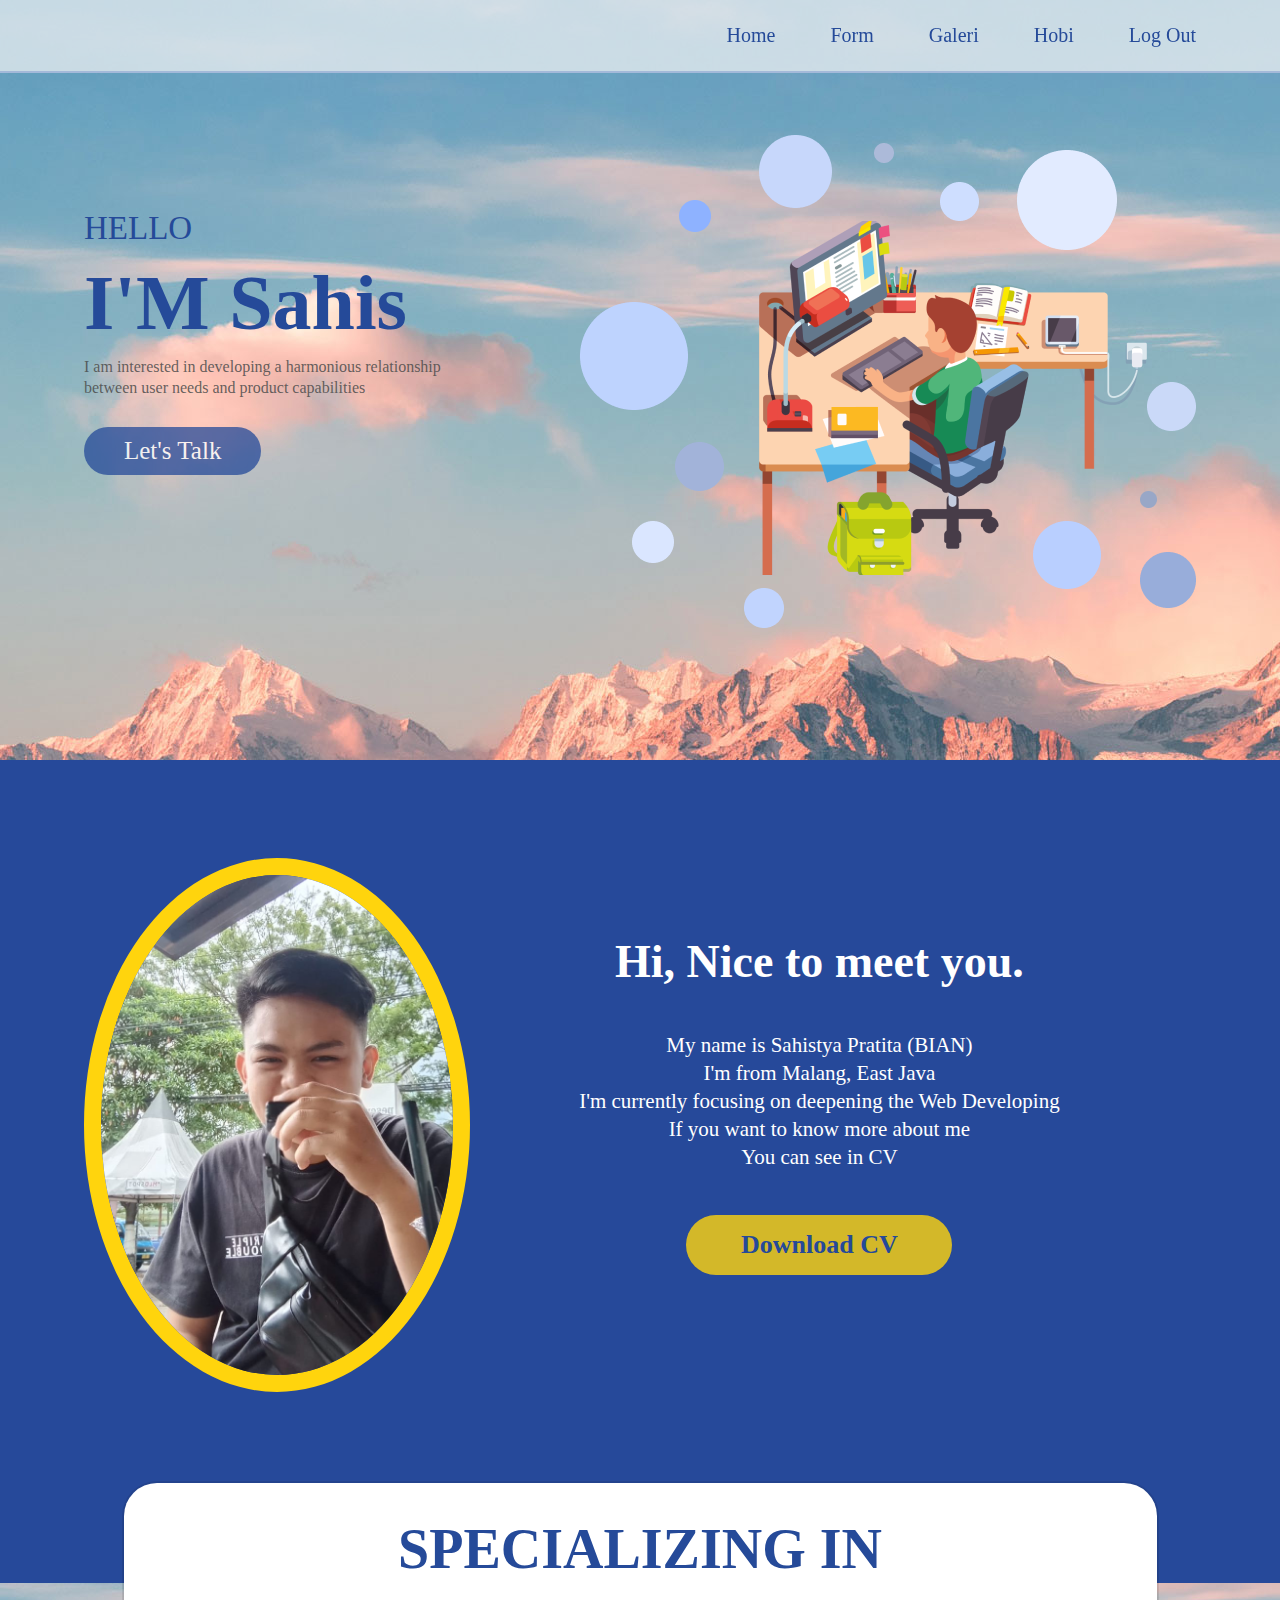
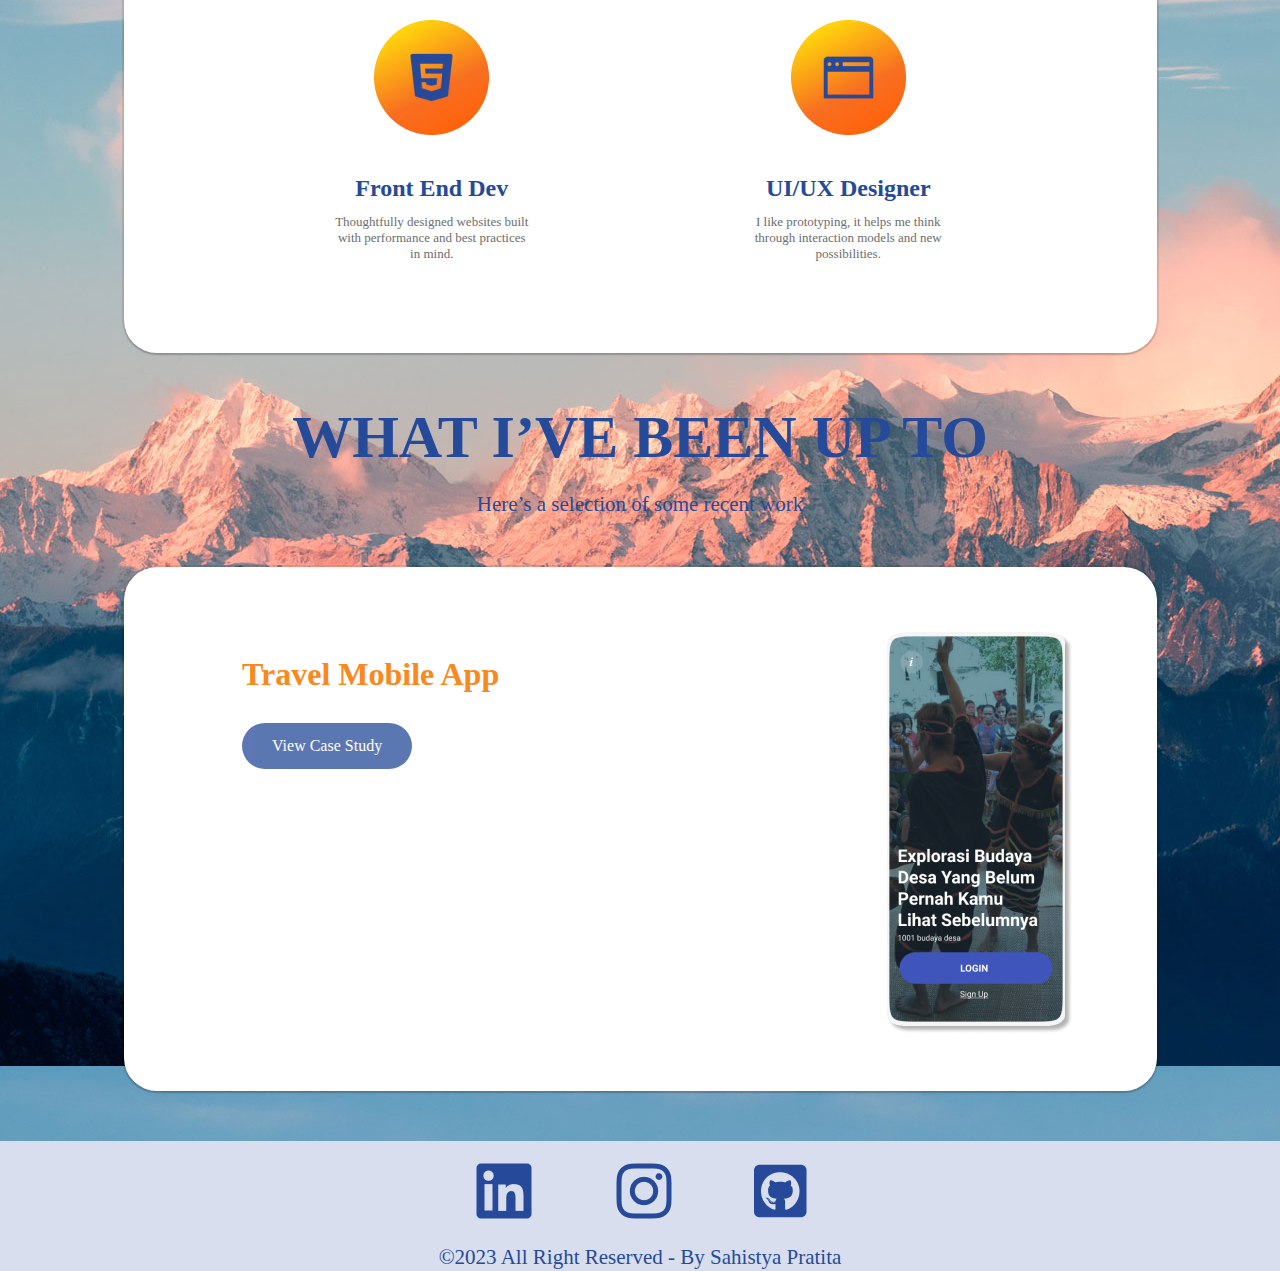
<file: index.html>
<!DOCTYPE html>
<html lang="en">

<head>
    <meta charset="UTF-8">
    <meta http-equiv="X-UA-Compatible" content="IE=edge">
    <meta name="viewport" content="width=device-width, initial-scale=1.0">
    <link rel="stylesheet" href="css/stylesheet1.css">
    <title>Biann</title>
</head>

<body class="img js-fullheight" style="background-image: url(images/bg.jpg);">
    <header>
        <div class="container">
            <div class="header-right">
                <ul>
                    <li>
                        <a href="#">Home</a>
                    </li>
                    <li>
                        <a href="form.html">Form</a>
                    </li>
                    <li>
                        <a href="image.html">Galeri</a>
                    </li>
                    <li>
                        <a href="http://localhost/bian/list.php">Hobi</a>
                    </li>
                    <li>
                        <a href="login.html">Log Out</a>
                    </li>
                </ul>
            </div>
        </div>
    </header>
    <div class="intro" >
        <div class="container">
            <h2>HELLO</h2>
            <h1>I'M Sahis</h1>
            <p>I am interested in developing a harmonious relationship</p>
            <p>between user needs and product capabilities</p>
            <div class="btn-intro">
                <span>Let's Talk</span>
            </div>
            <img src="images/introwork.png">
        </div>
    </div>
    <div class="profile" id="profile">
        <div class="container">
            <div class="contents-profile">
                <img class="pict-profile" src="images/pictme.jpg">
                <div class="info-cv">
                    <h2>Hi, Nice to meet you.</h2>
                    <p>My name is Sahistya Pratita (BIAN)</p>
                    <p>I'm from Malang, East Java</p>
                    <p>I'm currently focusing on deepening the Web Developing</p>
                    <p>If you want to know more about me</p>
                    <p>You can see in CV</p>
                    <div class="btn-cv">
                        <a href="https://drive.google.com/file/d/1ZgJo-mFsx5f0Px11s7_PYjgFDy7-YhgQ/view?usp=sharing">
                        <input type="button" value="Download CV">
                        </a>
                    </div>
                </div>
            </div>
        </div>
    </div>
    <div class="main">
        <div class="container">
            <div class="main-wrapper">
                <h1>SPECIALIZING IN</h1>
                <div class="skills">
                    <div class="skill">
                        <img src="images/frontend.png">
                        <h2>Front End Dev</h2>
                        <p>Thoughtfully designed websites built with performance and best practices in mind.</p>
                    </div>
                    <div class="skill">
                        <img src="images/uiux.png">
                        <h2>UI/UX Designer</h2>
                        <p>I like prototyping, it helps me think through interaction models and new possibilities.</p>
                    </div>
                </div>
            </div>
            <h1 class="section1" id="section1">WHAT I’VE BEEN UP TO</h1>
            <p class="section2">Here’s a selection of some recent work</p>
            <div class="project-result" > 
                <div class="detail-mobile">
                    <h1>Travel Mobile App</h1>
                    <div class="btn-mobile">
                        <span>View Case Study</span>
                    </div>
                </div>
                <div class="pict-mobile">
                    <img src="images/Get Started 1.png" >
                </div>
            </div>   
            </div>
        </div>
    </div>

    <footer>
        <div class="container">
            <div class="socmed" >
                <a href="https://www.linkedin.com/in/sahistyapratita">
                    <img src="images/linkedin.png" >
                </a>
                <a href="https://www.instagram.com/sahistyapratita/">
                    <img src="images/ig.png" >
                </a>
                <a href="https://github.com/sahistyapratita">
                    <img src="images/github.png" >
                </a>
            </div>
            <p>©2023 All Right Reserved - By Sahistya Pratita</p>
        </div>
    </footer>
</body>
</html>
</file>
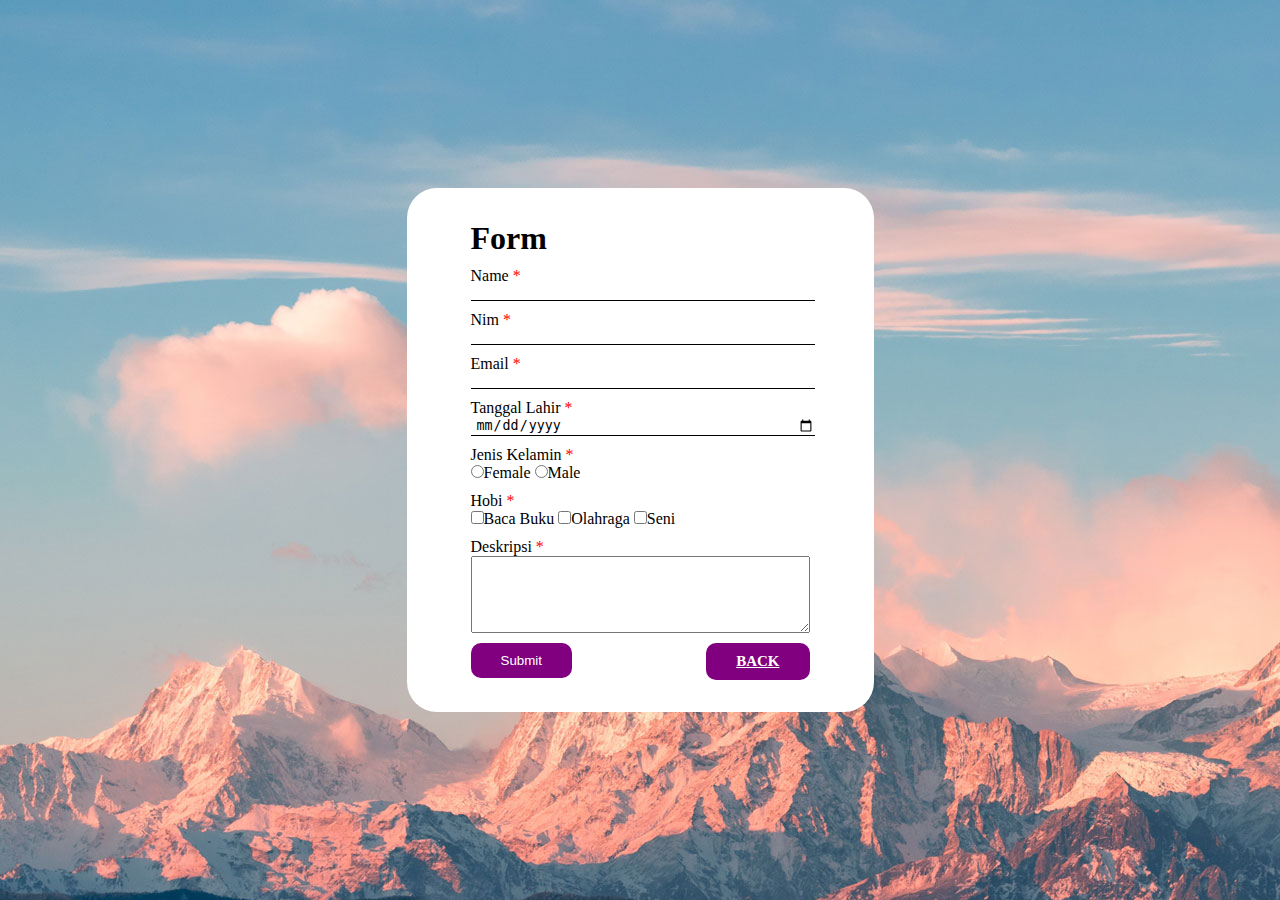
<file: form.html>
<!DOCTYPE html>
<html lang="en">
<head>
  <meta charset="UTF-8">
  <meta http-equiv="X-UA-Compatible" content="IE=edge">
  <meta name="viewport" content="width=device-width, initial-scale=1.0">
  <title>Biann</title>
  <script src="https://code.jquery.com/jquery-3.6.0.js"></script>
  <style>
    *{
      margin: 0;
      padding: 0;
    }
  

    h1{
      margin-bottom: 10px;
    }

    #nameErr,#nimErr,
    #emailErr,#dateErr,
    #genderErr,#hobiErr,
    #descErr{
      color: red;
    }

    body{
      width: 100%;
      height: 100vh;
      background-color: aqua;
      display: flex;
      justify-content: center;
      align-items: center;
    }

    .container-tugas3{
      width: fit-content;
      background-color: white;
      padding: 2rem 4rem;
      border-radius: 30px;
      
    }

    
    input[type=text],
    input[type=email],
    input[type=date]{
      width: 100%;
      display: block;
      outline: none;
      border: none;
      border-bottom: 1px solid black;
      padding-left: 5px;
    }
    textarea{
      display: block;
      outline: none;
    }

    .name,.nim,
    .email,.date,
    .gender,.hobi,
    .desc{
      margin-bottom: 10px;
    }

    #submit {
      float: left;
      border:none;
      background-color: purple;
      border-radius: 10px;
      padding: 10px 30px;
      color: white;
    }
    #back{
      float: right;
      border:none;
      background-color: purple;
      font-size: 15px;
      border-radius: 10px;
      padding: 10px 30px;
      color: white;
    }
  </style>
</head>
<body class="img js-fullheight" style="background-image: url(images/bg.jpg);">

<?php
  // if(isset($_GET["name"])){
  //    $nameErr = "Name kosong!";
  // }else if(isset($_GET["nim"])){
  //   $nimErr = "nim kosong!";
  // }else if(isset($_GET["email"])){
  //   $emailErr = "email kosong!";
  // }else if(isset($_GET["date"])){
  //   $dateErr = "date kosong!";
  // }else if(isset($_GET["gender"])){
  //   $genderErr = "gender kosong!";
  // }else if(isset($_GET["hobi"])){
  //   $hobiErr = "hobi kosong!";
  // }else if(isset($_GET["desc"])){
  //   $descErr = "desc kosong!";
  // };
?>
  <div class="container-tugas3">
    <h1>Form</h1>
    <form action="proses.php" method="post">
        <div class="name">
            <label for="name">Name</label>
            <span id="nameErr">*</span>
            <input type="text" name="name" id='name'>
        </div>
        <div class="nim">
            <label for="nim">Nim</label>
            <span id="nimErr">*</span> 
            <input type="text" name="nim" id='nim'>
        </div>
        <div class="email">
            <label for="email">Email</label>
            <span id="emailErr">*</span>
            <input type="email" name="email" id='email'>
        </div>
        <div class="date">
            <label for="date">Tanggal Lahir</label>
            <span id="dateErr">*</span>
            <input type="date" name="date" id='date'>
        </div>
        <div class="gender">
          <label for="gender">Jenis Kelamin</label>
          <span id="genderErr">*</span>
          <div class="gender-item">
              <input type="radio"  name="gender" value="female">Female
              <input type="radio"  name="gender" value="male">Male
            </div>
        </div>
        <div class="hobi">
            <label for="hobi">Hobi</label>
            <span id="hobiErr">*</span>
            <div id="hobi-item">
              <input type="checkbox" name="hobi" value="Baca Buku">Baca Buku
              <input type="checkbox" name="hobi" value="Olahraga">Olahraga
              <input type="checkbox" name="hobi" value="Seni">Seni
            </div>
        </div>
        <div class="desc">
            <label for="desc">Deskripsi</label>
            <span id="descErr">*</span>  
            <textarea name="desc" rows="5" cols="40" id="desc"></textarea>
        </div>
    
      <input type="submit" name="submit" value="Submit" id="submit"> 
      <h2><a id="back" href="index.html">BACK</a></h2>
    </form>
    

  </div>


    <script>
      $("#submit").click(function(){
        if($('#name').val().length === 0) $("#nameErr").text("*Name is required!");
        if($('#nim').val().length === 0) $("#nimErr").text("*Nim is required!"); 
        if($('#email').val().length === 0) $("#emailErr").text("*Email is required!");
        if($('#date').val().length === 0) $("#dateErr").text("*Date is required!");
        if($('#desc').val().length === 0) $("#descErr").text("*Deskripsi is required!");
        if (!$("input[name='hobi']:checked"). val()) $("#hobiErr").text("*Hobi is required");
        if (!$("input[name='gender']:checked"). val()) $("#genderErr").text("*Gender is required"); 

        if($('#name').val().length !== 0 && $('#nim').val().length !== 0 && 
          $('#email').val().length !== 0 && $('#date').val().length !== 0 && 
          $('#desc').val().length !== 0 && $("input[name='hobi']:checked"). val() && 
          $("input[name='gender']:checked"). val()) return true;
        else return false;
     });
    </script>
  
</body>
</html>
</file>
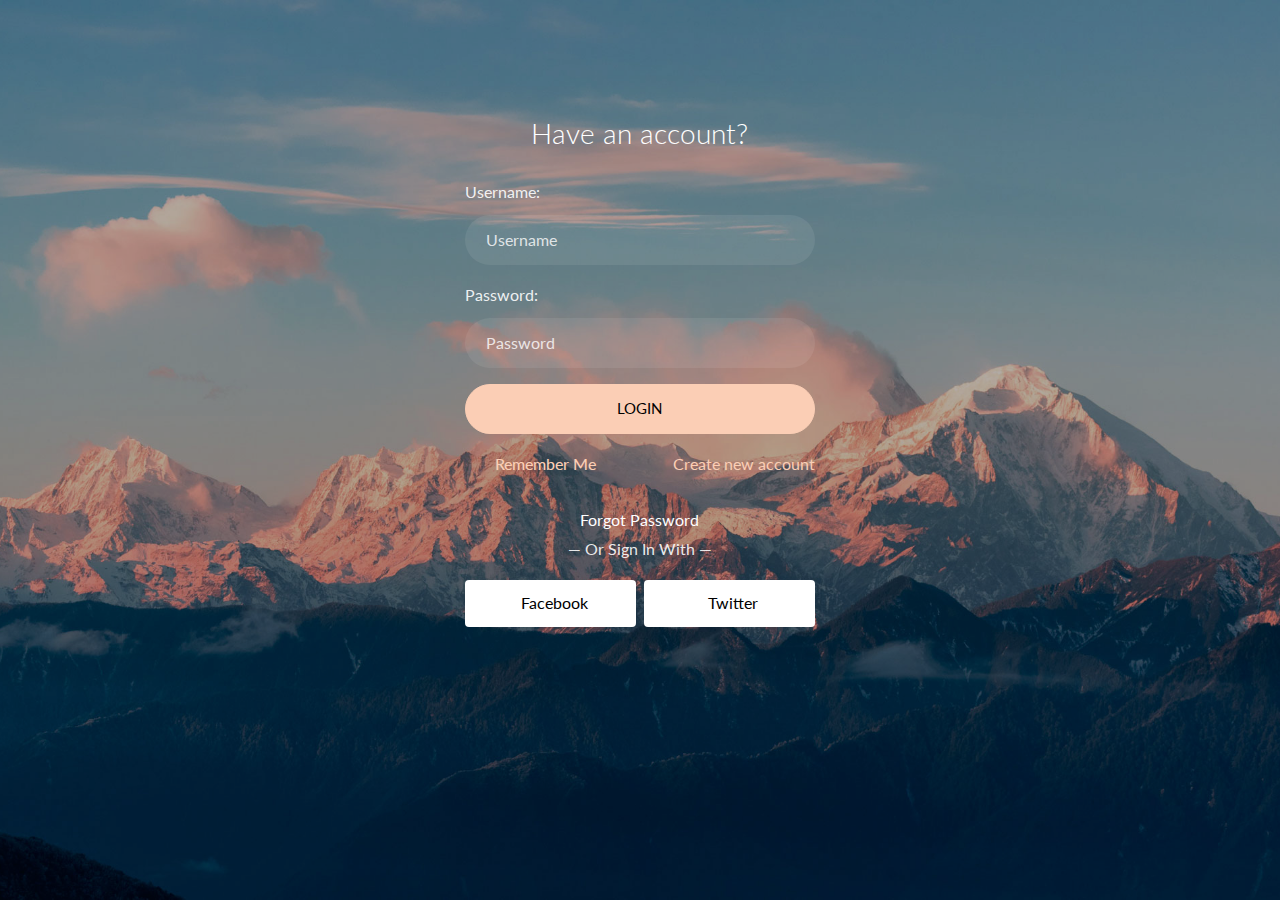
<file: login.html>
<!doctype html>
<html lang="en">
  <head>
  	<title>Biann</title>
    <meta charset="utf-8">
    <meta name="viewport" content="width=device-width, initial-scale=1, shrink-to-fit=no">

	<link href="https://fonts.googleapis.com/css?family=Lato:300,400,700&display=swap" rel="stylesheet">

	<!-- <link rel="stylesheet" href="https://stackpath.bootstrapcdn.com/font-awesome/4.7.0/css/font-awesome.min.css"> -->
	
	<link rel="stylesheet" href="css/style.css">

	</head>
	<body class="img js-fullheight" style="background-image: url(images/bg.jpg);">
	<section class="ftco-section">
		<div class="container">
			<div class="row justify-content-center">
				<div class="col-md-6 col-lg-4">
					<div class="login-wrap p-0">
		      	<h3 class="mb-4 text-center">Have an account?</h3>
				  <form id="login-form">

					<div class="form-group">
						<label for="username">Username:</label>
						<input type="text" id="username" name="username" class="form-control" placeholder="Username" required>
					</div>
					
					<div class="form-group">
						<label for="password">Password:</label>
						<input id="password" type="password" name="password" class="form-control" placeholder="Password" required>
						<span toggle="#password-field" class="fa fa-fw fa-eye field-icon toggle-password"></span>
					</div>
					<div class="form-group">
						<button type="submit" class="form-control btn btn-primary submit px-3">Login</button> 
					</div>

					<div class="form-group d-md-flex">
						<div class="w-50">
							<label class="checkbox-wrap checkbox-primary">Remember Me
										  <input type="checkbox" checked>
										  <span class="checkmark"></span>
										</label>
									</div>
									
									<div class="w-50 text-md-right">
										<a class="txt1" href="regist.html">
											Create new account
											<i class="fa fa-long-arrow-right"></i>					
										</a>
									</div>
					</div>

				</form>

				<p id="error-message"></p>
			  <div class="w-100 text-center">
				<a href="#" style="color: #fff">Forgot Password</a>
			</div>
	          <p class="w-100 text-center">&mdash; Or Sign In With &mdash;</p>
	          <div class="social d-flex text-center">
	          	<a href="#" class="px-2 py-2 mr-md-1 rounded"><span class="ion-logo-facebook mr-2"></span> Facebook</a>
	          	<a href="#" class="px-2 py-2 ml-md-1 rounded"><span class="ion-logo-twitter mr-2"></span> Twitter</a>
	          </div>
		      </div>
				</div>
			</div>
		</div>

	</section>

	<script src="js/jquery.min.js"></script>
  <script src="js/popper.js"></script>
  <script src="js/bootstrap.min.js"></script>
  <script src="js/main.js"></script>
  <script src="js/script.js"></script>

	</body>
</html>
</file>
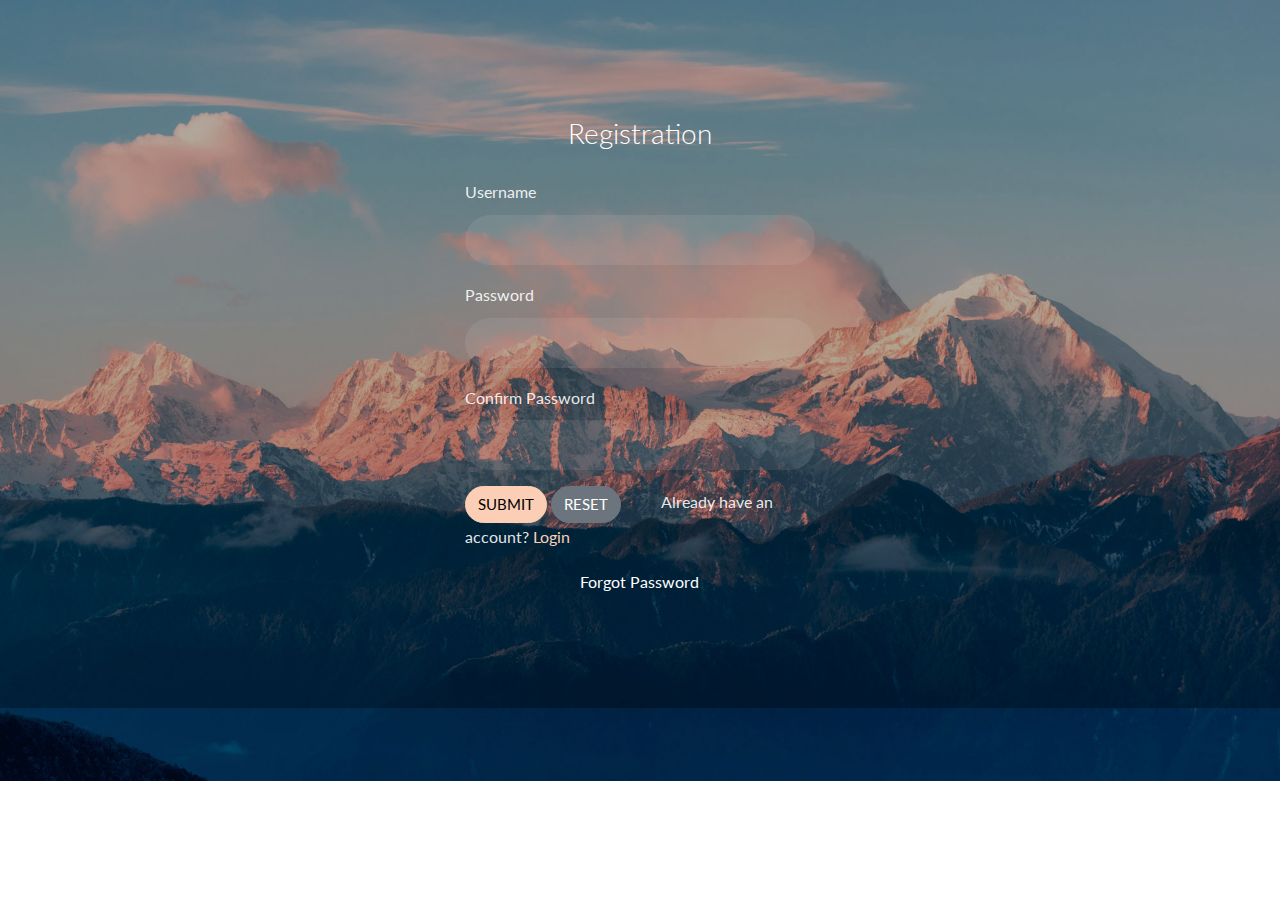
<file: regist.html>
<!doctype html>
<html lang="en">
  <head>
  	<title>Biann</title>
    <meta charset="utf-8">
    <meta name="viewport" content="width=device-width, initial-scale=1, shrink-to-fit=no">

	<link href="https://fonts.googleapis.com/css?family=Lato:300,400,700&display=swap" rel="stylesheet">

	<link rel="stylesheet" href="https://stackpath.bootstrapcdn.com/font-awesome/4.7.0/css/font-awesome.min.css">
	
	<link rel="stylesheet" href="css/style.css">

	</head>
	<body class="img js-fullheight" style="background-image: url(images/bg.jpg);">
	<section class="ftco-section">
		<div class="container">
			<div class="row justify-content-center">
				<div class="col-md-6 col-lg-4">
					<div class="login-wrap p-0">
		      	<h3 class="mb-4 text-center">Registration</h3>
                
                <form action="#" onsubmit="return validation()" class="signin-form">

          
                    <div class="form-group">
                      <label for="user" class="font-weight-regular"> Username </label>
                      <input
                        type="text"
                        name="user"
                        class="form-control"
                        id="user"
                        autocomplete="off"
                      />
                      <span id="username" class="text-danger font-weight-regular"> </span>
                    </div>
          
                    <div class="form-group">
                      <label class="font-weight-regular"> Password </label>
                      <input
                        type="password"
                        name="pass"
                        class="form-control"
                        id="pass"
                        autocomplete="off"
                      />
                      <span id="passwords" class="text-danger font-weight-regular">
                      </span>
                    </div>
          
                    <div class="form-group">
                      <label class="font-weight-regular"> Confirm Password </label>
                      <input
                        type="password"
                        name="conpass"
                        class="form-control"
                        id="conpass"
                        autocomplete="off"
                      />
                      <span id="confrmpass" class="text-danger font-weight-regular">
                      </span>
                    </div>
          
                    <input
                      type="submit"
                      name="submit"
                      value="Submit"
                      class="btn btn-primary"
                      autocomplete="off"
                    />
                    <input
                      type="reset"
                      name="reset"
                      value="Reset"
                      class="btn btn-secondary"
                      autocomplete="off"
                    />
                    &emsp;&emsp;&emsp;Already have an account?
                    <a href="login.html">Login</a>
                  </form>
          

				<p id="error-message"></p>
			    <div class="w-100 text-center">
				<a href="#" style="color: #fff">Forgot Password</a>
		</div>

	</section>


  <script src="js/signup.js"></script>

	</body>
</html>
</file>
<file: css/stylesheet1.css>
*{
    margin: 0;
    padding: 0;
}
html {
    scroll-behavior: smooth;
}
body {
    font-family: "Roboto slab";
    background-color: #F5F5F5;
}

h1,a,p,h2,h3,li{
    font-style: none;
    list-style: none;
}
.container{
    padding: 0px 84px;
}
header{
    width: 100%;
    height: 71px;
    border-bottom: 2.5px solid #859ed18f;
    background-color: rgba(245, 245, 245, 0.7);
    position: fixed;
    top: 0;
    z-index: 10;
}
.header-left img{
    float: left;
    height: 78px;
    width: 165.75px;
}
.header-right a{
    text-decoration: none;
    color: #254A99;
}
.header-right li{
    float: left;
    padding-left: 55px;
    line-height: 71px;
    font-size: 20px;
    font-weight: 500;
    
}
.header-right a:hover{
    color: #FFD40D;
    transition: all 0.3s;
}
.header-right{
    float: right;
}
.intro{
    height: 550px;
}
.intro h2{
    margin-top: 210px;
    color: #254A99;
    font-size: 33px;
    font-weight: 500;
}
.intro h1{
    color: #254A99;
    font-size: 78px;
    margin-bottom: 10px;
    margin-top: 11px;
}
.intro p{
    font-size: 16px;
    color: rgba(75, 75, 75, 0.856);
    margin-bottom: 3px;
    text-align: left;
}
.intro img{
    float: right;
    position: relative;
    top: -340px;
    height: 493px;
}
.btn-intro{
    background-color: #254A99;
    color: #fff;
    width: fit-content;
    padding: 10px 40px;
    font-size: 25px;
    border-radius: 52px;
    margin-top: 30px;
    opacity: 0.75;
}
.btn-intro:hover{
    opacity: 1;
    cursor: pointer;
    transition: all 0.3s;
}
.profile{
    height: 823px;
    background-color: #26499A;
}
.pict-profile {
    border-radius: 50%;
    width: 500px;
    height: 500px;
    border: 17px solid #FFD40D;
    margin: 98px 49px 98px 0;
}
.contents-profile{
    display: flex;
    flex-direction: row;
}
.info-cv h2{
    font-size: 46px;
    margin-top: 175px;
    margin-bottom: 42px;
}
.info-cv p{
    padding-top: 3px;
    font-size: 21px;
}
.info-cv h2,p {
    width: 600px;
    text-align: center;
    color: white;
}
.btn-cv{
    text-align: center;
    margin-top: 45px;
}
.btn-cv input{
    background-color: #FFD40D;
    width: 266px;
    height: 60px;
    color: #254A99;
    font-size: 26px;
    font-family: "Roboto slab";
    border-radius: 52px;
    font-weight: bold;
    border: none;
    opacity: 0.8;
    cursor: pointer;
    transition: all 0.3s;
}
.btn-cv input:hover{
    opacity: 1;
}
.main{
    width: 100%;
}
.main-wrapper{
    background-color: white;
    width: 1033px;
    height: 470px;
    margin: -100px auto;
    border-radius: 33px;
    box-shadow: 0 2px 2px 0 rgba(0, 0, 0, 0.16), 0 0 0 2px rgba(0, 0, 0, 0.08);
}
.main-wrapper h1{
    text-align: center;
    padding: 34px 0 39px 0;
    font-size: 56px;
    color: #254A99;
}
.skills{
    display: flex;
    flex-direction: row;
    text-align: center;
    padding: 0 100px 0 100px;
}
.skill{
    margin: 0 auto;
}
.skill h2{
    color: #254A99;
    margin: 36px 0 12px 0;
}
.skill p{
    color: #6D6D6D; 
    width: 200px;
    font-size: 13px;
}
.section1 {
    text-align: center;
    color: #254A99;
    margin-top: 150px;
    font-size: 60px;
}
.section2 {
    padding-top: 20px;
    color: #254A99;
    margin: 0 auto;
    font-size: 21px;
}
.project-result{
    display: flex;
    flex-direction: row;
    justify-content: center;
    background-color: white;
    width: 1033px;
    height: 524px;
    margin: 50px auto;
    border-radius: 33px;
    box-shadow: 0 2px 2px 0 rgba(0, 0, 0, 0.16), 0 0 0 2px rgba(0, 0, 0, 0.08);
}
.detail-mobile{
    width: 605px;
    margin: 89px 20px 102px 115px;
}
.pict-mobile{
    width: 178px;
    margin: 65px 88px 65px 20px;
}
.detail-mobile h1{
    color: #FA881C;
}
.detail-mobile p{
    color: #6D6D6D;
    text-align: left;
    width: 550px;
    margin-top: 18px;
    line-height: 30px;
}
.btn-mobile{
    background-color: #254A99;
    color: #fff;
    width: fit-content;
    padding: 14px 30px;
    font-size: 25px;
    border-radius: 52px;
    margin-top: 30px;
    opacity: 0.75;
    font-size: medium;
}
.btn-mobile:hover{
    opacity: 1;
    cursor: pointer;
    transition: all 0.3s;
}
.section3{
    text-align: center;
    color: #254A99;
    font-size: 60px;
    margin-bottom: 12px;
}
.petik{
    position: relative;
    top: 90px;
    left: 100px;
    width: 35px;
    height: 30px;
 
}
.testimonials-people{
    display: flex;
    flex-direction: row;
    justify-content: center;
}
.testimonial{
    display: flex;
    flex-direction: column;
    justify-content: center;
    background-color: white;
    width: 527px;
    height: 458px;
    margin-top: 50px;
    margin-bottom: 50px;
    border-radius: 33px;
    box-shadow: 0 2px 2px 0 rgba(0, 0, 0, 0.16), 0 0 0 2px rgba(0, 0, 0, 0.08);
}
.text-testimonial{
    padding: auto;
    margin: 39px 0 10px 121px;
    color: #6D6D6D;
    text-align: left;
    width: 374px;
    height: 234px;
}
.profile-testimonial{
    text-align: center;
}
.profile-testimonial h2{
    color: #254A99;
    font-size: 15px;
    margin: 5px 0;
}
.profile-testimonial p{
    color: #6D6D6D;
    text-align: center;
    width: 527px;
    font-size: 14px;
}
.profile-testimonial img{
    width: 65px;
    height: 65px;
}
.contact{
    display: flex;
    flex-direction:row;
    justify-content: center;
}
.gif-img img{
    width: 543px;
    margin: 15px;
}
.section4{
    color: #9F9F9F;
    font-size: 21px;
    margin: 0 auto;
}
.inputs{
    width: 569px;
    margin: 41px 11px 11px 11px;
    display: flex;
    flex-direction: column;
    height: 455px;
}
.input-first{
    display: flex;
    flex-direction: row;
}
.inputs input,textarea{
    background-color: #D8DEEE;
    font-size: 18px;
    border: none;
    margin: 14px 0 0 11px;
    border-radius: 5px;
    font-family: "Roboto slab";
}
.input-first input{
    width: 269px;
    height: 73px;
}
::placeholder { 
    color: #254A99;
    opacity: 1; 
    padding: 0 26px;
}
.subject-form{
    width: 549px;
    height: 98px;
}
.inputs textarea{
    width: 549px;
    height: 258px;
    resize: none;
    padding: 22px 0px;
    margin-bottom: 17px;
}
.inputs textarea::placeholder{
    opacity: 1;
}
.btn-send{
    background-color: #254A99;
    color: #fff;
    width: fit-content;
    padding: 10px 40px;
    font-size: 25px;
    border-radius: 52px;
    margin: 0 auto;
    opacity: 0.75;
    font-size: medium;
}
.btn-send:hover{
    opacity: 1;
    cursor: pointer;
    transition: all 0.3s;
}
.socmed{
    display: flex;
    flex-direction: row;
    justify-content: center;
}
.socmed img{
    padding-left: 40px;
    padding-right: 40px;
   
}
footer{
    padding-top: 20px;
    margin-top: 20px;
    padding-bottom: 100px;
    width: 100%;
    height: 10px;
    background-color: #D8DEEE;
}
footer p{
    font-size: 21px;
    color: #254A99;
    margin: 20px auto;
}
</file>
<file: css/style.css>
:root {
  --blue: #007bff;
  --indigo: #6610f2;
  --purple: #6f42c1;
  --pink: #e83e8c;
  --red: #dc3545;
  --orange: #fd7e14;
  --yellow: #ffc107;
  --green: #28a745;
  --teal: #20c997;
  --cyan: #17a2b8;
  --white: #fff;
  --gray: #6c757d;
  --gray-dark: #343a40;
  --primary: #007bff;
  --secondary: #6c757d;
  --success: #28a745;
  --info: #17a2b8;
  --warning: #ffc107;
  --danger: #dc3545;
  --light: #f8f9fa;
  --dark: #343a40;
  --breakpoint-xs: 0;
  --breakpoint-sm: 576px;
  --breakpoint-md: 768px;
  --breakpoint-lg: 992px;
  --breakpoint-xl: 1200px;
  --font-family-sans-serif: -apple-system, BlinkMacSystemFont, "Segoe UI", Roboto, "Helvetica Neue", Arial, "Noto Sans", sans-serif, "Apple Color Emoji", "Segoe UI Emoji", "Segoe UI Symbol", "Noto Color Emoji";
  --font-family-monospace: SFMono-Regular, Menlo, Monaco, Consolas, "Liberation Mono", "Courier New", monospace; }

*,
*::before,
*::after {
  -webkit-box-sizing: border-box;
  box-sizing: border-box; }

html {
  font-family: sans-serif;
  line-height: 1.15;
  -webkit-text-size-adjust: 100%;
  -webkit-tap-highlight-color: rgba(0, 0, 0, 0); }

article, aside, figcaption, figure, footer, header, hgroup, main, nav, section {
  display: block; }

body {
  margin: 0;
  font-family: -apple-system, BlinkMacSystemFont, "Segoe UI", Roboto, "Helvetica Neue", Arial, "Noto Sans", sans-serif, "Apple Color Emoji", "Segoe UI Emoji", "Segoe UI Symbol", "Noto Color Emoji";
  font-size: 1rem;
  font-weight: 400;
  line-height: 1.5;
  color: #212529;
  text-align: left;
  background-color: #fff; }

[tabindex="-1"]:focus {
  outline: 0 !important; }

hr {
  -webkit-box-sizing: content-box;
  box-sizing: content-box;
  height: 0;
  overflow: visible; }

h1, h2, h3, h4, h5, h6 {
  margin-top: 0;
  margin-bottom: 0.5rem; }

p {
  margin-top: 0;
  margin-bottom: 1rem; }

abbr[title],
abbr[data-original-title] {
  text-decoration: underline;
  -webkit-text-decoration: underline dotted;
  text-decoration: underline dotted;
  cursor: help;
  border-bottom: 0;
  text-decoration-skip-ink: none; }

address {
  margin-bottom: 1rem;
  font-style: normal;
  line-height: inherit; }

ol,
ul,
dl {
  margin-top: 0;
  margin-bottom: 1rem; }

ol ol,
ul ul,
ol ul,
ul ol {
  margin-bottom: 0; }

dt {
  font-weight: 700; }

dd {
  margin-bottom: .5rem;
  margin-left: 0; }

blockquote {
  margin: 0 0 1rem; }

b,
strong {
  font-weight: bolder; }

small {
  font-size: 80%; }

sub,
sup {
  position: relative;
  font-size: 75%;
  line-height: 0;
  vertical-align: baseline; }

sub {
  bottom: -.25em; }

sup {
  top: -.5em; }

a {
  color: #007bff;
  text-decoration: none;
  background-color: transparent; }
  a:hover {
    color: #0056b3;
    text-decoration: underline; }

a:not([href]):not([tabindex]) {
  color: inherit;
  text-decoration: none; }
  a:not([href]):not([tabindex]):hover, a:not([href]):not([tabindex]):focus {
    color: inherit;
    text-decoration: none; }
  a:not([href]):not([tabindex]):focus {
    outline: 0; }

pre,
code,
kbd,
samp {
  font-family: SFMono-Regular, Menlo, Monaco, Consolas, "Liberation Mono", "Courier New", monospace;
  font-size: 1em; }

pre {
  margin-top: 0;
  margin-bottom: 1rem;
  overflow: auto; }

figure {
  margin: 0 0 1rem; }

img {
  vertical-align: middle;
  border-style: none; }

svg {
  overflow: hidden;
  vertical-align: middle; }

table {
  border-collapse: collapse; }

caption {
  padding-top: 0.75rem;
  padding-bottom: 0.75rem;
  color: #6c757d;
  text-align: left;
  caption-side: bottom; }

th {
  text-align: inherit; }

label {
  display: inline-block;
  margin-bottom: 0.5rem; }

button {
  border-radius: 0; }

button:focus {
  outline: 1px dotted;
  outline: 5px auto -webkit-focus-ring-color; }

input,
button,
select,
optgroup,
textarea {
  margin: 0;
  font-family: inherit;
  font-size: inherit;
  line-height: inherit; }

button,
input {
  overflow: visible; }

button,
select {
  text-transform: none; }

select {
  word-wrap: normal; }

button,
[type="button"],
[type="reset"],
[type="submit"] {
  -webkit-appearance: button; }

button:not(:disabled),
[type="button"]:not(:disabled),
[type="reset"]:not(:disabled),
[type="submit"]:not(:disabled) {
  cursor: pointer; }

button::-moz-focus-inner,
[type="button"]::-moz-focus-inner,
[type="reset"]::-moz-focus-inner,
[type="submit"]::-moz-focus-inner {
  padding: 0;
  border-style: none; }

input[type="radio"],
input[type="checkbox"] {
  -webkit-box-sizing: border-box;
  box-sizing: border-box;
  padding: 0; }

input[type="date"],
input[type="time"],
input[type="datetime-local"],
input[type="month"] {
  -webkit-appearance: listbox; }

textarea {
  overflow: auto;
  resize: vertical; }

fieldset {
  min-width: 0;
  padding: 0;
  margin: 0;
  border: 0; }

legend {
  display: block;
  width: 100%;
  max-width: 100%;
  padding: 0;
  margin-bottom: .5rem;
  font-size: 1.5rem;
  line-height: inherit;
  color: inherit;
  white-space: normal; }

progress {
  vertical-align: baseline; }

[type="number"]::-webkit-inner-spin-button,
[type="number"]::-webkit-outer-spin-button {
  height: auto; }

[type="search"] {
  outline-offset: -2px;
  -webkit-appearance: none; }

[type="search"]::-webkit-search-decoration {
  -webkit-appearance: none; }

::-webkit-file-upload-button {
  font: inherit;
  -webkit-appearance: button; }

output {
  display: inline-block; }

summary {
  display: list-item;
  cursor: pointer; }

template {
  display: none; }

[hidden] {
  display: none !important; }

h1, h2, h3, h4, h5, h6,
.h1, .h2, .h3, .h4, .h5, .h6 {
  margin-bottom: 0.5rem;
  font-weight: 500;
  line-height: 1.2; }

h1, .h1 {
  font-size: 2.5rem; }

h2, .h2 {
  font-size: 2rem; }

h3, .h3 {
  font-size: 1.75rem; }

h4, .h4 {
  font-size: 1.5rem; }

h5, .h5 {
  font-size: 1.25rem; }

h6, .h6 {
  font-size: 1rem; }

.lead {
  font-size: 1.25rem;
  font-weight: 300; }

.display-1 {
  font-size: 6rem;
  font-weight: 300;
  line-height: 1.2; }

.display-2 {
  font-size: 5.5rem;
  font-weight: 300;
  line-height: 1.2; }

.display-3 {
  font-size: 4.5rem;
  font-weight: 300;
  line-height: 1.2; }

.display-4 {
  font-size: 3.5rem;
  font-weight: 300;
  line-height: 1.2; }

hr {
  margin-top: 1rem;
  margin-bottom: 1rem;
  border: 0;
  border-top: 1px solid rgba(0, 0, 0, 0.1); }

small,
.small {
  font-size: 80%;
  font-weight: 400; }

mark,
.mark {
  padding: 0.2em;
  background-color: #fcf8e3; }

.list-unstyled {
  padding-left: 0;
  list-style: none; }

.list-inline {
  padding-left: 0;
  list-style: none; }

.list-inline-item {
  display: inline-block; }
  .list-inline-item:not(:last-child) {
    margin-right: 0.5rem; }

.initialism {
  font-size: 90%;
  text-transform: uppercase; }

.blockquote {
  margin-bottom: 1rem;
  font-size: 1.25rem; }

.blockquote-footer {
  display: block;
  font-size: 80%;
  color: #6c757d; }
  .blockquote-footer::before {
    content: "\2014\00A0"; }

.img-fluid {
  max-width: 100%;
  height: auto; }

.img-thumbnail {
  padding: 0.25rem;
  background-color: #fff;
  border: 1px solid #dee2e6;
  border-radius: 0.25rem;
  max-width: 100%;
  height: auto; }

.figure {
  display: inline-block; }

.figure-img {
  margin-bottom: 0.5rem;
  line-height: 1; }

.figure-caption {
  font-size: 90%;
  color: #6c757d; }

code {
  font-size: 87.5%;
  color: #e83e8c;
  word-break: break-word; }
  a > code {
    color: inherit; }

kbd {
  padding: 0.2rem 0.4rem;
  font-size: 87.5%;
  color: #fff;
  background-color: #212529;
  border-radius: 0.2rem; }
  kbd kbd {
    padding: 0;
    font-size: 100%;
    font-weight: 700; }

pre {
  display: block;
  font-size: 87.5%;
  color: #212529; }
  pre code {
    font-size: inherit;
    color: inherit;
    word-break: normal; }

.pre-scrollable {
  max-height: 340px;
  overflow-y: scroll; }

.container {
  width: 100%;
  padding-right: 15px;
  padding-left: 15px;
  margin-right: auto;
  margin-left: auto; }
  @media (min-width: 576px) {
    .container {
      max-width: 540px; } }
  @media (min-width: 768px) {
    .container {
      max-width: 720px; } }
  @media (min-width: 992px) {
    .container {
      max-width: 960px; } }
  @media (min-width: 1200px) {
    .container {
      max-width: 1140px; } }

.container-fluid {
  width: 100%;
  padding-right: 15px;
  padding-left: 15px;
  margin-right: auto;
  margin-left: auto; }

.row {
  display: -webkit-box;
  display: -ms-flexbox;
  display: flex;
  -ms-flex-wrap: wrap;
  flex-wrap: wrap;
  margin-right: -15px;
  margin-left: -15px; }

.no-gutters {
  margin-right: 0;
  margin-left: 0; }
  .no-gutters > .col,
  .no-gutters > [class*="col-"] {
    padding-right: 0;
    padding-left: 0; }

.col-1, .col-2, .col-3, .col-4, .col-5, .col-6, .col-7, .col-8, .col-9, .col-10, .col-11, .col-12, .col,
.col-auto, .col-sm-1, .col-sm-2, .col-sm-3, .col-sm-4, .col-sm-5, .col-sm-6, .col-sm-7, .col-sm-8, .col-sm-9, .col-sm-10, .col-sm-11, .col-sm-12, .col-sm,
.col-sm-auto, .col-md-1, .col-md-2, .col-md-3, .col-md-4, .col-md-5, .col-md-6, .col-md-7, .col-md-8, .col-md-9, .col-md-10, .col-md-11, .col-md-12, .col-md,
.col-md-auto, .col-lg-1, .col-lg-2, .col-lg-3, .col-lg-4, .col-lg-5, .col-lg-6, .col-lg-7, .col-lg-8, .col-lg-9, .col-lg-10, .col-lg-11, .col-lg-12, .col-lg,
.col-lg-auto, .col-xl-1, .col-xl-2, .col-xl-3, .col-xl-4, .col-xl-5, .col-xl-6, .col-xl-7, .col-xl-8, .col-xl-9, .col-xl-10, .col-xl-11, .col-xl-12, .col-xl,
.col-xl-auto {
  position: relative;
  width: 100%;
  padding-right: 15px;
  padding-left: 15px; }

.col {
  -ms-flex-preferred-size: 0;
  flex-basis: 0;
  -webkit-box-flex: 1;
  -ms-flex-positive: 1;
  flex-grow: 1;
  max-width: 100%; }

.col-auto {
  -webkit-box-flex: 0;
  -ms-flex: 0 0 auto;
  flex: 0 0 auto;
  width: auto;
  max-width: 100%; }

.col-1 {
  -webkit-box-flex: 0;
  -ms-flex: 0 0 8.33333%;
  flex: 0 0 8.33333%;
  max-width: 8.33333%; }

.col-2 {
  -webkit-box-flex: 0;
  -ms-flex: 0 0 16.66667%;
  flex: 0 0 16.66667%;
  max-width: 16.66667%; }

.col-3 {
  -webkit-box-flex: 0;
  -ms-flex: 0 0 25%;
  flex: 0 0 25%;
  max-width: 25%; }

.col-4 {
  -webkit-box-flex: 0;
  -ms-flex: 0 0 33.33333%;
  flex: 0 0 33.33333%;
  max-width: 33.33333%; }

.col-5 {
  -webkit-box-flex: 0;
  -ms-flex: 0 0 41.66667%;
  flex: 0 0 41.66667%;
  max-width: 41.66667%; }

.col-6 {
  -webkit-box-flex: 0;
  -ms-flex: 0 0 50%;
  flex: 0 0 50%;
  max-width: 50%; }

.col-7 {
  -webkit-box-flex: 0;
  -ms-flex: 0 0 58.33333%;
  flex: 0 0 58.33333%;
  max-width: 58.33333%; }

.col-8 {
  -webkit-box-flex: 0;
  -ms-flex: 0 0 66.66667%;
  flex: 0 0 66.66667%;
  max-width: 66.66667%; }

.col-9 {
  -webkit-box-flex: 0;
  -ms-flex: 0 0 75%;
  flex: 0 0 75%;
  max-width: 75%; }

.col-10 {
  -webkit-box-flex: 0;
  -ms-flex: 0 0 83.33333%;
  flex: 0 0 83.33333%;
  max-width: 83.33333%; }

.col-11 {
  -webkit-box-flex: 0;
  -ms-flex: 0 0 91.66667%;
  flex: 0 0 91.66667%;
  max-width: 91.66667%; }

.col-12 {
  -webkit-box-flex: 0;
  -ms-flex: 0 0 100%;
  flex: 0 0 100%;
  max-width: 100%; }

.order-first {
  -webkit-box-ordinal-group: 0;
  -ms-flex-order: -1;
  order: -1; }

.order-last {
  -webkit-box-ordinal-group: 14;
  -ms-flex-order: 13;
  order: 13; }

.order-0 {
  -webkit-box-ordinal-group: 1;
  -ms-flex-order: 0;
  order: 0; }

.order-1 {
  -webkit-box-ordinal-group: 2;
  -ms-flex-order: 1;
  order: 1; }

.order-2 {
  -webkit-box-ordinal-group: 3;
  -ms-flex-order: 2;
  order: 2; }

.order-3 {
  -webkit-box-ordinal-group: 4;
  -ms-flex-order: 3;
  order: 3; }

.order-4 {
  -webkit-box-ordinal-group: 5;
  -ms-flex-order: 4;
  order: 4; }

.order-5 {
  -webkit-box-ordinal-group: 6;
  -ms-flex-order: 5;
  order: 5; }

.order-6 {
  -webkit-box-ordinal-group: 7;
  -ms-flex-order: 6;
  order: 6; }

.order-7 {
  -webkit-box-ordinal-group: 8;
  -ms-flex-order: 7;
  order: 7; }

.order-8 {
  -webkit-box-ordinal-group: 9;
  -ms-flex-order: 8;
  order: 8; }

.order-9 {
  -webkit-box-ordinal-group: 10;
  -ms-flex-order: 9;
  order: 9; }

.order-10 {
  -webkit-box-ordinal-group: 11;
  -ms-flex-order: 10;
  order: 10; }

.order-11 {
  -webkit-box-ordinal-group: 12;
  -ms-flex-order: 11;
  order: 11; }

.order-12 {
  -webkit-box-ordinal-group: 13;
  -ms-flex-order: 12;
  order: 12; }

.offset-1 {
  margin-left: 8.33333%; }

.offset-2 {
  margin-left: 16.66667%; }

.offset-3 {
  margin-left: 25%; }

.offset-4 {
  margin-left: 33.33333%; }

.offset-5 {
  margin-left: 41.66667%; }

.offset-6 {
  margin-left: 50%; }

.offset-7 {
  margin-left: 58.33333%; }

.offset-8 {
  margin-left: 66.66667%; }

.offset-9 {
  margin-left: 75%; }

.offset-10 {
  margin-left: 83.33333%; }

.offset-11 {
  margin-left: 91.66667%; }

@media (min-width: 576px) {
  .col-sm {
    -ms-flex-preferred-size: 0;
    flex-basis: 0;
    -webkit-box-flex: 1;
    -ms-flex-positive: 1;
    flex-grow: 1;
    max-width: 100%; }
  .col-sm-auto {
    -webkit-box-flex: 0;
    -ms-flex: 0 0 auto;
    flex: 0 0 auto;
    width: auto;
    max-width: 100%; }
  .col-sm-1 {
    -webkit-box-flex: 0;
    -ms-flex: 0 0 8.33333%;
    flex: 0 0 8.33333%;
    max-width: 8.33333%; }
  .col-sm-2 {
    -webkit-box-flex: 0;
    -ms-flex: 0 0 16.66667%;
    flex: 0 0 16.66667%;
    max-width: 16.66667%; }
  .col-sm-3 {
    -webkit-box-flex: 0;
    -ms-flex: 0 0 25%;
    flex: 0 0 25%;
    max-width: 25%; }
  .col-sm-4 {
    -webkit-box-flex: 0;
    -ms-flex: 0 0 33.33333%;
    flex: 0 0 33.33333%;
    max-width: 33.33333%; }
  .col-sm-5 {
    -webkit-box-flex: 0;
    -ms-flex: 0 0 41.66667%;
    flex: 0 0 41.66667%;
    max-width: 41.66667%; }
  .col-sm-6 {
    -webkit-box-flex: 0;
    -ms-flex: 0 0 50%;
    flex: 0 0 50%;
    max-width: 50%; }
  .col-sm-7 {
    -webkit-box-flex: 0;
    -ms-flex: 0 0 58.33333%;
    flex: 0 0 58.33333%;
    max-width: 58.33333%; }
  .col-sm-8 {
    -webkit-box-flex: 0;
    -ms-flex: 0 0 66.66667%;
    flex: 0 0 66.66667%;
    max-width: 66.66667%; }
  .col-sm-9 {
    -webkit-box-flex: 0;
    -ms-flex: 0 0 75%;
    flex: 0 0 75%;
    max-width: 75%; }
  .col-sm-10 {
    -webkit-box-flex: 0;
    -ms-flex: 0 0 83.33333%;
    flex: 0 0 83.33333%;
    max-width: 83.33333%; }
  .col-sm-11 {
    -webkit-box-flex: 0;
    -ms-flex: 0 0 91.66667%;
    flex: 0 0 91.66667%;
    max-width: 91.66667%; }
  .col-sm-12 {
    -webkit-box-flex: 0;
    -ms-flex: 0 0 100%;
    flex: 0 0 100%;
    max-width: 100%; }
  .order-sm-first {
    -webkit-box-ordinal-group: 0;
    -ms-flex-order: -1;
    order: -1; }
  .order-sm-last {
    -webkit-box-ordinal-group: 14;
    -ms-flex-order: 13;
    order: 13; }
  .order-sm-0 {
    -webkit-box-ordinal-group: 1;
    -ms-flex-order: 0;
    order: 0; }
  .order-sm-1 {
    -webkit-box-ordinal-group: 2;
    -ms-flex-order: 1;
    order: 1; }
  .order-sm-2 {
    -webkit-box-ordinal-group: 3;
    -ms-flex-order: 2;
    order: 2; }
  .order-sm-3 {
    -webkit-box-ordinal-group: 4;
    -ms-flex-order: 3;
    order: 3; }
  .order-sm-4 {
    -webkit-box-ordinal-group: 5;
    -ms-flex-order: 4;
    order: 4; }
  .order-sm-5 {
    -webkit-box-ordinal-group: 6;
    -ms-flex-order: 5;
    order: 5; }
  .order-sm-6 {
    -webkit-box-ordinal-group: 7;
    -ms-flex-order: 6;
    order: 6; }
  .order-sm-7 {
    -webkit-box-ordinal-group: 8;
    -ms-flex-order: 7;
    order: 7; }
  .order-sm-8 {
    -webkit-box-ordinal-group: 9;
    -ms-flex-order: 8;
    order: 8; }
  .order-sm-9 {
    -webkit-box-ordinal-group: 10;
    -ms-flex-order: 9;
    order: 9; }
  .order-sm-10 {
    -webkit-box-ordinal-group: 11;
    -ms-flex-order: 10;
    order: 10; }
  .order-sm-11 {
    -webkit-box-ordinal-group: 12;
    -ms-flex-order: 11;
    order: 11; }
  .order-sm-12 {
    -webkit-box-ordinal-group: 13;
    -ms-flex-order: 12;
    order: 12; }
  .offset-sm-0 {
    margin-left: 0; }
  .offset-sm-1 {
    margin-left: 8.33333%; }
  .offset-sm-2 {
    margin-left: 16.66667%; }
  .offset-sm-3 {
    margin-left: 25%; }
  .offset-sm-4 {
    margin-left: 33.33333%; }
  .offset-sm-5 {
    margin-left: 41.66667%; }
  .offset-sm-6 {
    margin-left: 50%; }
  .offset-sm-7 {
    margin-left: 58.33333%; }
  .offset-sm-8 {
    margin-left: 66.66667%; }
  .offset-sm-9 {
    margin-left: 75%; }
  .offset-sm-10 {
    margin-left: 83.33333%; }
  .offset-sm-11 {
    margin-left: 91.66667%; } }

@media (min-width: 768px) {
  .col-md {
    -ms-flex-preferred-size: 0;
    flex-basis: 0;
    -webkit-box-flex: 1;
    -ms-flex-positive: 1;
    flex-grow: 1;
    max-width: 100%; }
  .col-md-auto {
    -webkit-box-flex: 0;
    -ms-flex: 0 0 auto;
    flex: 0 0 auto;
    width: auto;
    max-width: 100%; }
  .col-md-1 {
    -webkit-box-flex: 0;
    -ms-flex: 0 0 8.33333%;
    flex: 0 0 8.33333%;
    max-width: 8.33333%; }
  .col-md-2 {
    -webkit-box-flex: 0;
    -ms-flex: 0 0 16.66667%;
    flex: 0 0 16.66667%;
    max-width: 16.66667%; }
  .col-md-3 {
    -webkit-box-flex: 0;
    -ms-flex: 0 0 25%;
    flex: 0 0 25%;
    max-width: 25%; }
  .col-md-4 {
    -webkit-box-flex: 0;
    -ms-flex: 0 0 33.33333%;
    flex: 0 0 33.33333%;
    max-width: 33.33333%; }
  .col-md-5 {
    -webkit-box-flex: 0;
    -ms-flex: 0 0 41.66667%;
    flex: 0 0 41.66667%;
    max-width: 41.66667%; }
  .col-md-6 {
    -webkit-box-flex: 0;
    -ms-flex: 0 0 50%;
    flex: 0 0 50%;
    max-width: 50%; }
  .col-md-7 {
    -webkit-box-flex: 0;
    -ms-flex: 0 0 58.33333%;
    flex: 0 0 58.33333%;
    max-width: 58.33333%; }
  .col-md-8 {
    -webkit-box-flex: 0;
    -ms-flex: 0 0 66.66667%;
    flex: 0 0 66.66667%;
    max-width: 66.66667%; }
  .col-md-9 {
    -webkit-box-flex: 0;
    -ms-flex: 0 0 75%;
    flex: 0 0 75%;
    max-width: 75%; }
  .col-md-10 {
    -webkit-box-flex: 0;
    -ms-flex: 0 0 83.33333%;
    flex: 0 0 83.33333%;
    max-width: 83.33333%; }
  .col-md-11 {
    -webkit-box-flex: 0;
    -ms-flex: 0 0 91.66667%;
    flex: 0 0 91.66667%;
    max-width: 91.66667%; }
  .col-md-12 {
    -webkit-box-flex: 0;
    -ms-flex: 0 0 100%;
    flex: 0 0 100%;
    max-width: 100%; }
  .order-md-first {
    -webkit-box-ordinal-group: 0;
    -ms-flex-order: -1;
    order: -1; }
  .order-md-last {
    -webkit-box-ordinal-group: 14;
    -ms-flex-order: 13;
    order: 13; }
  .order-md-0 {
    -webkit-box-ordinal-group: 1;
    -ms-flex-order: 0;
    order: 0; }
  .order-md-1 {
    -webkit-box-ordinal-group: 2;
    -ms-flex-order: 1;
    order: 1; }
  .order-md-2 {
    -webkit-box-ordinal-group: 3;
    -ms-flex-order: 2;
    order: 2; }
  .order-md-3 {
    -webkit-box-ordinal-group: 4;
    -ms-flex-order: 3;
    order: 3; }
  .order-md-4 {
    -webkit-box-ordinal-group: 5;
    -ms-flex-order: 4;
    order: 4; }
  .order-md-5 {
    -webkit-box-ordinal-group: 6;
    -ms-flex-order: 5;
    order: 5; }
  .order-md-6 {
    -webkit-box-ordinal-group: 7;
    -ms-flex-order: 6;
    order: 6; }
  .order-md-7 {
    -webkit-box-ordinal-group: 8;
    -ms-flex-order: 7;
    order: 7; }
  .order-md-8 {
    -webkit-box-ordinal-group: 9;
    -ms-flex-order: 8;
    order: 8; }
  .order-md-9 {
    -webkit-box-ordinal-group: 10;
    -ms-flex-order: 9;
    order: 9; }
  .order-md-10 {
    -webkit-box-ordinal-group: 11;
    -ms-flex-order: 10;
    order: 10; }
  .order-md-11 {
    -webkit-box-ordinal-group: 12;
    -ms-flex-order: 11;
    order: 11; }
  .order-md-12 {
    -webkit-box-ordinal-group: 13;
    -ms-flex-order: 12;
    order: 12; }
  .offset-md-0 {
    margin-left: 0; }
  .offset-md-1 {
    margin-left: 8.33333%; }
  .offset-md-2 {
    margin-left: 16.66667%; }
  .offset-md-3 {
    margin-left: 25%; }
  .offset-md-4 {
    margin-left: 33.33333%; }
  .offset-md-5 {
    margin-left: 41.66667%; }
  .offset-md-6 {
    margin-left: 50%; }
  .offset-md-7 {
    margin-left: 58.33333%; }
  .offset-md-8 {
    margin-left: 66.66667%; }
  .offset-md-9 {
    margin-left: 75%; }
  .offset-md-10 {
    margin-left: 83.33333%; }
  .offset-md-11 {
    margin-left: 91.66667%; } }

@media (min-width: 992px) {
  .col-lg {
    -ms-flex-preferred-size: 0;
    flex-basis: 0;
    -webkit-box-flex: 1;
    -ms-flex-positive: 1;
    flex-grow: 1;
    max-width: 100%; }
  .col-lg-auto {
    -webkit-box-flex: 0;
    -ms-flex: 0 0 auto;
    flex: 0 0 auto;
    width: auto;
    max-width: 100%; }
  .col-lg-1 {
    -webkit-box-flex: 0;
    -ms-flex: 0 0 8.33333%;
    flex: 0 0 8.33333%;
    max-width: 8.33333%; }
  .col-lg-2 {
    -webkit-box-flex: 0;
    -ms-flex: 0 0 16.66667%;
    flex: 0 0 16.66667%;
    max-width: 16.66667%; }
  .col-lg-3 {
    -webkit-box-flex: 0;
    -ms-flex: 0 0 25%;
    flex: 0 0 25%;
    max-width: 25%; }
  .col-lg-4 {
    -webkit-box-flex: 0;
    -ms-flex: 0 0 33.33333%;
    flex: 0 0 33.33333%;
    max-width: 33.33333%; }
  .col-lg-5 {
    -webkit-box-flex: 0;
    -ms-flex: 0 0 41.66667%;
    flex: 0 0 41.66667%;
    max-width: 41.66667%; }
  .col-lg-6 {
    -webkit-box-flex: 0;
    -ms-flex: 0 0 50%;
    flex: 0 0 50%;
    max-width: 50%; }
  .col-lg-7 {
    -webkit-box-flex: 0;
    -ms-flex: 0 0 58.33333%;
    flex: 0 0 58.33333%;
    max-width: 58.33333%; }
  .col-lg-8 {
    -webkit-box-flex: 0;
    -ms-flex: 0 0 66.66667%;
    flex: 0 0 66.66667%;
    max-width: 66.66667%; }
  .col-lg-9 {
    -webkit-box-flex: 0;
    -ms-flex: 0 0 75%;
    flex: 0 0 75%;
    max-width: 75%; }
  .col-lg-10 {
    -webkit-box-flex: 0;
    -ms-flex: 0 0 83.33333%;
    flex: 0 0 83.33333%;
    max-width: 83.33333%; }
  .col-lg-11 {
    -webkit-box-flex: 0;
    -ms-flex: 0 0 91.66667%;
    flex: 0 0 91.66667%;
    max-width: 91.66667%; }
  .col-lg-12 {
    -webkit-box-flex: 0;
    -ms-flex: 0 0 100%;
    flex: 0 0 100%;
    max-width: 100%; }
  .order-lg-first {
    -webkit-box-ordinal-group: 0;
    -ms-flex-order: -1;
    order: -1; }
  .order-lg-last {
    -webkit-box-ordinal-group: 14;
    -ms-flex-order: 13;
    order: 13; }
  .order-lg-0 {
    -webkit-box-ordinal-group: 1;
    -ms-flex-order: 0;
    order: 0; }
  .order-lg-1 {
    -webkit-box-ordinal-group: 2;
    -ms-flex-order: 1;
    order: 1; }
  .order-lg-2 {
    -webkit-box-ordinal-group: 3;
    -ms-flex-order: 2;
    order: 2; }
  .order-lg-3 {
    -webkit-box-ordinal-group: 4;
    -ms-flex-order: 3;
    order: 3; }
  .order-lg-4 {
    -webkit-box-ordinal-group: 5;
    -ms-flex-order: 4;
    order: 4; }
  .order-lg-5 {
    -webkit-box-ordinal-group: 6;
    -ms-flex-order: 5;
    order: 5; }
  .order-lg-6 {
    -webkit-box-ordinal-group: 7;
    -ms-flex-order: 6;
    order: 6; }
  .order-lg-7 {
    -webkit-box-ordinal-group: 8;
    -ms-flex-order: 7;
    order: 7; }
  .order-lg-8 {
    -webkit-box-ordinal-group: 9;
    -ms-flex-order: 8;
    order: 8; }
  .order-lg-9 {
    -webkit-box-ordinal-group: 10;
    -ms-flex-order: 9;
    order: 9; }
  .order-lg-10 {
    -webkit-box-ordinal-group: 11;
    -ms-flex-order: 10;
    order: 10; }
  .order-lg-11 {
    -webkit-box-ordinal-group: 12;
    -ms-flex-order: 11;
    order: 11; }
  .order-lg-12 {
    -webkit-box-ordinal-group: 13;
    -ms-flex-order: 12;
    order: 12; }
  .offset-lg-0 {
    margin-left: 0; }
  .offset-lg-1 {
    margin-left: 8.33333%; }
  .offset-lg-2 {
    margin-left: 16.66667%; }
  .offset-lg-3 {
    margin-left: 25%; }
  .offset-lg-4 {
    margin-left: 33.33333%; }
  .offset-lg-5 {
    margin-left: 41.66667%; }
  .offset-lg-6 {
    margin-left: 50%; }
  .offset-lg-7 {
    margin-left: 58.33333%; }
  .offset-lg-8 {
    margin-left: 66.66667%; }
  .offset-lg-9 {
    margin-left: 75%; }
  .offset-lg-10 {
    margin-left: 83.33333%; }
  .offset-lg-11 {
    margin-left: 91.66667%; } }

@media (min-width: 1200px) {
  .col-xl {
    -ms-flex-preferred-size: 0;
    flex-basis: 0;
    -webkit-box-flex: 1;
    -ms-flex-positive: 1;
    flex-grow: 1;
    max-width: 100%; }
  .col-xl-auto {
    -webkit-box-flex: 0;
    -ms-flex: 0 0 auto;
    flex: 0 0 auto;
    width: auto;
    max-width: 100%; }
  .col-xl-1 {
    -webkit-box-flex: 0;
    -ms-flex: 0 0 8.33333%;
    flex: 0 0 8.33333%;
    max-width: 8.33333%; }
  .col-xl-2 {
    -webkit-box-flex: 0;
    -ms-flex: 0 0 16.66667%;
    flex: 0 0 16.66667%;
    max-width: 16.66667%; }
  .col-xl-3 {
    -webkit-box-flex: 0;
    -ms-flex: 0 0 25%;
    flex: 0 0 25%;
    max-width: 25%; }
  .col-xl-4 {
    -webkit-box-flex: 0;
    -ms-flex: 0 0 33.33333%;
    flex: 0 0 33.33333%;
    max-width: 33.33333%; }
  .col-xl-5 {
    -webkit-box-flex: 0;
    -ms-flex: 0 0 41.66667%;
    flex: 0 0 41.66667%;
    max-width: 41.66667%; }
  .col-xl-6 {
    -webkit-box-flex: 0;
    -ms-flex: 0 0 50%;
    flex: 0 0 50%;
    max-width: 50%; }
  .col-xl-7 {
    -webkit-box-flex: 0;
    -ms-flex: 0 0 58.33333%;
    flex: 0 0 58.33333%;
    max-width: 58.33333%; }
  .col-xl-8 {
    -webkit-box-flex: 0;
    -ms-flex: 0 0 66.66667%;
    flex: 0 0 66.66667%;
    max-width: 66.66667%; }
  .col-xl-9 {
    -webkit-box-flex: 0;
    -ms-flex: 0 0 75%;
    flex: 0 0 75%;
    max-width: 75%; }
  .col-xl-10 {
    -webkit-box-flex: 0;
    -ms-flex: 0 0 83.33333%;
    flex: 0 0 83.33333%;
    max-width: 83.33333%; }
  .col-xl-11 {
    -webkit-box-flex: 0;
    -ms-flex: 0 0 91.66667%;
    flex: 0 0 91.66667%;
    max-width: 91.66667%; }
  .col-xl-12 {
    -webkit-box-flex: 0;
    -ms-flex: 0 0 100%;
    flex: 0 0 100%;
    max-width: 100%; }
  .order-xl-first {
    -webkit-box-ordinal-group: 0;
    -ms-flex-order: -1;
    order: -1; }
  .order-xl-last {
    -webkit-box-ordinal-group: 14;
    -ms-flex-order: 13;
    order: 13; }
  .order-xl-0 {
    -webkit-box-ordinal-group: 1;
    -ms-flex-order: 0;
    order: 0; }
  .order-xl-1 {
    -webkit-box-ordinal-group: 2;
    -ms-flex-order: 1;
    order: 1; }
  .order-xl-2 {
    -webkit-box-ordinal-group: 3;
    -ms-flex-order: 2;
    order: 2; }
  .order-xl-3 {
    -webkit-box-ordinal-group: 4;
    -ms-flex-order: 3;
    order: 3; }
  .order-xl-4 {
    -webkit-box-ordinal-group: 5;
    -ms-flex-order: 4;
    order: 4; }
  .order-xl-5 {
    -webkit-box-ordinal-group: 6;
    -ms-flex-order: 5;
    order: 5; }
  .order-xl-6 {
    -webkit-box-ordinal-group: 7;
    -ms-flex-order: 6;
    order: 6; }
  .order-xl-7 {
    -webkit-box-ordinal-group: 8;
    -ms-flex-order: 7;
    order: 7; }
  .order-xl-8 {
    -webkit-box-ordinal-group: 9;
    -ms-flex-order: 8;
    order: 8; }
  .order-xl-9 {
    -webkit-box-ordinal-group: 10;
    -ms-flex-order: 9;
    order: 9; }
  .order-xl-10 {
    -webkit-box-ordinal-group: 11;
    -ms-flex-order: 10;
    order: 10; }
  .order-xl-11 {
    -webkit-box-ordinal-group: 12;
    -ms-flex-order: 11;
    order: 11; }
  .order-xl-12 {
    -webkit-box-ordinal-group: 13;
    -ms-flex-order: 12;
    order: 12; }
  .offset-xl-0 {
    margin-left: 0; }
  .offset-xl-1 {
    margin-left: 8.33333%; }
  .offset-xl-2 {
    margin-left: 16.66667%; }
  .offset-xl-3 {
    margin-left: 25%; }
  .offset-xl-4 {
    margin-left: 33.33333%; }
  .offset-xl-5 {
    margin-left: 41.66667%; }
  .offset-xl-6 {
    margin-left: 50%; }
  .offset-xl-7 {
    margin-left: 58.33333%; }
  .offset-xl-8 {
    margin-left: 66.66667%; }
  .offset-xl-9 {
    margin-left: 75%; }
  .offset-xl-10 {
    margin-left: 83.33333%; }
  .offset-xl-11 {
    margin-left: 91.66667%; } }

.table {
  width: 100%;
  margin-bottom: 1rem;
  color: #212529; }
  .table th,
  .table td {
    padding: 0.75rem;
    vertical-align: top;
    border-top: 1px solid #dee2e6; }
  .table thead th {
    vertical-align: bottom;
    border-bottom: 2px solid #dee2e6; }
  .table tbody + tbody {
    border-top: 2px solid #dee2e6; }

.table-sm th,
.table-sm td {
  padding: 0.3rem; }

.table-bordered {
  border: 1px solid #dee2e6; }
  .table-bordered th,
  .table-bordered td {
    border: 1px solid #dee2e6; }
  .table-bordered thead th,
  .table-bordered thead td {
    border-bottom-width: 2px; }

.table-borderless th,
.table-borderless td,
.table-borderless thead th,
.table-borderless tbody + tbody {
  border: 0; }

.table-striped tbody tr:nth-of-type(odd) {
  background-color: rgba(0, 0, 0, 0.05); }

.table-hover tbody tr:hover {
  color: #212529;
  background-color: rgba(0, 0, 0, 0.075); }

.table-primary,
.table-primary > th,
.table-primary > td {
  background-color: #b8daff; }

.table-primary th,
.table-primary td,
.table-primary thead th,
.table-primary tbody + tbody {
  border-color: #7abaff; }

.table-hover .table-primary:hover {
  background-color: #9fcdff; }
  .table-hover .table-primary:hover > td,
  .table-hover .table-primary:hover > th {
    background-color: #9fcdff; }

.table-secondary,
.table-secondary > th,
.table-secondary > td {
  background-color: #d6d8db; }

.table-secondary th,
.table-secondary td,
.table-secondary thead th,
.table-secondary tbody + tbody {
  border-color: #b3b7bb; }

.table-hover .table-secondary:hover {
  background-color: #c8cbcf; }
  .table-hover .table-secondary:hover > td,
  .table-hover .table-secondary:hover > th {
    background-color: #c8cbcf; }

.table-success,
.table-success > th,
.table-success > td {
  background-color: #c3e6cb; }

.table-success th,
.table-success td,
.table-success thead th,
.table-success tbody + tbody {
  border-color: #8fd19e; }

.table-hover .table-success:hover {
  background-color: #b1dfbb; }
  .table-hover .table-success:hover > td,
  .table-hover .table-success:hover > th {
    background-color: #b1dfbb; }

.table-info,
.table-info > th,
.table-info > td {
  background-color: #bee5eb; }

.table-info th,
.table-info td,
.table-info thead th,
.table-info tbody + tbody {
  border-color: #86cfda; }

.table-hover .table-info:hover {
  background-color: #abdde5; }
  .table-hover .table-info:hover > td,
  .table-hover .table-info:hover > th {
    background-color: #abdde5; }

.table-warning,
.table-warning > th,
.table-warning > td {
  background-color: #ffeeba; }

.table-warning th,
.table-warning td,
.table-warning thead th,
.table-warning tbody + tbody {
  border-color: #ffdf7e; }

.table-hover .table-warning:hover {
  background-color: #ffe8a1; }
  .table-hover .table-warning:hover > td,
  .table-hover .table-warning:hover > th {
    background-color: #ffe8a1; }

.table-danger,
.table-danger > th,
.table-danger > td {
  background-color: #f5c6cb; }

.table-danger th,
.table-danger td,
.table-danger thead th,
.table-danger tbody + tbody {
  border-color: #ed969e; }

.table-hover .table-danger:hover {
  background-color: #f1b0b7; }
  .table-hover .table-danger:hover > td,
  .table-hover .table-danger:hover > th {
    background-color: #f1b0b7; }

.table-light,
.table-light > th,
.table-light > td {
  background-color: #fdfdfe; }

.table-light th,
.table-light td,
.table-light thead th,
.table-light tbody + tbody {
  border-color: #fbfcfc; }

.table-hover .table-light:hover {
  background-color: #ececf6; }
  .table-hover .table-light:hover > td,
  .table-hover .table-light:hover > th {
    background-color: #ececf6; }

.table-dark,
.table-dark > th,
.table-dark > td {
  background-color: #c6c8ca; }

.table-dark th,
.table-dark td,
.table-dark thead th,
.table-dark tbody + tbody {
  border-color: #95999c; }

.table-hover .table-dark:hover {
  background-color: #b9bbbe; }
  .table-hover .table-dark:hover > td,
  .table-hover .table-dark:hover > th {
    background-color: #b9bbbe; }

.table-active,
.table-active > th,
.table-active > td {
  background-color: rgba(0, 0, 0, 0.075); }

.table-hover .table-active:hover {
  background-color: rgba(0, 0, 0, 0.075); }
  .table-hover .table-active:hover > td,
  .table-hover .table-active:hover > th {
    background-color: rgba(0, 0, 0, 0.075); }

.table .thead-dark th {
  color: #fff;
  background-color: #343a40;
  border-color: #454d55; }

.table .thead-light th {
  color: #495057;
  background-color: #e9ecef;
  border-color: #dee2e6; }

.table-dark {
  color: #fff;
  background-color: #343a40; }
  .table-dark th,
  .table-dark td,
  .table-dark thead th {
    border-color: #454d55; }
  .table-dark.table-bordered {
    border: 0; }
  .table-dark.table-striped tbody tr:nth-of-type(odd) {
    background-color: rgba(255, 255, 255, 0.05); }
  .table-dark.table-hover tbody tr:hover {
    color: #fff;
    background-color: rgba(255, 255, 255, 0.075); }

@media (max-width: 575.98px) {
  .table-responsive-sm {
    display: block;
    width: 100%;
    overflow-x: auto;
    -webkit-overflow-scrolling: touch; }
    .table-responsive-sm > .table-bordered {
      border: 0; } }

@media (max-width: 767.98px) {
  .table-responsive-md {
    display: block;
    width: 100%;
    overflow-x: auto;
    -webkit-overflow-scrolling: touch; }
    .table-responsive-md > .table-bordered {
      border: 0; } }

@media (max-width: 991.98px) {
  .table-responsive-lg {
    display: block;
    width: 100%;
    overflow-x: auto;
    -webkit-overflow-scrolling: touch; }
    .table-responsive-lg > .table-bordered {
      border: 0; } }

@media (max-width: 1199.98px) {
  .table-responsive-xl {
    display: block;
    width: 100%;
    overflow-x: auto;
    -webkit-overflow-scrolling: touch; }
    .table-responsive-xl > .table-bordered {
      border: 0; } }

.table-responsive {
  display: block;
  width: 100%;
  overflow-x: auto;
  -webkit-overflow-scrolling: touch; }
  .table-responsive > .table-bordered {
    border: 0; }

.form-control {
  display: block;
  width: 100%;
  height: calc(1.5em + 0.75rem + 2px);
  padding: 0.375rem 0.75rem;
  font-size: 1rem;
  font-weight: 400;
  line-height: 1.5;
  color: #495057;
  background-color: #fff;
  background-clip: padding-box;
  border: 1px solid #ced4da;
  border-radius: 0.25rem;
  -webkit-transition: border-color 0.15s ease-in-out, -webkit-box-shadow 0.15s ease-in-out;
  transition: border-color 0.15s ease-in-out, -webkit-box-shadow 0.15s ease-in-out;
  -o-transition: border-color 0.15s ease-in-out, box-shadow 0.15s ease-in-out;
  transition: border-color 0.15s ease-in-out, box-shadow 0.15s ease-in-out;
  transition: border-color 0.15s ease-in-out, box-shadow 0.15s ease-in-out, -webkit-box-shadow 0.15s ease-in-out; }
  @media (prefers-reduced-motion: reduce) {
    .form-control {
      -webkit-transition: none;
      -o-transition: none;
      transition: none; } }
  .form-control::-ms-expand {
    background-color: transparent;
    border: 0; }
  .form-control:focus {
    color: #495057;
    background-color: #fff;
    border-color: #80bdff;
    outline: 0;
    -webkit-box-shadow: 0 0 0 0.2rem rgba(0, 123, 255, 0.25);
    box-shadow: 0 0 0 0.2rem rgba(0, 123, 255, 0.25); }
  .form-control::-webkit-input-placeholder {
    color: #6c757d;
    opacity: 1; }
  .form-control:-ms-input-placeholder {
    color: #6c757d;
    opacity: 1; }
  .form-control::-ms-input-placeholder {
    color: #6c757d;
    opacity: 1; }
  .form-control::placeholder {
    color: #6c757d;
    opacity: 1; }
  .form-control:disabled, .form-control[readonly] {
    background-color: #e9ecef;
    opacity: 1; }

select.form-control:focus::-ms-value {
  color: #495057;
  background-color: #fff; }

.form-control-file,
.form-control-range {
  display: block;
  width: 100%; }

.col-form-label {
  padding-top: calc(0.375rem + 1px);
  padding-bottom: calc(0.375rem + 1px);
  margin-bottom: 0;
  font-size: inherit;
  line-height: 1.5; }

.col-form-label-lg {
  padding-top: calc(0.5rem + 1px);
  padding-bottom: calc(0.5rem + 1px);
  font-size: 1.25rem;
  line-height: 1.5; }

.col-form-label-sm {
  padding-top: calc(0.25rem + 1px);
  padding-bottom: calc(0.25rem + 1px);
  font-size: 0.875rem;
  line-height: 1.5; }

.form-control-plaintext {
  display: block;
  width: 100%;
  padding-top: 0.375rem;
  padding-bottom: 0.375rem;
  margin-bottom: 0;
  line-height: 1.5;
  color: #212529;
  background-color: transparent;
  border: solid transparent;
  border-width: 1px 0; }
  .form-control-plaintext.form-control-sm, .form-control-plaintext.form-control-lg {
    padding-right: 0;
    padding-left: 0; }

.form-control-sm {
  height: calc(1.5em + 0.5rem + 2px);
  padding: 0.25rem 0.5rem;
  font-size: 0.875rem;
  line-height: 1.5;
  border-radius: 0.2rem; }

.form-control-lg {
  height: calc(1.5em + 1rem + 2px);
  padding: 0.5rem 1rem;
  font-size: 1.25rem;
  line-height: 1.5;
  border-radius: 0.3rem; }

select.form-control[size], select.form-control[multiple] {
  height: auto; }

textarea.form-control {
  height: auto; }

.form-group {
  margin-bottom: 1rem; }

.form-text {
  display: block;
  margin-top: 0.25rem; }

.form-row {
  display: -webkit-box;
  display: -ms-flexbox;
  display: flex;
  -ms-flex-wrap: wrap;
  flex-wrap: wrap;
  margin-right: -5px;
  margin-left: -5px; }
  .form-row > .col,
  .form-row > [class*="col-"] {
    padding-right: 5px;
    padding-left: 5px; }

.form-check {
  position: relative;
  display: block;
  padding-left: 1.25rem; }

.form-check-input {
  position: absolute;
  margin-top: 0.3rem;
  margin-left: -1.25rem; }
  .form-check-input:disabled ~ .form-check-label {
    color: #6c757d; }

.form-check-label {
  margin-bottom: 0; }

.form-check-inline {
  display: -webkit-inline-box;
  display: -ms-inline-flexbox;
  display: inline-flex;
  -webkit-box-align: center;
  -ms-flex-align: center;
  align-items: center;
  padding-left: 0;
  margin-right: 0.75rem; }
  .form-check-inline .form-check-input {
    position: static;
    margin-top: 0;
    margin-right: 0.3125rem;
    margin-left: 0; }

.valid-feedback {
  display: none;
  width: 100%;
  margin-top: 0.25rem;
  font-size: 80%;
  color: #28a745; }

.valid-tooltip {
  position: absolute;
  top: 100%;
  z-index: 5;
  display: none;
  max-width: 100%;
  padding: 0.25rem 0.5rem;
  margin-top: .1rem;
  font-size: 0.875rem;
  line-height: 1.5;
  color: #fff;
  background-color: rgba(40, 167, 69, 0.9);
  border-radius: 0.25rem; }

.was-validated .form-control:valid, .form-control.is-valid {
  border-color: #28a745;
  padding-right: calc(1.5em + 0.75rem);
  background-image: url("data:image/svg+xml,%3csvg xmlns='http://www.w3.org/2000/svg' viewBox='0 0 8 8'%3e%3cpath fill='%2328a745' d='M2.3 6.73L.6 4.53c-.4-1.04.46-1.4 1.1-.8l1.1 1.4 3.4-3.8c.6-.63 1.6-.27 1.2.7l-4 4.6c-.43.5-.8.4-1.1.1z'/%3e%3c/svg%3e");
  background-repeat: no-repeat;
  background-position: center right calc(0.375em + 0.1875rem);
  background-size: calc(0.75em + 0.375rem) calc(0.75em + 0.375rem); }
  .was-validated .form-control:valid:focus, .form-control.is-valid:focus {
    border-color: #28a745;
    -webkit-box-shadow: 0 0 0 0.2rem rgba(40, 167, 69, 0.25);
    box-shadow: 0 0 0 0.2rem rgba(40, 167, 69, 0.25); }
  .was-validated .form-control:valid ~ .valid-feedback,
  .was-validated .form-control:valid ~ .valid-tooltip, .form-control.is-valid ~ .valid-feedback,
  .form-control.is-valid ~ .valid-tooltip {
    display: block; }

.was-validated textarea.form-control:valid, textarea.form-control.is-valid {
  padding-right: calc(1.5em + 0.75rem);
  background-position: top calc(0.375em + 0.1875rem) right calc(0.375em + 0.1875rem); }

.was-validated .custom-select:valid, .custom-select.is-valid {
  border-color: #28a745;
  padding-right: calc((1em + 0.75rem) * 3 / 4 + 1.75rem);
  background: url("data:image/svg+xml,%3csvg xmlns='http://www.w3.org/2000/svg' viewBox='0 0 4 5'%3e%3cpath fill='%23343a40' d='M2 0L0 2h4zm0 5L0 3h4z'/%3e%3c/svg%3e") no-repeat right 0.75rem center/8px 10px, url("data:image/svg+xml,%3csvg xmlns='http://www.w3.org/2000/svg' viewBox='0 0 8 8'%3e%3cpath fill='%2328a745' d='M2.3 6.73L.6 4.53c-.4-1.04.46-1.4 1.1-.8l1.1 1.4 3.4-3.8c.6-.63 1.6-.27 1.2.7l-4 4.6c-.43.5-.8.4-1.1.1z'/%3e%3c/svg%3e") #fff no-repeat center right 1.75rem/calc(0.75em + 0.375rem) calc(0.75em + 0.375rem); }
  .was-validated .custom-select:valid:focus, .custom-select.is-valid:focus {
    border-color: #28a745;
    -webkit-box-shadow: 0 0 0 0.2rem rgba(40, 167, 69, 0.25);
    box-shadow: 0 0 0 0.2rem rgba(40, 167, 69, 0.25); }
  .was-validated .custom-select:valid ~ .valid-feedback,
  .was-validated .custom-select:valid ~ .valid-tooltip, .custom-select.is-valid ~ .valid-feedback,
  .custom-select.is-valid ~ .valid-tooltip {
    display: block; }

.was-validated .form-control-file:valid ~ .valid-feedback,
.was-validated .form-control-file:valid ~ .valid-tooltip, .form-control-file.is-valid ~ .valid-feedback,
.form-control-file.is-valid ~ .valid-tooltip {
  display: block; }

.was-validated .form-check-input:valid ~ .form-check-label, .form-check-input.is-valid ~ .form-check-label {
  color: #28a745; }

.was-validated .form-check-input:valid ~ .valid-feedback,
.was-validated .form-check-input:valid ~ .valid-tooltip, .form-check-input.is-valid ~ .valid-feedback,
.form-check-input.is-valid ~ .valid-tooltip {
  display: block; }

.was-validated .custom-control-input:valid ~ .custom-control-label, .custom-control-input.is-valid ~ .custom-control-label {
  color: #28a745; }
  .was-validated .custom-control-input:valid ~ .custom-control-label::before, .custom-control-input.is-valid ~ .custom-control-label::before {
    border-color: #28a745; }

.was-validated .custom-control-input:valid ~ .valid-feedback,
.was-validated .custom-control-input:valid ~ .valid-tooltip, .custom-control-input.is-valid ~ .valid-feedback,
.custom-control-input.is-valid ~ .valid-tooltip {
  display: block; }

.was-validated .custom-control-input:valid:checked ~ .custom-control-label::before, .custom-control-input.is-valid:checked ~ .custom-control-label::before {
  border-color: #34ce57;
  background-color: #34ce57; }

.was-validated .custom-control-input:valid:focus ~ .custom-control-label::before, .custom-control-input.is-valid:focus ~ .custom-control-label::before {
  -webkit-box-shadow: 0 0 0 0.2rem rgba(40, 167, 69, 0.25);
  box-shadow: 0 0 0 0.2rem rgba(40, 167, 69, 0.25); }

.was-validated .custom-control-input:valid:focus:not(:checked) ~ .custom-control-label::before, .custom-control-input.is-valid:focus:not(:checked) ~ .custom-control-label::before {
  border-color: #28a745; }

.was-validated .custom-file-input:valid ~ .custom-file-label, .custom-file-input.is-valid ~ .custom-file-label {
  border-color: #28a745; }

.was-validated .custom-file-input:valid ~ .valid-feedback,
.was-validated .custom-file-input:valid ~ .valid-tooltip, .custom-file-input.is-valid ~ .valid-feedback,
.custom-file-input.is-valid ~ .valid-tooltip {
  display: block; }

.was-validated .custom-file-input:valid:focus ~ .custom-file-label, .custom-file-input.is-valid:focus ~ .custom-file-label {
  border-color: #28a745;
  -webkit-box-shadow: 0 0 0 0.2rem rgba(40, 167, 69, 0.25);
  box-shadow: 0 0 0 0.2rem rgba(40, 167, 69, 0.25); }

.invalid-feedback {
  display: none;
  width: 100%;
  margin-top: 0.25rem;
  font-size: 80%;
  color: #dc3545; }

.invalid-tooltip {
  position: absolute;
  top: 100%;
  z-index: 5;
  display: none;
  max-width: 100%;
  padding: 0.25rem 0.5rem;
  margin-top: .1rem;
  font-size: 0.875rem;
  line-height: 1.5;
  color: #fff;
  background-color: rgba(220, 53, 69, 0.9);
  border-radius: 0.25rem; }

.was-validated .form-control:invalid, .form-control.is-invalid {
  border-color: #dc3545;
  padding-right: calc(1.5em + 0.75rem);
  background-image: url("data:image/svg+xml,%3csvg xmlns='http://www.w3.org/2000/svg' fill='%23dc3545' viewBox='-2 -2 7 7'%3e%3cpath stroke='%23dc3545' d='M0 0l3 3m0-3L0 3'/%3e%3ccircle r='.5'/%3e%3ccircle cx='3' r='.5'/%3e%3ccircle cy='3' r='.5'/%3e%3ccircle cx='3' cy='3' r='.5'/%3e%3c/svg%3E");
  background-repeat: no-repeat;
  background-position: center right calc(0.375em + 0.1875rem);
  background-size: calc(0.75em + 0.375rem) calc(0.75em + 0.375rem); }
  .was-validated .form-control:invalid:focus, .form-control.is-invalid:focus {
    border-color: #dc3545;
    -webkit-box-shadow: 0 0 0 0.2rem rgba(220, 53, 69, 0.25);
    box-shadow: 0 0 0 0.2rem rgba(220, 53, 69, 0.25); }
  .was-validated .form-control:invalid ~ .invalid-feedback,
  .was-validated .form-control:invalid ~ .invalid-tooltip, .form-control.is-invalid ~ .invalid-feedback,
  .form-control.is-invalid ~ .invalid-tooltip {
    display: block; }

.was-validated textarea.form-control:invalid, textarea.form-control.is-invalid {
  padding-right: calc(1.5em + 0.75rem);
  background-position: top calc(0.375em + 0.1875rem) right calc(0.375em + 0.1875rem); }

.was-validated .custom-select:invalid, .custom-select.is-invalid {
  border-color: #dc3545;
  padding-right: calc((1em + 0.75rem) * 3 / 4 + 1.75rem);
  background: url("data:image/svg+xml,%3csvg xmlns='http://www.w3.org/2000/svg' viewBox='0 0 4 5'%3e%3cpath fill='%23343a40' d='M2 0L0 2h4zm0 5L0 3h4z'/%3e%3c/svg%3e") no-repeat right 0.75rem center/8px 10px, url("data:image/svg+xml,%3csvg xmlns='http://www.w3.org/2000/svg' fill='%23dc3545' viewBox='-2 -2 7 7'%3e%3cpath stroke='%23dc3545' d='M0 0l3 3m0-3L0 3'/%3e%3ccircle r='.5'/%3e%3ccircle cx='3' r='.5'/%3e%3ccircle cy='3' r='.5'/%3e%3ccircle cx='3' cy='3' r='.5'/%3e%3c/svg%3E") #fff no-repeat center right 1.75rem/calc(0.75em + 0.375rem) calc(0.75em + 0.375rem); }
  .was-validated .custom-select:invalid:focus, .custom-select.is-invalid:focus {
    border-color: #dc3545;
    -webkit-box-shadow: 0 0 0 0.2rem rgba(220, 53, 69, 0.25);
    box-shadow: 0 0 0 0.2rem rgba(220, 53, 69, 0.25); }
  .was-validated .custom-select:invalid ~ .invalid-feedback,
  .was-validated .custom-select:invalid ~ .invalid-tooltip, .custom-select.is-invalid ~ .invalid-feedback,
  .custom-select.is-invalid ~ .invalid-tooltip {
    display: block; }

.was-validated .form-control-file:invalid ~ .invalid-feedback,
.was-validated .form-control-file:invalid ~ .invalid-tooltip, .form-control-file.is-invalid ~ .invalid-feedback,
.form-control-file.is-invalid ~ .invalid-tooltip {
  display: block; }

.was-validated .form-check-input:invalid ~ .form-check-label, .form-check-input.is-invalid ~ .form-check-label {
  color: #dc3545; }

.was-validated .form-check-input:invalid ~ .invalid-feedback,
.was-validated .form-check-input:invalid ~ .invalid-tooltip, .form-check-input.is-invalid ~ .invalid-feedback,
.form-check-input.is-invalid ~ .invalid-tooltip {
  display: block; }

.was-validated .custom-control-input:invalid ~ .custom-control-label, .custom-control-input.is-invalid ~ .custom-control-label {
  color: #dc3545; }
  .was-validated .custom-control-input:invalid ~ .custom-control-label::before, .custom-control-input.is-invalid ~ .custom-control-label::before {
    border-color: #dc3545; }

.was-validated .custom-control-input:invalid ~ .invalid-feedback,
.was-validated .custom-control-input:invalid ~ .invalid-tooltip, .custom-control-input.is-invalid ~ .invalid-feedback,
.custom-control-input.is-invalid ~ .invalid-tooltip {
  display: block; }

.was-validated .custom-control-input:invalid:checked ~ .custom-control-label::before, .custom-control-input.is-invalid:checked ~ .custom-control-label::before {
  border-color: #e4606d;
  background-color: #e4606d; }

.was-validated .custom-control-input:invalid:focus ~ .custom-control-label::before, .custom-control-input.is-invalid:focus ~ .custom-control-label::before {
  -webkit-box-shadow: 0 0 0 0.2rem rgba(220, 53, 69, 0.25);
  box-shadow: 0 0 0 0.2rem rgba(220, 53, 69, 0.25); }

.was-validated .custom-control-input:invalid:focus:not(:checked) ~ .custom-control-label::before, .custom-control-input.is-invalid:focus:not(:checked) ~ .custom-control-label::before {
  border-color: #dc3545; }

.was-validated .custom-file-input:invalid ~ .custom-file-label, .custom-file-input.is-invalid ~ .custom-file-label {
  border-color: #dc3545; }

.was-validated .custom-file-input:invalid ~ .invalid-feedback,
.was-validated .custom-file-input:invalid ~ .invalid-tooltip, .custom-file-input.is-invalid ~ .invalid-feedback,
.custom-file-input.is-invalid ~ .invalid-tooltip {
  display: block; }

.was-validated .custom-file-input:invalid:focus ~ .custom-file-label, .custom-file-input.is-invalid:focus ~ .custom-file-label {
  border-color: #dc3545;
  -webkit-box-shadow: 0 0 0 0.2rem rgba(220, 53, 69, 0.25);
  box-shadow: 0 0 0 0.2rem rgba(220, 53, 69, 0.25); }

.form-inline {
  display: -webkit-box;
  display: -ms-flexbox;
  display: flex;
  -webkit-box-orient: horizontal;
  -webkit-box-direction: normal;
  -ms-flex-flow: row wrap;
  flex-flow: row wrap;
  -webkit-box-align: center;
  -ms-flex-align: center;
  align-items: center; }
  .form-inline .form-check {
    width: 100%; }
  @media (min-width: 576px) {
    .form-inline label {
      display: -webkit-box;
      display: -ms-flexbox;
      display: flex;
      -webkit-box-align: center;
      -ms-flex-align: center;
      align-items: center;
      -webkit-box-pack: center;
      -ms-flex-pack: center;
      justify-content: center;
      margin-bottom: 0; }
    .form-inline .form-group {
      display: -webkit-box;
      display: -ms-flexbox;
      display: flex;
      -webkit-box-flex: 0;
      -ms-flex: 0 0 auto;
      flex: 0 0 auto;
      -webkit-box-orient: horizontal;
      -webkit-box-direction: normal;
      -ms-flex-flow: row wrap;
      flex-flow: row wrap;
      -webkit-box-align: center;
      -ms-flex-align: center;
      align-items: center;
      margin-bottom: 0; }
    .form-inline .form-control {
      display: inline-block;
      width: auto;
      vertical-align: middle; }
    .form-inline .form-control-plaintext {
      display: inline-block; }
    .form-inline .input-group,
    .form-inline .custom-select {
      width: auto; }
    .form-inline .form-check {
      display: -webkit-box;
      display: -ms-flexbox;
      display: flex;
      -webkit-box-align: center;
      -ms-flex-align: center;
      align-items: center;
      -webkit-box-pack: center;
      -ms-flex-pack: center;
      justify-content: center;
      width: auto;
      padding-left: 0; }
    .form-inline .form-check-input {
      position: relative;
      -ms-flex-negative: 0;
      flex-shrink: 0;
      margin-top: 0;
      margin-right: 0.25rem;
      margin-left: 0; }
    .form-inline .custom-control {
      -webkit-box-align: center;
      -ms-flex-align: center;
      align-items: center;
      -webkit-box-pack: center;
      -ms-flex-pack: center;
      justify-content: center; }
    .form-inline .custom-control-label {
      margin-bottom: 0; } }

.btn {
  display: inline-block;
  font-weight: 400;
  color: #212529;
  text-align: center;
  vertical-align: middle;
  -webkit-user-select: none;
  -moz-user-select: none;
  -ms-user-select: none;
  user-select: none;
  background-color: transparent;
  border: 1px solid transparent;
  padding: 0.375rem 0.75rem;
  font-size: 1rem;
  line-height: 1.5;
  border-radius: 0.25rem;
  -webkit-transition: color 0.15s ease-in-out, background-color 0.15s ease-in-out, border-color 0.15s ease-in-out, -webkit-box-shadow 0.15s ease-in-out;
  transition: color 0.15s ease-in-out, background-color 0.15s ease-in-out, border-color 0.15s ease-in-out, -webkit-box-shadow 0.15s ease-in-out;
  -o-transition: color 0.15s ease-in-out, background-color 0.15s ease-in-out, border-color 0.15s ease-in-out, box-shadow 0.15s ease-in-out;
  transition: color 0.15s ease-in-out, background-color 0.15s ease-in-out, border-color 0.15s ease-in-out, box-shadow 0.15s ease-in-out;
  transition: color 0.15s ease-in-out, background-color 0.15s ease-in-out, border-color 0.15s ease-in-out, box-shadow 0.15s ease-in-out, -webkit-box-shadow 0.15s ease-in-out; }
  @media (prefers-reduced-motion: reduce) {
    .btn {
      -webkit-transition: none;
      -o-transition: none;
      transition: none; } }
  .btn:hover {
    color: #212529;
    text-decoration: none; }
  .btn:focus, .btn.focus {
    outline: 0;
    -webkit-box-shadow: 0 0 0 0.2rem rgba(0, 123, 255, 0.25);
    box-shadow: 0 0 0 0.2rem rgba(0, 123, 255, 0.25); }
  .btn.disabled, .btn:disabled {
    opacity: 0.65; }

a.btn.disabled,
fieldset:disabled a.btn {
  pointer-events: none; }

.btn-primary {
  color: #fff;
  background-color: #007bff;
  border-color: #007bff; }
  .btn-primary:hover {
    color: #fff;
    background-color: #0069d9;
    border-color: #0062cc; }
  .btn-primary:focus, .btn-primary.focus {
    -webkit-box-shadow: 0 0 0 0.2rem rgba(38, 143, 255, 0.5);
    box-shadow: 0 0 0 0.2rem rgba(38, 143, 255, 0.5); }
  .btn-primary.disabled, .btn-primary:disabled {
    color: #fff;
    background-color: #007bff;
    border-color: #007bff; }
  .btn-primary:not(:disabled):not(.disabled):active, .btn-primary:not(:disabled):not(.disabled).active,
  .show > .btn-primary.dropdown-toggle {
    color: #fff;
    background-color: #0062cc;
    border-color: #005cbf; }
    .btn-primary:not(:disabled):not(.disabled):active:focus, .btn-primary:not(:disabled):not(.disabled).active:focus,
    .show > .btn-primary.dropdown-toggle:focus {
      -webkit-box-shadow: 0 0 0 0.2rem rgba(38, 143, 255, 0.5);
      box-shadow: 0 0 0 0.2rem rgba(38, 143, 255, 0.5); }

.btn-secondary {
  color: #fff;
  background-color: #6c757d;
  border-color: #6c757d; }
  .btn-secondary:hover {
    color: #fff;
    background-color: #5a6268;
    border-color: #545b62; }
  .btn-secondary:focus, .btn-secondary.focus {
    -webkit-box-shadow: 0 0 0 0.2rem rgba(130, 138, 145, 0.5);
    box-shadow: 0 0 0 0.2rem rgba(130, 138, 145, 0.5); }
  .btn-secondary.disabled, .btn-secondary:disabled {
    color: #fff;
    background-color: #6c757d;
    border-color: #6c757d; }
  .btn-secondary:not(:disabled):not(.disabled):active, .btn-secondary:not(:disabled):not(.disabled).active,
  .show > .btn-secondary.dropdown-toggle {
    color: #fff;
    background-color: #545b62;
    border-color: #4e555b; }
    .btn-secondary:not(:disabled):not(.disabled):active:focus, .btn-secondary:not(:disabled):not(.disabled).active:focus,
    .show > .btn-secondary.dropdown-toggle:focus {
      -webkit-box-shadow: 0 0 0 0.2rem rgba(130, 138, 145, 0.5);
      box-shadow: 0 0 0 0.2rem rgba(130, 138, 145, 0.5); }

.btn-success {
  color: #fff;
  background-color: #28a745;
  border-color: #28a745; }
  .btn-success:hover {
    color: #fff;
    background-color: #218838;
    border-color: #1e7e34; }
  .btn-success:focus, .btn-success.focus {
    -webkit-box-shadow: 0 0 0 0.2rem rgba(72, 180, 97, 0.5);
    box-shadow: 0 0 0 0.2rem rgba(72, 180, 97, 0.5); }
  .btn-success.disabled, .btn-success:disabled {
    color: #fff;
    background-color: #28a745;
    border-color: #28a745; }
  .btn-success:not(:disabled):not(.disabled):active, .btn-success:not(:disabled):not(.disabled).active,
  .show > .btn-success.dropdown-toggle {
    color: #fff;
    background-color: #1e7e34;
    border-color: #1c7430; }
    .btn-success:not(:disabled):not(.disabled):active:focus, .btn-success:not(:disabled):not(.disabled).active:focus,
    .show > .btn-success.dropdown-toggle:focus {
      -webkit-box-shadow: 0 0 0 0.2rem rgba(72, 180, 97, 0.5);
      box-shadow: 0 0 0 0.2rem rgba(72, 180, 97, 0.5); }

.btn-info {
  color: #fff;
  background-color: #17a2b8;
  border-color: #17a2b8; }
  .btn-info:hover {
    color: #fff;
    background-color: #138496;
    border-color: #117a8b; }
  .btn-info:focus, .btn-info.focus {
    -webkit-box-shadow: 0 0 0 0.2rem rgba(58, 176, 195, 0.5);
    box-shadow: 0 0 0 0.2rem rgba(58, 176, 195, 0.5); }
  .btn-info.disabled, .btn-info:disabled {
    color: #fff;
    background-color: #17a2b8;
    border-color: #17a2b8; }
  .btn-info:not(:disabled):not(.disabled):active, .btn-info:not(:disabled):not(.disabled).active,
  .show > .btn-info.dropdown-toggle {
    color: #fff;
    background-color: #117a8b;
    border-color: #10707f; }
    .btn-info:not(:disabled):not(.disabled):active:focus, .btn-info:not(:disabled):not(.disabled).active:focus,
    .show > .btn-info.dropdown-toggle:focus {
      -webkit-box-shadow: 0 0 0 0.2rem rgba(58, 176, 195, 0.5);
      box-shadow: 0 0 0 0.2rem rgba(58, 176, 195, 0.5); }

.btn-warning {
  color: #212529;
  background-color: #ffc107;
  border-color: #ffc107; }
  .btn-warning:hover {
    color: #212529;
    background-color: #e0a800;
    border-color: #d39e00; }
  .btn-warning:focus, .btn-warning.focus {
    -webkit-box-shadow: 0 0 0 0.2rem rgba(222, 170, 12, 0.5);
    box-shadow: 0 0 0 0.2rem rgba(222, 170, 12, 0.5); }
  .btn-warning.disabled, .btn-warning:disabled {
    color: #212529;
    background-color: #ffc107;
    border-color: #ffc107; }
  .btn-warning:not(:disabled):not(.disabled):active, .btn-warning:not(:disabled):not(.disabled).active,
  .show > .btn-warning.dropdown-toggle {
    color: #212529;
    background-color: #d39e00;
    border-color: #c69500; }
    .btn-warning:not(:disabled):not(.disabled):active:focus, .btn-warning:not(:disabled):not(.disabled).active:focus,
    .show > .btn-warning.dropdown-toggle:focus {
      -webkit-box-shadow: 0 0 0 0.2rem rgba(222, 170, 12, 0.5);
      box-shadow: 0 0 0 0.2rem rgba(222, 170, 12, 0.5); }

.btn-danger {
  color: #fff;
  background-color: #dc3545;
  border-color: #dc3545; }
  .btn-danger:hover {
    color: #fff;
    background-color: #c82333;
    border-color: #bd2130; }
  .btn-danger:focus, .btn-danger.focus {
    -webkit-box-shadow: 0 0 0 0.2rem rgba(225, 83, 97, 0.5);
    box-shadow: 0 0 0 0.2rem rgba(225, 83, 97, 0.5); }
  .btn-danger.disabled, .btn-danger:disabled {
    color: #fff;
    background-color: #dc3545;
    border-color: #dc3545; }
  .btn-danger:not(:disabled):not(.disabled):active, .btn-danger:not(:disabled):not(.disabled).active,
  .show > .btn-danger.dropdown-toggle {
    color: #fff;
    background-color: #bd2130;
    border-color: #b21f2d; }
    .btn-danger:not(:disabled):not(.disabled):active:focus, .btn-danger:not(:disabled):not(.disabled).active:focus,
    .show > .btn-danger.dropdown-toggle:focus {
      -webkit-box-shadow: 0 0 0 0.2rem rgba(225, 83, 97, 0.5);
      box-shadow: 0 0 0 0.2rem rgba(225, 83, 97, 0.5); }

.btn-light {
  color: #212529;
  background-color: #f8f9fa;
  border-color: #f8f9fa; }
  .btn-light:hover {
    color: #212529;
    background-color: #e2e6ea;
    border-color: #dae0e5; }
  .btn-light:focus, .btn-light.focus {
    -webkit-box-shadow: 0 0 0 0.2rem rgba(216, 217, 219, 0.5);
    box-shadow: 0 0 0 0.2rem rgba(216, 217, 219, 0.5); }
  .btn-light.disabled, .btn-light:disabled {
    color: #212529;
    background-color: #f8f9fa;
    border-color: #f8f9fa; }
  .btn-light:not(:disabled):not(.disabled):active, .btn-light:not(:disabled):not(.disabled).active,
  .show > .btn-light.dropdown-toggle {
    color: #212529;
    background-color: #dae0e5;
    border-color: #d3d9df; }
    .btn-light:not(:disabled):not(.disabled):active:focus, .btn-light:not(:disabled):not(.disabled).active:focus,
    .show > .btn-light.dropdown-toggle:focus {
      -webkit-box-shadow: 0 0 0 0.2rem rgba(216, 217, 219, 0.5);
      box-shadow: 0 0 0 0.2rem rgba(216, 217, 219, 0.5); }

.btn-dark {
  color: #fff;
  background-color: #343a40;
  border-color: #343a40; }
  .btn-dark:hover {
    color: #fff;
    background-color: #23272b;
    border-color: #1d2124; }
  .btn-dark:focus, .btn-dark.focus {
    -webkit-box-shadow: 0 0 0 0.2rem rgba(82, 88, 93, 0.5);
    box-shadow: 0 0 0 0.2rem rgba(82, 88, 93, 0.5); }
  .btn-dark.disabled, .btn-dark:disabled {
    color: #fff;
    background-color: #343a40;
    border-color: #343a40; }
  .btn-dark:not(:disabled):not(.disabled):active, .btn-dark:not(:disabled):not(.disabled).active,
  .show > .btn-dark.dropdown-toggle {
    color: #fff;
    background-color: #1d2124;
    border-color: #171a1d; }
    .btn-dark:not(:disabled):not(.disabled):active:focus, .btn-dark:not(:disabled):not(.disabled).active:focus,
    .show > .btn-dark.dropdown-toggle:focus {
      -webkit-box-shadow: 0 0 0 0.2rem rgba(82, 88, 93, 0.5);
      box-shadow: 0 0 0 0.2rem rgba(82, 88, 93, 0.5); }

.btn-outline-primary {
  color: #007bff;
  border-color: #007bff; }
  .btn-outline-primary:hover {
    color: #fff;
    background-color: #007bff;
    border-color: #007bff; }
  .btn-outline-primary:focus, .btn-outline-primary.focus {
    -webkit-box-shadow: 0 0 0 0.2rem rgba(0, 123, 255, 0.5);
    box-shadow: 0 0 0 0.2rem rgba(0, 123, 255, 0.5); }
  .btn-outline-primary.disabled, .btn-outline-primary:disabled {
    color: #007bff;
    background-color: transparent; }
  .btn-outline-primary:not(:disabled):not(.disabled):active, .btn-outline-primary:not(:disabled):not(.disabled).active,
  .show > .btn-outline-primary.dropdown-toggle {
    color: #fff;
    background-color: #007bff;
    border-color: #007bff; }
    .btn-outline-primary:not(:disabled):not(.disabled):active:focus, .btn-outline-primary:not(:disabled):not(.disabled).active:focus,
    .show > .btn-outline-primary.dropdown-toggle:focus {
      -webkit-box-shadow: 0 0 0 0.2rem rgba(0, 123, 255, 0.5);
      box-shadow: 0 0 0 0.2rem rgba(0, 123, 255, 0.5); }

.btn-outline-secondary {
  color: #6c757d;
  border-color: #6c757d; }
  .btn-outline-secondary:hover {
    color: #fff;
    background-color: #6c757d;
    border-color: #6c757d; }
  .btn-outline-secondary:focus, .btn-outline-secondary.focus {
    -webkit-box-shadow: 0 0 0 0.2rem rgba(108, 117, 125, 0.5);
    box-shadow: 0 0 0 0.2rem rgba(108, 117, 125, 0.5); }
  .btn-outline-secondary.disabled, .btn-outline-secondary:disabled {
    color: #6c757d;
    background-color: transparent; }
  .btn-outline-secondary:not(:disabled):not(.disabled):active, .btn-outline-secondary:not(:disabled):not(.disabled).active,
  .show > .btn-outline-secondary.dropdown-toggle {
    color: #fff;
    background-color: #6c757d;
    border-color: #6c757d; }
    .btn-outline-secondary:not(:disabled):not(.disabled):active:focus, .btn-outline-secondary:not(:disabled):not(.disabled).active:focus,
    .show > .btn-outline-secondary.dropdown-toggle:focus {
      -webkit-box-shadow: 0 0 0 0.2rem rgba(108, 117, 125, 0.5);
      box-shadow: 0 0 0 0.2rem rgba(108, 117, 125, 0.5); }

.btn-outline-success {
  color: #28a745;
  border-color: #28a745; }
  .btn-outline-success:hover {
    color: #fff;
    background-color: #28a745;
    border-color: #28a745; }
  .btn-outline-success:focus, .btn-outline-success.focus {
    -webkit-box-shadow: 0 0 0 0.2rem rgba(40, 167, 69, 0.5);
    box-shadow: 0 0 0 0.2rem rgba(40, 167, 69, 0.5); }
  .btn-outline-success.disabled, .btn-outline-success:disabled {
    color: #28a745;
    background-color: transparent; }
  .btn-outline-success:not(:disabled):not(.disabled):active, .btn-outline-success:not(:disabled):not(.disabled).active,
  .show > .btn-outline-success.dropdown-toggle {
    color: #fff;
    background-color: #28a745;
    border-color: #28a745; }
    .btn-outline-success:not(:disabled):not(.disabled):active:focus, .btn-outline-success:not(:disabled):not(.disabled).active:focus,
    .show > .btn-outline-success.dropdown-toggle:focus {
      -webkit-box-shadow: 0 0 0 0.2rem rgba(40, 167, 69, 0.5);
      box-shadow: 0 0 0 0.2rem rgba(40, 167, 69, 0.5); }

.btn-outline-info {
  color: #17a2b8;
  border-color: #17a2b8; }
  .btn-outline-info:hover {
    color: #fff;
    background-color: #17a2b8;
    border-color: #17a2b8; }
  .btn-outline-info:focus, .btn-outline-info.focus {
    -webkit-box-shadow: 0 0 0 0.2rem rgba(23, 162, 184, 0.5);
    box-shadow: 0 0 0 0.2rem rgba(23, 162, 184, 0.5); }
  .btn-outline-info.disabled, .btn-outline-info:disabled {
    color: #17a2b8;
    background-color: transparent; }
  .btn-outline-info:not(:disabled):not(.disabled):active, .btn-outline-info:not(:disabled):not(.disabled).active,
  .show > .btn-outline-info.dropdown-toggle {
    color: #fff;
    background-color: #17a2b8;
    border-color: #17a2b8; }
    .btn-outline-info:not(:disabled):not(.disabled):active:focus, .btn-outline-info:not(:disabled):not(.disabled).active:focus,
    .show > .btn-outline-info.dropdown-toggle:focus {
      -webkit-box-shadow: 0 0 0 0.2rem rgba(23, 162, 184, 0.5);
      box-shadow: 0 0 0 0.2rem rgba(23, 162, 184, 0.5); }

.btn-outline-warning {
  color: #ffc107;
  border-color: #ffc107; }
  .btn-outline-warning:hover {
    color: #212529;
    background-color: #ffc107;
    border-color: #ffc107; }
  .btn-outline-warning:focus, .btn-outline-warning.focus {
    -webkit-box-shadow: 0 0 0 0.2rem rgba(255, 193, 7, 0.5);
    box-shadow: 0 0 0 0.2rem rgba(255, 193, 7, 0.5); }
  .btn-outline-warning.disabled, .btn-outline-warning:disabled {
    color: #ffc107;
    background-color: transparent; }
  .btn-outline-warning:not(:disabled):not(.disabled):active, .btn-outline-warning:not(:disabled):not(.disabled).active,
  .show > .btn-outline-warning.dropdown-toggle {
    color: #212529;
    background-color: #ffc107;
    border-color: #ffc107; }
    .btn-outline-warning:not(:disabled):not(.disabled):active:focus, .btn-outline-warning:not(:disabled):not(.disabled).active:focus,
    .show > .btn-outline-warning.dropdown-toggle:focus {
      -webkit-box-shadow: 0 0 0 0.2rem rgba(255, 193, 7, 0.5);
      box-shadow: 0 0 0 0.2rem rgba(255, 193, 7, 0.5); }

.btn-outline-danger {
  color: #dc3545;
  border-color: #dc3545; }
  .btn-outline-danger:hover {
    color: #fff;
    background-color: #dc3545;
    border-color: #dc3545; }
  .btn-outline-danger:focus, .btn-outline-danger.focus {
    -webkit-box-shadow: 0 0 0 0.2rem rgba(220, 53, 69, 0.5);
    box-shadow: 0 0 0 0.2rem rgba(220, 53, 69, 0.5); }
  .btn-outline-danger.disabled, .btn-outline-danger:disabled {
    color: #dc3545;
    background-color: transparent; }
  .btn-outline-danger:not(:disabled):not(.disabled):active, .btn-outline-danger:not(:disabled):not(.disabled).active,
  .show > .btn-outline-danger.dropdown-toggle {
    color: #fff;
    background-color: #dc3545;
    border-color: #dc3545; }
    .btn-outline-danger:not(:disabled):not(.disabled):active:focus, .btn-outline-danger:not(:disabled):not(.disabled).active:focus,
    .show > .btn-outline-danger.dropdown-toggle:focus {
      -webkit-box-shadow: 0 0 0 0.2rem rgba(220, 53, 69, 0.5);
      box-shadow: 0 0 0 0.2rem rgba(220, 53, 69, 0.5); }

.btn-outline-light {
  color: #f8f9fa;
  border-color: #f8f9fa; }
  .btn-outline-light:hover {
    color: #212529;
    background-color: #f8f9fa;
    border-color: #f8f9fa; }
  .btn-outline-light:focus, .btn-outline-light.focus {
    -webkit-box-shadow: 0 0 0 0.2rem rgba(248, 249, 250, 0.5);
    box-shadow: 0 0 0 0.2rem rgba(248, 249, 250, 0.5); }
  .btn-outline-light.disabled, .btn-outline-light:disabled {
    color: #f8f9fa;
    background-color: transparent; }
  .btn-outline-light:not(:disabled):not(.disabled):active, .btn-outline-light:not(:disabled):not(.disabled).active,
  .show > .btn-outline-light.dropdown-toggle {
    color: #212529;
    background-color: #f8f9fa;
    border-color: #f8f9fa; }
    .btn-outline-light:not(:disabled):not(.disabled):active:focus, .btn-outline-light:not(:disabled):not(.disabled).active:focus,
    .show > .btn-outline-light.dropdown-toggle:focus {
      -webkit-box-shadow: 0 0 0 0.2rem rgba(248, 249, 250, 0.5);
      box-shadow: 0 0 0 0.2rem rgba(248, 249, 250, 0.5); }

.btn-outline-dark {
  color: #343a40;
  border-color: #343a40; }
  .btn-outline-dark:hover {
    color: #fff;
    background-color: #343a40;
    border-color: #343a40; }
  .btn-outline-dark:focus, .btn-outline-dark.focus {
    -webkit-box-shadow: 0 0 0 0.2rem rgba(52, 58, 64, 0.5);
    box-shadow: 0 0 0 0.2rem rgba(52, 58, 64, 0.5); }
  .btn-outline-dark.disabled, .btn-outline-dark:disabled {
    color: #343a40;
    background-color: transparent; }
  .btn-outline-dark:not(:disabled):not(.disabled):active, .btn-outline-dark:not(:disabled):not(.disabled).active,
  .show > .btn-outline-dark.dropdown-toggle {
    color: #fff;
    background-color: #343a40;
    border-color: #343a40; }
    .btn-outline-dark:not(:disabled):not(.disabled):active:focus, .btn-outline-dark:not(:disabled):not(.disabled).active:focus,
    .show > .btn-outline-dark.dropdown-toggle:focus {
      -webkit-box-shadow: 0 0 0 0.2rem rgba(52, 58, 64, 0.5);
      box-shadow: 0 0 0 0.2rem rgba(52, 58, 64, 0.5); }

.btn-link {
  font-weight: 400;
  color: #007bff;
  text-decoration: none; }
  .btn-link:hover {
    color: #0056b3;
    text-decoration: underline; }
  .btn-link:focus, .btn-link.focus {
    text-decoration: underline;
    -webkit-box-shadow: none;
    box-shadow: none; }
  .btn-link:disabled, .btn-link.disabled {
    color: #6c757d;
    pointer-events: none; }

.btn-lg, .btn-group-lg > .btn {
  padding: 0.5rem 1rem;
  font-size: 1.25rem;
  line-height: 1.5;
  border-radius: 0.3rem; }

.btn-sm, .btn-group-sm > .btn {
  padding: 0.25rem 0.5rem;
  font-size: 0.875rem;
  line-height: 1.5;
  border-radius: 0.2rem; }

.btn-block {
  display: block;
  width: 100%; }
  .btn-block + .btn-block {
    margin-top: 0.5rem; }

input[type="submit"].btn-block,
input[type="reset"].btn-block,
input[type="button"].btn-block {
  width: 100%; }

.fade {
  -webkit-transition: opacity 0.15s linear;
  -o-transition: opacity 0.15s linear;
  transition: opacity 0.15s linear; }
  @media (prefers-reduced-motion: reduce) {
    .fade {
      -webkit-transition: none;
      -o-transition: none;
      transition: none; } }
  .fade:not(.show) {
    opacity: 0; }

.collapse:not(.show) {
  display: none; }

.collapsing {
  position: relative;
  height: 0;
  overflow: hidden;
  -webkit-transition: height 0.35s ease;
  -o-transition: height 0.35s ease;
  transition: height 0.35s ease; }
  @media (prefers-reduced-motion: reduce) {
    .collapsing {
      -webkit-transition: none;
      -o-transition: none;
      transition: none; } }

.dropup,
.dropright,
.dropdown,
.dropleft {
  position: relative; }

.dropdown-toggle {
  white-space: nowrap; }
  .dropdown-toggle::after {
    display: inline-block;
    margin-left: 0.255em;
    vertical-align: 0.255em;
    content: "";
    border-top: 0.3em solid;
    border-right: 0.3em solid transparent;
    border-bottom: 0;
    border-left: 0.3em solid transparent; }
  .dropdown-toggle:empty::after {
    margin-left: 0; }

.dropdown-menu {
  position: absolute;
  top: 100%;
  left: 0;
  z-index: 1000;
  display: none;
  float: left;
  min-width: 10rem;
  padding: 0.5rem 0;
  margin: 0.125rem 0 0;
  font-size: 1rem;
  color: #212529;
  text-align: left;
  list-style: none;
  background-color: #fff;
  background-clip: padding-box;
  border: 1px solid rgba(0, 0, 0, 0.15);
  border-radius: 0.25rem; }

.dropdown-menu-left {
  right: auto;
  left: 0; }

.dropdown-menu-right {
  right: 0;
  left: auto; }

@media (min-width: 576px) {
  .dropdown-menu-sm-left {
    right: auto;
    left: 0; }
  .dropdown-menu-sm-right {
    right: 0;
    left: auto; } }

@media (min-width: 768px) {
  .dropdown-menu-md-left {
    right: auto;
    left: 0; }
  .dropdown-menu-md-right {
    right: 0;
    left: auto; } }

@media (min-width: 992px) {
  .dropdown-menu-lg-left {
    right: auto;
    left: 0; }
  .dropdown-menu-lg-right {
    right: 0;
    left: auto; } }

@media (min-width: 1200px) {
  .dropdown-menu-xl-left {
    right: auto;
    left: 0; }
  .dropdown-menu-xl-right {
    right: 0;
    left: auto; } }

.dropup .dropdown-menu {
  top: auto;
  bottom: 100%;
  margin-top: 0;
  margin-bottom: 0.125rem; }

.dropup .dropdown-toggle::after {
  display: inline-block;
  margin-left: 0.255em;
  vertical-align: 0.255em;
  content: "";
  border-top: 0;
  border-right: 0.3em solid transparent;
  border-bottom: 0.3em solid;
  border-left: 0.3em solid transparent; }

.dropup .dropdown-toggle:empty::after {
  margin-left: 0; }

.dropright .dropdown-menu {
  top: 0;
  right: auto;
  left: 100%;
  margin-top: 0;
  margin-left: 0.125rem; }

.dropright .dropdown-toggle::after {
  display: inline-block;
  margin-left: 0.255em;
  vertical-align: 0.255em;
  content: "";
  border-top: 0.3em solid transparent;
  border-right: 0;
  border-bottom: 0.3em solid transparent;
  border-left: 0.3em solid; }

.dropright .dropdown-toggle:empty::after {
  margin-left: 0; }

.dropright .dropdown-toggle::after {
  vertical-align: 0; }

.dropleft .dropdown-menu {
  top: 0;
  right: 100%;
  left: auto;
  margin-top: 0;
  margin-right: 0.125rem; }

.dropleft .dropdown-toggle::after {
  display: inline-block;
  margin-left: 0.255em;
  vertical-align: 0.255em;
  content: ""; }

.dropleft .dropdown-toggle::after {
  display: none; }

.dropleft .dropdown-toggle::before {
  display: inline-block;
  margin-right: 0.255em;
  vertical-align: 0.255em;
  content: "";
  border-top: 0.3em solid transparent;
  border-right: 0.3em solid;
  border-bottom: 0.3em solid transparent; }

.dropleft .dropdown-toggle:empty::after {
  margin-left: 0; }

.dropleft .dropdown-toggle::before {
  vertical-align: 0; }

.dropdown-menu[x-placement^="top"], .dropdown-menu[x-placement^="right"], .dropdown-menu[x-placement^="bottom"], .dropdown-menu[x-placement^="left"] {
  right: auto;
  bottom: auto; }

.dropdown-divider {
  height: 0;
  margin: 0.5rem 0;
  overflow: hidden;
  border-top: 1px solid #e9ecef; }

.dropdown-item {
  display: block;
  width: 100%;
  padding: 0.25rem 1.5rem;
  clear: both;
  font-weight: 400;
  color: #212529;
  text-align: inherit;
  white-space: nowrap;
  background-color: transparent;
  border: 0; }
  .dropdown-item:hover, .dropdown-item:focus {
    color: #16181b;
    text-decoration: none;
    background-color: #f8f9fa; }
  .dropdown-item.active, .dropdown-item:active {
    color: #fff;
    text-decoration: none;
    background-color: #007bff; }
  .dropdown-item.disabled, .dropdown-item:disabled {
    color: #6c757d;
    pointer-events: none;
    background-color: transparent; }

.dropdown-menu.show {
  display: block; }

.dropdown-header {
  display: block;
  padding: 0.5rem 1.5rem;
  margin-bottom: 0;
  font-size: 0.875rem;
  color: #6c757d;
  white-space: nowrap; }

.dropdown-item-text {
  display: block;
  padding: 0.25rem 1.5rem;
  color: #212529; }

.btn-group,
.btn-group-vertical {
  position: relative;
  display: -webkit-inline-box;
  display: -ms-inline-flexbox;
  display: inline-flex;
  vertical-align: middle; }
  .btn-group > .btn,
  .btn-group-vertical > .btn {
    position: relative;
    -webkit-box-flex: 1;
    -ms-flex: 1 1 auto;
    flex: 1 1 auto; }
    .btn-group > .btn:hover,
    .btn-group-vertical > .btn:hover {
      z-index: 1; }
    .btn-group > .btn:focus, .btn-group > .btn:active, .btn-group > .btn.active,
    .btn-group-vertical > .btn:focus,
    .btn-group-vertical > .btn:active,
    .btn-group-vertical > .btn.active {
      z-index: 1; }

.btn-toolbar {
  display: -webkit-box;
  display: -ms-flexbox;
  display: flex;
  -ms-flex-wrap: wrap;
  flex-wrap: wrap;
  -webkit-box-pack: start;
  -ms-flex-pack: start;
  justify-content: flex-start; }
  .btn-toolbar .input-group {
    width: auto; }

.btn-group > .btn:not(:first-child),
.btn-group > .btn-group:not(:first-child) {
  margin-left: -1px; }

.btn-group > .btn:not(:last-child):not(.dropdown-toggle),
.btn-group > .btn-group:not(:last-child) > .btn {
  border-top-right-radius: 0;
  border-bottom-right-radius: 0; }

.btn-group > .btn:not(:first-child),
.btn-group > .btn-group:not(:first-child) > .btn {
  border-top-left-radius: 0;
  border-bottom-left-radius: 0; }

.dropdown-toggle-split {
  padding-right: 0.5625rem;
  padding-left: 0.5625rem; }
  .dropdown-toggle-split::after,
  .dropup .dropdown-toggle-split::after,
  .dropright .dropdown-toggle-split::after {
    margin-left: 0; }
  .dropleft .dropdown-toggle-split::before {
    margin-right: 0; }

.btn-sm + .dropdown-toggle-split, .btn-group-sm > .btn + .dropdown-toggle-split {
  padding-right: 0.375rem;
  padding-left: 0.375rem; }

.btn-lg + .dropdown-toggle-split, .btn-group-lg > .btn + .dropdown-toggle-split {
  padding-right: 0.75rem;
  padding-left: 0.75rem; }

.btn-group-vertical {
  -webkit-box-orient: vertical;
  -webkit-box-direction: normal;
  -ms-flex-direction: column;
  flex-direction: column;
  -webkit-box-align: start;
  -ms-flex-align: start;
  align-items: flex-start;
  -webkit-box-pack: center;
  -ms-flex-pack: center;
  justify-content: center; }
  .btn-group-vertical > .btn,
  .btn-group-vertical > .btn-group {
    width: 100%; }
  .btn-group-vertical > .btn:not(:first-child),
  .btn-group-vertical > .btn-group:not(:first-child) {
    margin-top: -1px; }
  .btn-group-vertical > .btn:not(:last-child):not(.dropdown-toggle),
  .btn-group-vertical > .btn-group:not(:last-child) > .btn {
    border-bottom-right-radius: 0;
    border-bottom-left-radius: 0; }
  .btn-group-vertical > .btn:not(:first-child),
  .btn-group-vertical > .btn-group:not(:first-child) > .btn {
    border-top-left-radius: 0;
    border-top-right-radius: 0; }

.btn-group-toggle > .btn,
.btn-group-toggle > .btn-group > .btn {
  margin-bottom: 0; }
  .btn-group-toggle > .btn input[type="radio"],
  .btn-group-toggle > .btn input[type="checkbox"],
  .btn-group-toggle > .btn-group > .btn input[type="radio"],
  .btn-group-toggle > .btn-group > .btn input[type="checkbox"] {
    position: absolute;
    clip: rect(0, 0, 0, 0);
    pointer-events: none; }

.input-group {
  position: relative;
  display: -webkit-box;
  display: -ms-flexbox;
  display: flex;
  -ms-flex-wrap: wrap;
  flex-wrap: wrap;
  -webkit-box-align: stretch;
  -ms-flex-align: stretch;
  align-items: stretch;
  width: 100%; }
  .input-group > .form-control,
  .input-group > .form-control-plaintext,
  .input-group > .custom-select,
  .input-group > .custom-file {
    position: relative;
    -webkit-box-flex: 1;
    -ms-flex: 1 1 auto;
    flex: 1 1 auto;
    width: 1%;
    margin-bottom: 0; }
    .input-group > .form-control + .form-control,
    .input-group > .form-control + .custom-select,
    .input-group > .form-control + .custom-file,
    .input-group > .form-control-plaintext + .form-control,
    .input-group > .form-control-plaintext + .custom-select,
    .input-group > .form-control-plaintext + .custom-file,
    .input-group > .custom-select + .form-control,
    .input-group > .custom-select + .custom-select,
    .input-group > .custom-select + .custom-file,
    .input-group > .custom-file + .form-control,
    .input-group > .custom-file + .custom-select,
    .input-group > .custom-file + .custom-file {
      margin-left: -1px; }
  .input-group > .form-control:focus,
  .input-group > .custom-select:focus,
  .input-group > .custom-file .custom-file-input:focus ~ .custom-file-label {
    z-index: 3; }
  .input-group > .custom-file .custom-file-input:focus {
    z-index: 4; }
  .input-group > .form-control:not(:last-child),
  .input-group > .custom-select:not(:last-child) {
    border-top-right-radius: 0;
    border-bottom-right-radius: 0; }
  .input-group > .form-control:not(:first-child),
  .input-group > .custom-select:not(:first-child) {
    border-top-left-radius: 0;
    border-bottom-left-radius: 0; }
  .input-group > .custom-file {
    display: -webkit-box;
    display: -ms-flexbox;
    display: flex;
    -webkit-box-align: center;
    -ms-flex-align: center;
    align-items: center; }
    .input-group > .custom-file:not(:last-child) .custom-file-label,
    .input-group > .custom-file:not(:last-child) .custom-file-label::after {
      border-top-right-radius: 0;
      border-bottom-right-radius: 0; }
    .input-group > .custom-file:not(:first-child) .custom-file-label {
      border-top-left-radius: 0;
      border-bottom-left-radius: 0; }

.input-group-prepend,
.input-group-append {
  display: -webkit-box;
  display: -ms-flexbox;
  display: flex; }
  .input-group-prepend .btn,
  .input-group-append .btn {
    position: relative;
    z-index: 2; }
    .input-group-prepend .btn:focus,
    .input-group-append .btn:focus {
      z-index: 3; }
  .input-group-prepend .btn + .btn,
  .input-group-prepend .btn + .input-group-text,
  .input-group-prepend .input-group-text + .input-group-text,
  .input-group-prepend .input-group-text + .btn,
  .input-group-append .btn + .btn,
  .input-group-append .btn + .input-group-text,
  .input-group-append .input-group-text + .input-group-text,
  .input-group-append .input-group-text + .btn {
    margin-left: -1px; }

.input-group-prepend {
  margin-right: -1px; }

.input-group-append {
  margin-left: -1px; }

.input-group-text {
  display: -webkit-box;
  display: -ms-flexbox;
  display: flex;
  -webkit-box-align: center;
  -ms-flex-align: center;
  align-items: center;
  padding: 0.375rem 0.75rem;
  margin-bottom: 0;
  font-size: 1rem;
  font-weight: 400;
  line-height: 1.5;
  color: #495057;
  text-align: center;
  white-space: nowrap;
  background-color: #e9ecef;
  border: 1px solid #ced4da;
  border-radius: 0.25rem; }
  .input-group-text input[type="radio"],
  .input-group-text input[type="checkbox"] {
    margin-top: 0; }

.input-group-lg > .form-control:not(textarea),
.input-group-lg > .custom-select {
  height: calc(1.5em + 1rem + 2px); }

.input-group-lg > .form-control,
.input-group-lg > .custom-select,
.input-group-lg > .input-group-prepend > .input-group-text,
.input-group-lg > .input-group-append > .input-group-text,
.input-group-lg > .input-group-prepend > .btn,
.input-group-lg > .input-group-append > .btn {
  padding: 0.5rem 1rem;
  font-size: 1.25rem;
  line-height: 1.5;
  border-radius: 0.3rem; }

.input-group-sm > .form-control:not(textarea),
.input-group-sm > .custom-select {
  height: calc(1.5em + 0.5rem + 2px); }

.input-group-sm > .form-control,
.input-group-sm > .custom-select,
.input-group-sm > .input-group-prepend > .input-group-text,
.input-group-sm > .input-group-append > .input-group-text,
.input-group-sm > .input-group-prepend > .btn,
.input-group-sm > .input-group-append > .btn {
  padding: 0.25rem 0.5rem;
  font-size: 0.875rem;
  line-height: 1.5;
  border-radius: 0.2rem; }

.input-group-lg > .custom-select,
.input-group-sm > .custom-select {
  padding-right: 1.75rem; }

.input-group > .input-group-prepend > .btn,
.input-group > .input-group-prepend > .input-group-text,
.input-group > .input-group-append:not(:last-child) > .btn,
.input-group > .input-group-append:not(:last-child) > .input-group-text,
.input-group > .input-group-append:last-child > .btn:not(:last-child):not(.dropdown-toggle),
.input-group > .input-group-append:last-child > .input-group-text:not(:last-child) {
  border-top-right-radius: 0;
  border-bottom-right-radius: 0; }

.input-group > .input-group-append > .btn,
.input-group > .input-group-append > .input-group-text,
.input-group > .input-group-prepend:not(:first-child) > .btn,
.input-group > .input-group-prepend:not(:first-child) > .input-group-text,
.input-group > .input-group-prepend:first-child > .btn:not(:first-child),
.input-group > .input-group-prepend:first-child > .input-group-text:not(:first-child) {
  border-top-left-radius: 0;
  border-bottom-left-radius: 0; }

.custom-control {
  position: relative;
  display: block;
  min-height: 1.5rem;
  padding-left: 1.5rem; }

.custom-control-inline {
  display: -webkit-inline-box;
  display: -ms-inline-flexbox;
  display: inline-flex;
  margin-right: 1rem; }

.custom-control-input {
  position: absolute;
  z-index: -1;
  opacity: 0; }
  .custom-control-input:checked ~ .custom-control-label::before {
    color: #fff;
    border-color: #007bff;
    background-color: #007bff; }
  .custom-control-input:focus ~ .custom-control-label::before {
    -webkit-box-shadow: 0 0 0 0.2rem rgba(0, 123, 255, 0.25);
    box-shadow: 0 0 0 0.2rem rgba(0, 123, 255, 0.25); }
  .custom-control-input:focus:not(:checked) ~ .custom-control-label::before {
    border-color: #80bdff; }
  .custom-control-input:not(:disabled):active ~ .custom-control-label::before {
    color: #fff;
    background-color: #b3d7ff;
    border-color: #b3d7ff; }
  .custom-control-input:disabled ~ .custom-control-label {
    color: #6c757d; }
    .custom-control-input:disabled ~ .custom-control-label::before {
      background-color: #e9ecef; }

.custom-control-label {
  position: relative;
  margin-bottom: 0;
  vertical-align: top; }
  .custom-control-label::before {
    position: absolute;
    top: 0.25rem;
    left: -1.5rem;
    display: block;
    width: 1rem;
    height: 1rem;
    pointer-events: none;
    content: "";
    background-color: #fff;
    border: #adb5bd solid 1px; }
  .custom-control-label::after {
    position: absolute;
    top: 0.25rem;
    left: -1.5rem;
    display: block;
    width: 1rem;
    height: 1rem;
    content: "";
    background: no-repeat 50% / 50% 50%; }

.custom-checkbox .custom-control-label::before {
  border-radius: 0.25rem; }

.custom-checkbox .custom-control-input:checked ~ .custom-control-label::after {
  background-image: url("data:image/svg+xml,%3csvg xmlns='http://www.w3.org/2000/svg' viewBox='0 0 8 8'%3e%3cpath fill='%23fff' d='M6.564.75l-3.59 3.612-1.538-1.55L0 4.26 2.974 7.25 8 2.193z'/%3e%3c/svg%3e"); }

.custom-checkbox .custom-control-input:indeterminate ~ .custom-control-label::before {
  border-color: #007bff;
  background-color: #007bff; }

.custom-checkbox .custom-control-input:indeterminate ~ .custom-control-label::after {
  background-image: url("data:image/svg+xml,%3csvg xmlns='http://www.w3.org/2000/svg' viewBox='0 0 4 4'%3e%3cpath stroke='%23fff' d='M0 2h4'/%3e%3c/svg%3e"); }

.custom-checkbox .custom-control-input:disabled:checked ~ .custom-control-label::before {
  background-color: rgba(0, 123, 255, 0.5); }

.custom-checkbox .custom-control-input:disabled:indeterminate ~ .custom-control-label::before {
  background-color: rgba(0, 123, 255, 0.5); }

.custom-radio .custom-control-label::before {
  border-radius: 50%; }

.custom-radio .custom-control-input:checked ~ .custom-control-label::after {
  background-image: url("data:image/svg+xml,%3csvg xmlns='http://www.w3.org/2000/svg' viewBox='-4 -4 8 8'%3e%3ccircle r='3' fill='%23fff'/%3e%3c/svg%3e"); }

.custom-radio .custom-control-input:disabled:checked ~ .custom-control-label::before {
  background-color: rgba(0, 123, 255, 0.5); }

.custom-switch {
  padding-left: 2.25rem; }
  .custom-switch .custom-control-label::before {
    left: -2.25rem;
    width: 1.75rem;
    pointer-events: all;
    border-radius: 0.5rem; }
  .custom-switch .custom-control-label::after {
    top: calc(0.25rem + 2px);
    left: calc(-2.25rem + 2px);
    width: calc(1rem - 4px);
    height: calc(1rem - 4px);
    background-color: #adb5bd;
    border-radius: 0.5rem;
    -webkit-transition: background-color 0.15s ease-in-out, border-color 0.15s ease-in-out, -webkit-transform 0.15s ease-in-out, -webkit-box-shadow 0.15s ease-in-out;
    transition: background-color 0.15s ease-in-out, border-color 0.15s ease-in-out, -webkit-transform 0.15s ease-in-out, -webkit-box-shadow 0.15s ease-in-out;
    -o-transition: transform 0.15s ease-in-out, background-color 0.15s ease-in-out, border-color 0.15s ease-in-out, box-shadow 0.15s ease-in-out;
    transition: transform 0.15s ease-in-out, background-color 0.15s ease-in-out, border-color 0.15s ease-in-out, box-shadow 0.15s ease-in-out;
    transition: transform 0.15s ease-in-out, background-color 0.15s ease-in-out, border-color 0.15s ease-in-out, box-shadow 0.15s ease-in-out, -webkit-transform 0.15s ease-in-out, -webkit-box-shadow 0.15s ease-in-out; }
    @media (prefers-reduced-motion: reduce) {
      .custom-switch .custom-control-label::after {
        -webkit-transition: none;
        -o-transition: none;
        transition: none; } }
  .custom-switch .custom-control-input:checked ~ .custom-control-label::after {
    background-color: #fff;
    -webkit-transform: translateX(0.75rem);
    -ms-transform: translateX(0.75rem);
    transform: translateX(0.75rem); }
  .custom-switch .custom-control-input:disabled:checked ~ .custom-control-label::before {
    background-color: rgba(0, 123, 255, 0.5); }

.custom-select {
  display: inline-block;
  width: 100%;
  height: calc(1.5em + 0.75rem + 2px);
  padding: 0.375rem 1.75rem 0.375rem 0.75rem;
  font-size: 1rem;
  font-weight: 400;
  line-height: 1.5;
  color: #495057;
  vertical-align: middle;
  background: url("data:image/svg+xml,%3csvg xmlns='http://www.w3.org/2000/svg' viewBox='0 0 4 5'%3e%3cpath fill='%23343a40' d='M2 0L0 2h4zm0 5L0 3h4z'/%3e%3c/svg%3e") no-repeat right 0.75rem center/8px 10px;
  background-color: #fff;
  border: 1px solid #ced4da;
  border-radius: 0.25rem;
  -webkit-appearance: none;
  -moz-appearance: none;
  appearance: none; }
  .custom-select:focus {
    border-color: #80bdff;
    outline: 0;
    -webkit-box-shadow: 0 0 0 0.2rem rgba(0, 123, 255, 0.25);
    box-shadow: 0 0 0 0.2rem rgba(0, 123, 255, 0.25); }
    .custom-select:focus::-ms-value {
      color: #495057;
      background-color: #fff; }
  .custom-select[multiple], .custom-select[size]:not([size="1"]) {
    height: auto;
    padding-right: 0.75rem;
    background-image: none; }
  .custom-select:disabled {
    color: #6c757d;
    background-color: #e9ecef; }
  .custom-select::-ms-expand {
    display: none; }

.custom-select-sm {
  height: calc(1.5em + 0.5rem + 2px);
  padding-top: 0.25rem;
  padding-bottom: 0.25rem;
  padding-left: 0.5rem;
  font-size: 0.875rem; }

.custom-select-lg {
  height: calc(1.5em + 1rem + 2px);
  padding-top: 0.5rem;
  padding-bottom: 0.5rem;
  padding-left: 1rem;
  font-size: 1.25rem; }

.custom-file {
  position: relative;
  display: inline-block;
  width: 100%;
  height: calc(1.5em + 0.75rem + 2px);
  margin-bottom: 0; }

.custom-file-input {
  position: relative;
  z-index: 2;
  width: 100%;
  height: calc(1.5em + 0.75rem + 2px);
  margin: 0;
  opacity: 0; }
  .custom-file-input:focus ~ .custom-file-label {
    border-color: #80bdff;
    -webkit-box-shadow: 0 0 0 0.2rem rgba(0, 123, 255, 0.25);
    box-shadow: 0 0 0 0.2rem rgba(0, 123, 255, 0.25); }
  .custom-file-input:disabled ~ .custom-file-label {
    background-color: #e9ecef; }
  .custom-file-input:lang(en) ~ .custom-file-label::after {
    content: "Browse"; }
  .custom-file-input ~ .custom-file-label[data-browse]::after {
    content: attr(data-browse); }

.custom-file-label {
  position: absolute;
  top: 0;
  right: 0;
  left: 0;
  z-index: 1;
  height: calc(1.5em + 0.75rem + 2px);
  padding: 0.375rem 0.75rem;
  font-weight: 400;
  line-height: 1.5;
  color: #495057;
  background-color: #fff;
  border: 1px solid #ced4da;
  border-radius: 0.25rem; }
  .custom-file-label::after {
    position: absolute;
    top: 0;
    right: 0;
    bottom: 0;
    z-index: 3;
    display: block;
    height: calc(1.5em + 0.75rem);
    padding: 0.375rem 0.75rem;
    line-height: 1.5;
    color: #495057;
    content: "Browse";
    background-color: #e9ecef;
    border-left: inherit;
    border-radius: 0 0.25rem 0.25rem 0; }

.custom-range {
  width: 100%;
  height: calc(1rem + 0.4rem);
  padding: 0;
  background-color: transparent;
  -webkit-appearance: none;
  -moz-appearance: none;
  appearance: none; }
  .custom-range:focus {
    outline: none; }
    .custom-range:focus::-webkit-slider-thumb {
      -webkit-box-shadow: 0 0 0 1px #fff, 0 0 0 0.2rem rgba(0, 123, 255, 0.25);
      box-shadow: 0 0 0 1px #fff, 0 0 0 0.2rem rgba(0, 123, 255, 0.25); }
    .custom-range:focus::-moz-range-thumb {
      box-shadow: 0 0 0 1px #fff, 0 0 0 0.2rem rgba(0, 123, 255, 0.25); }
    .custom-range:focus::-ms-thumb {
      box-shadow: 0 0 0 1px #fff, 0 0 0 0.2rem rgba(0, 123, 255, 0.25); }
  .custom-range::-moz-focus-outer {
    border: 0; }
  .custom-range::-webkit-slider-thumb {
    width: 1rem;
    height: 1rem;
    margin-top: -0.25rem;
    background-color: #007bff;
    border: 0;
    border-radius: 1rem;
    -webkit-transition: background-color 0.15s ease-in-out, border-color 0.15s ease-in-out, -webkit-box-shadow 0.15s ease-in-out;
    transition: background-color 0.15s ease-in-out, border-color 0.15s ease-in-out, -webkit-box-shadow 0.15s ease-in-out;
    -o-transition: background-color 0.15s ease-in-out, border-color 0.15s ease-in-out, box-shadow 0.15s ease-in-out;
    transition: background-color 0.15s ease-in-out, border-color 0.15s ease-in-out, box-shadow 0.15s ease-in-out;
    transition: background-color 0.15s ease-in-out, border-color 0.15s ease-in-out, box-shadow 0.15s ease-in-out, -webkit-box-shadow 0.15s ease-in-out;
    -webkit-appearance: none;
    appearance: none; }
    @media (prefers-reduced-motion: reduce) {
      .custom-range::-webkit-slider-thumb {
        -webkit-transition: none;
        -o-transition: none;
        transition: none; } }
    .custom-range::-webkit-slider-thumb:active {
      background-color: #b3d7ff; }
  .custom-range::-webkit-slider-runnable-track {
    width: 100%;
    height: 0.5rem;
    color: transparent;
    cursor: pointer;
    background-color: #dee2e6;
    border-color: transparent;
    border-radius: 1rem; }
  .custom-range::-moz-range-thumb {
    width: 1rem;
    height: 1rem;
    background-color: #007bff;
    border: 0;
    border-radius: 1rem;
    -webkit-transition: background-color 0.15s ease-in-out, border-color 0.15s ease-in-out, -webkit-box-shadow 0.15s ease-in-out;
    transition: background-color 0.15s ease-in-out, border-color 0.15s ease-in-out, -webkit-box-shadow 0.15s ease-in-out;
    -o-transition: background-color 0.15s ease-in-out, border-color 0.15s ease-in-out, box-shadow 0.15s ease-in-out;
    transition: background-color 0.15s ease-in-out, border-color 0.15s ease-in-out, box-shadow 0.15s ease-in-out;
    transition: background-color 0.15s ease-in-out, border-color 0.15s ease-in-out, box-shadow 0.15s ease-in-out, -webkit-box-shadow 0.15s ease-in-out;
    -moz-appearance: none;
    appearance: none; }
    @media (prefers-reduced-motion: reduce) {
      .custom-range::-moz-range-thumb {
        -webkit-transition: none;
        -o-transition: none;
        transition: none; } }
    .custom-range::-moz-range-thumb:active {
      background-color: #b3d7ff; }
  .custom-range::-moz-range-track {
    width: 100%;
    height: 0.5rem;
    color: transparent;
    cursor: pointer;
    background-color: #dee2e6;
    border-color: transparent;
    border-radius: 1rem; }
  .custom-range::-ms-thumb {
    width: 1rem;
    height: 1rem;
    margin-top: 0;
    margin-right: 0.2rem;
    margin-left: 0.2rem;
    background-color: #007bff;
    border: 0;
    border-radius: 1rem;
    -webkit-transition: background-color 0.15s ease-in-out, border-color 0.15s ease-in-out, -webkit-box-shadow 0.15s ease-in-out;
    transition: background-color 0.15s ease-in-out, border-color 0.15s ease-in-out, -webkit-box-shadow 0.15s ease-in-out;
    -o-transition: background-color 0.15s ease-in-out, border-color 0.15s ease-in-out, box-shadow 0.15s ease-in-out;
    transition: background-color 0.15s ease-in-out, border-color 0.15s ease-in-out, box-shadow 0.15s ease-in-out;
    transition: background-color 0.15s ease-in-out, border-color 0.15s ease-in-out, box-shadow 0.15s ease-in-out, -webkit-box-shadow 0.15s ease-in-out;
    appearance: none; }
    @media (prefers-reduced-motion: reduce) {
      .custom-range::-ms-thumb {
        -webkit-transition: none;
        -o-transition: none;
        transition: none; } }
    .custom-range::-ms-thumb:active {
      background-color: #b3d7ff; }
  .custom-range::-ms-track {
    width: 100%;
    height: 0.5rem;
    color: transparent;
    cursor: pointer;
    background-color: transparent;
    border-color: transparent;
    border-width: 0.5rem; }
  .custom-range::-ms-fill-lower {
    background-color: #dee2e6;
    border-radius: 1rem; }
  .custom-range::-ms-fill-upper {
    margin-right: 15px;
    background-color: #dee2e6;
    border-radius: 1rem; }
  .custom-range:disabled::-webkit-slider-thumb {
    background-color: #adb5bd; }
  .custom-range:disabled::-webkit-slider-runnable-track {
    cursor: default; }
  .custom-range:disabled::-moz-range-thumb {
    background-color: #adb5bd; }
  .custom-range:disabled::-moz-range-track {
    cursor: default; }
  .custom-range:disabled::-ms-thumb {
    background-color: #adb5bd; }

.custom-control-label::before,
.custom-file-label,
.custom-select {
  -webkit-transition: background-color 0.15s ease-in-out, border-color 0.15s ease-in-out, -webkit-box-shadow 0.15s ease-in-out;
  transition: background-color 0.15s ease-in-out, border-color 0.15s ease-in-out, -webkit-box-shadow 0.15s ease-in-out;
  -o-transition: background-color 0.15s ease-in-out, border-color 0.15s ease-in-out, box-shadow 0.15s ease-in-out;
  transition: background-color 0.15s ease-in-out, border-color 0.15s ease-in-out, box-shadow 0.15s ease-in-out;
  transition: background-color 0.15s ease-in-out, border-color 0.15s ease-in-out, box-shadow 0.15s ease-in-out, -webkit-box-shadow 0.15s ease-in-out; }
  @media (prefers-reduced-motion: reduce) {
    .custom-control-label::before,
    .custom-file-label,
    .custom-select {
      -webkit-transition: none;
      -o-transition: none;
      transition: none; } }

.nav {
  display: -webkit-box;
  display: -ms-flexbox;
  display: flex;
  -ms-flex-wrap: wrap;
  flex-wrap: wrap;
  padding-left: 0;
  margin-bottom: 0;
  list-style: none; }

.nav-link {
  display: block;
  padding: 0.5rem 1rem; }
  .nav-link:hover, .nav-link:focus {
    text-decoration: none; }
  .nav-link.disabled {
    color: #6c757d;
    pointer-events: none;
    cursor: default; }

.nav-tabs {
  border-bottom: 1px solid #dee2e6; }
  .nav-tabs .nav-item {
    margin-bottom: -1px; }
  .nav-tabs .nav-link {
    border: 1px solid transparent;
    border-top-left-radius: 0.25rem;
    border-top-right-radius: 0.25rem; }
    .nav-tabs .nav-link:hover, .nav-tabs .nav-link:focus {
      border-color: #e9ecef #e9ecef #dee2e6; }
    .nav-tabs .nav-link.disabled {
      color: #6c757d;
      background-color: transparent;
      border-color: transparent; }
  .nav-tabs .nav-link.active,
  .nav-tabs .nav-item.show .nav-link {
    color: #495057;
    background-color: #fff;
    border-color: #dee2e6 #dee2e6 #fff; }
  .nav-tabs .dropdown-menu {
    margin-top: -1px;
    border-top-left-radius: 0;
    border-top-right-radius: 0; }

.nav-pills .nav-link {
  border-radius: 0.25rem; }

.nav-pills .nav-link.active,
.nav-pills .show > .nav-link {
  color: #fff;
  background-color: #007bff; }

.nav-fill .nav-item {
  -webkit-box-flex: 1;
  -ms-flex: 1 1 auto;
  flex: 1 1 auto;
  text-align: center; }

.nav-justified .nav-item {
  -ms-flex-preferred-size: 0;
  flex-basis: 0;
  -webkit-box-flex: 1;
  -ms-flex-positive: 1;
  flex-grow: 1;
  text-align: center; }

.tab-content > .tab-pane {
  display: none; }

.tab-content > .active {
  display: block; }

.navbar {
  position: relative;
  display: -webkit-box;
  display: -ms-flexbox;
  display: flex;
  -ms-flex-wrap: wrap;
  flex-wrap: wrap;
  -webkit-box-align: center;
  -ms-flex-align: center;
  align-items: center;
  -webkit-box-pack: justify;
  -ms-flex-pack: justify;
  justify-content: space-between;
  padding: 0.5rem 1rem; }
  .navbar > .container,
  .navbar > .container-fluid {
    display: -webkit-box;
    display: -ms-flexbox;
    display: flex;
    -ms-flex-wrap: wrap;
    flex-wrap: wrap;
    -webkit-box-align: center;
    -ms-flex-align: center;
    align-items: center;
    -webkit-box-pack: justify;
    -ms-flex-pack: justify;
    justify-content: space-between; }

.navbar-brand {
  display: inline-block;
  padding-top: 0.3125rem;
  padding-bottom: 0.3125rem;
  margin-right: 1rem;
  font-size: 1.25rem;
  line-height: inherit;
  white-space: nowrap; }
  .navbar-brand:hover, .navbar-brand:focus {
    text-decoration: none; }

.navbar-nav {
  display: -webkit-box;
  display: -ms-flexbox;
  display: flex;
  -webkit-box-orient: vertical;
  -webkit-box-direction: normal;
  -ms-flex-direction: column;
  flex-direction: column;
  padding-left: 0;
  margin-bottom: 0;
  list-style: none; }
  .navbar-nav .nav-link {
    padding-right: 0;
    padding-left: 0; }
  .navbar-nav .dropdown-menu {
    position: static;
    float: none; }

.navbar-text {
  display: inline-block;
  padding-top: 0.5rem;
  padding-bottom: 0.5rem; }

.navbar-collapse {
  -ms-flex-preferred-size: 100%;
  flex-basis: 100%;
  -webkit-box-flex: 1;
  -ms-flex-positive: 1;
  flex-grow: 1;
  -webkit-box-align: center;
  -ms-flex-align: center;
  align-items: center; }

.navbar-toggler {
  padding: 0.25rem 0.75rem;
  font-size: 1.25rem;
  line-height: 1;
  background-color: transparent;
  border: 1px solid transparent;
  border-radius: 0.25rem; }
  .navbar-toggler:hover, .navbar-toggler:focus {
    text-decoration: none; }

.navbar-toggler-icon {
  display: inline-block;
  width: 1.5em;
  height: 1.5em;
  vertical-align: middle;
  content: "";
  background: no-repeat center center;
  background-size: 100% 100%; }

@media (max-width: 575.98px) {
  .navbar-expand-sm > .container,
  .navbar-expand-sm > .container-fluid {
    padding-right: 0;
    padding-left: 0; } }

@media (min-width: 576px) {
  .navbar-expand-sm {
    -webkit-box-orient: horizontal;
    -webkit-box-direction: normal;
    -ms-flex-flow: row nowrap;
    flex-flow: row nowrap;
    -webkit-box-pack: start;
    -ms-flex-pack: start;
    justify-content: flex-start; }
    .navbar-expand-sm .navbar-nav {
      -webkit-box-orient: horizontal;
      -webkit-box-direction: normal;
      -ms-flex-direction: row;
      flex-direction: row; }
      .navbar-expand-sm .navbar-nav .dropdown-menu {
        position: absolute; }
      .navbar-expand-sm .navbar-nav .nav-link {
        padding-right: 0.5rem;
        padding-left: 0.5rem; }
    .navbar-expand-sm > .container,
    .navbar-expand-sm > .container-fluid {
      -ms-flex-wrap: nowrap;
      flex-wrap: nowrap; }
    .navbar-expand-sm .navbar-collapse {
      display: -webkit-box !important;
      display: -ms-flexbox !important;
      display: flex !important;
      -ms-flex-preferred-size: auto;
      flex-basis: auto; }
    .navbar-expand-sm .navbar-toggler {
      display: none; } }

@media (max-width: 767.98px) {
  .navbar-expand-md > .container,
  .navbar-expand-md > .container-fluid {
    padding-right: 0;
    padding-left: 0; } }

@media (min-width: 768px) {
  .navbar-expand-md {
    -webkit-box-orient: horizontal;
    -webkit-box-direction: normal;
    -ms-flex-flow: row nowrap;
    flex-flow: row nowrap;
    -webkit-box-pack: start;
    -ms-flex-pack: start;
    justify-content: flex-start; }
    .navbar-expand-md .navbar-nav {
      -webkit-box-orient: horizontal;
      -webkit-box-direction: normal;
      -ms-flex-direction: row;
      flex-direction: row; }
      .navbar-expand-md .navbar-nav .dropdown-menu {
        position: absolute; }
      .navbar-expand-md .navbar-nav .nav-link {
        padding-right: 0.5rem;
        padding-left: 0.5rem; }
    .navbar-expand-md > .container,
    .navbar-expand-md > .container-fluid {
      -ms-flex-wrap: nowrap;
      flex-wrap: nowrap; }
    .navbar-expand-md .navbar-collapse {
      display: -webkit-box !important;
      display: -ms-flexbox !important;
      display: flex !important;
      -ms-flex-preferred-size: auto;
      flex-basis: auto; }
    .navbar-expand-md .navbar-toggler {
      display: none; } }

@media (max-width: 991.98px) {
  .navbar-expand-lg > .container,
  .navbar-expand-lg > .container-fluid {
    padding-right: 0;
    padding-left: 0; } }

@media (min-width: 992px) {
  .navbar-expand-lg {
    -webkit-box-orient: horizontal;
    -webkit-box-direction: normal;
    -ms-flex-flow: row nowrap;
    flex-flow: row nowrap;
    -webkit-box-pack: start;
    -ms-flex-pack: start;
    justify-content: flex-start; }
    .navbar-expand-lg .navbar-nav {
      -webkit-box-orient: horizontal;
      -webkit-box-direction: normal;
      -ms-flex-direction: row;
      flex-direction: row; }
      .navbar-expand-lg .navbar-nav .dropdown-menu {
        position: absolute; }
      .navbar-expand-lg .navbar-nav .nav-link {
        padding-right: 0.5rem;
        padding-left: 0.5rem; }
    .navbar-expand-lg > .container,
    .navbar-expand-lg > .container-fluid {
      -ms-flex-wrap: nowrap;
      flex-wrap: nowrap; }
    .navbar-expand-lg .navbar-collapse {
      display: -webkit-box !important;
      display: -ms-flexbox !important;
      display: flex !important;
      -ms-flex-preferred-size: auto;
      flex-basis: auto; }
    .navbar-expand-lg .navbar-toggler {
      display: none; } }

@media (max-width: 1199.98px) {
  .navbar-expand-xl > .container,
  .navbar-expand-xl > .container-fluid {
    padding-right: 0;
    padding-left: 0; } }

@media (min-width: 1200px) {
  .navbar-expand-xl {
    -webkit-box-orient: horizontal;
    -webkit-box-direction: normal;
    -ms-flex-flow: row nowrap;
    flex-flow: row nowrap;
    -webkit-box-pack: start;
    -ms-flex-pack: start;
    justify-content: flex-start; }
    .navbar-expand-xl .navbar-nav {
      -webkit-box-orient: horizontal;
      -webkit-box-direction: normal;
      -ms-flex-direction: row;
      flex-direction: row; }
      .navbar-expand-xl .navbar-nav .dropdown-menu {
        position: absolute; }
      .navbar-expand-xl .navbar-nav .nav-link {
        padding-right: 0.5rem;
        padding-left: 0.5rem; }
    .navbar-expand-xl > .container,
    .navbar-expand-xl > .container-fluid {
      -ms-flex-wrap: nowrap;
      flex-wrap: nowrap; }
    .navbar-expand-xl .navbar-collapse {
      display: -webkit-box !important;
      display: -ms-flexbox !important;
      display: flex !important;
      -ms-flex-preferred-size: auto;
      flex-basis: auto; }
    .navbar-expand-xl .navbar-toggler {
      display: none; } }

.navbar-expand {
  -webkit-box-orient: horizontal;
  -webkit-box-direction: normal;
  -ms-flex-flow: row nowrap;
  flex-flow: row nowrap;
  -webkit-box-pack: start;
  -ms-flex-pack: start;
  justify-content: flex-start; }
  .navbar-expand > .container,
  .navbar-expand > .container-fluid {
    padding-right: 0;
    padding-left: 0; }
  .navbar-expand .navbar-nav {
    -webkit-box-orient: horizontal;
    -webkit-box-direction: normal;
    -ms-flex-direction: row;
    flex-direction: row; }
    .navbar-expand .navbar-nav .dropdown-menu {
      position: absolute; }
    .navbar-expand .navbar-nav .nav-link {
      padding-right: 0.5rem;
      padding-left: 0.5rem; }
  .navbar-expand > .container,
  .navbar-expand > .container-fluid {
    -ms-flex-wrap: nowrap;
    flex-wrap: nowrap; }
  .navbar-expand .navbar-collapse {
    display: -webkit-box !important;
    display: -ms-flexbox !important;
    display: flex !important;
    -ms-flex-preferred-size: auto;
    flex-basis: auto; }
  .navbar-expand .navbar-toggler {
    display: none; }

.navbar-light .navbar-brand {
  color: rgba(0, 0, 0, 0.9); }
  .navbar-light .navbar-brand:hover, .navbar-light .navbar-brand:focus {
    color: rgba(0, 0, 0, 0.9); }

.navbar-light .navbar-nav .nav-link {
  color: rgba(0, 0, 0, 0.5); }
  .navbar-light .navbar-nav .nav-link:hover, .navbar-light .navbar-nav .nav-link:focus {
    color: rgba(0, 0, 0, 0.7); }
  .navbar-light .navbar-nav .nav-link.disabled {
    color: rgba(0, 0, 0, 0.3); }

.navbar-light .navbar-nav .show > .nav-link,
.navbar-light .navbar-nav .active > .nav-link,
.navbar-light .navbar-nav .nav-link.show,
.navbar-light .navbar-nav .nav-link.active {
  color: rgba(0, 0, 0, 0.9); }

.navbar-light .navbar-toggler {
  color: rgba(0, 0, 0, 0.5);
  border-color: rgba(0, 0, 0, 0.1); }

.navbar-light .navbar-toggler-icon {
  background-image: url("data:image/svg+xml,%3csvg viewBox='0 0 30 30' xmlns='http://www.w3.org/2000/svg'%3e%3cpath stroke='rgba(0, 0, 0, 0.5)' stroke-width='2' stroke-linecap='round' stroke-miterlimit='10' d='M4 7h22M4 15h22M4 23h22'/%3e%3c/svg%3e"); }

.navbar-light .navbar-text {
  color: rgba(0, 0, 0, 0.5); }
  .navbar-light .navbar-text a {
    color: rgba(0, 0, 0, 0.9); }
    .navbar-light .navbar-text a:hover, .navbar-light .navbar-text a:focus {
      color: rgba(0, 0, 0, 0.9); }

.navbar-dark .navbar-brand {
  color: #fff; }
  .navbar-dark .navbar-brand:hover, .navbar-dark .navbar-brand:focus {
    color: #fff; }

.navbar-dark .navbar-nav .nav-link {
  color: rgba(255, 255, 255, 0.5); }
  .navbar-dark .navbar-nav .nav-link:hover, .navbar-dark .navbar-nav .nav-link:focus {
    color: rgba(255, 255, 255, 0.75); }
  .navbar-dark .navbar-nav .nav-link.disabled {
    color: rgba(255, 255, 255, 0.25); }

.navbar-dark .navbar-nav .show > .nav-link,
.navbar-dark .navbar-nav .active > .nav-link,
.navbar-dark .navbar-nav .nav-link.show,
.navbar-dark .navbar-nav .nav-link.active {
  color: #fff; }

.navbar-dark .navbar-toggler {
  color: rgba(255, 255, 255, 0.5);
  border-color: rgba(255, 255, 255, 0.1); }

.navbar-dark .navbar-toggler-icon {
  background-image: url("data:image/svg+xml,%3csvg viewBox='0 0 30 30' xmlns='http://www.w3.org/2000/svg'%3e%3cpath stroke='rgba(255, 255, 255, 0.5)' stroke-width='2' stroke-linecap='round' stroke-miterlimit='10' d='M4 7h22M4 15h22M4 23h22'/%3e%3c/svg%3e"); }

.navbar-dark .navbar-text {
  color: rgba(255, 255, 255, 0.5); }
  .navbar-dark .navbar-text a {
    color: #fff; }
    .navbar-dark .navbar-text a:hover, .navbar-dark .navbar-text a:focus {
      color: #fff; }

.card {
  position: relative;
  display: -webkit-box;
  display: -ms-flexbox;
  display: flex;
  -webkit-box-orient: vertical;
  -webkit-box-direction: normal;
  -ms-flex-direction: column;
  flex-direction: column;
  min-width: 0;
  word-wrap: break-word;
  background-color: #fff;
  background-clip: border-box;
  border: 1px solid rgba(0, 0, 0, 0.125);
  border-radius: 0.25rem; }
  .card > hr {
    margin-right: 0;
    margin-left: 0; }
  .card > .list-group:first-child .list-group-item:first-child {
    border-top-left-radius: 0.25rem;
    border-top-right-radius: 0.25rem; }
  .card > .list-group:last-child .list-group-item:last-child {
    border-bottom-right-radius: 0.25rem;
    border-bottom-left-radius: 0.25rem; }

.card-body {
  -webkit-box-flex: 1;
  -ms-flex: 1 1 auto;
  flex: 1 1 auto;
  padding: 1.25rem; }

.card-title {
  margin-bottom: 0.75rem; }

.card-subtitle {
  margin-top: -0.375rem;
  margin-bottom: 0; }

.card-text:last-child {
  margin-bottom: 0; }

.card-link:hover {
  text-decoration: none; }

.card-link + .card-link {
  margin-left: 1.25rem; }

.card-header {
  padding: 0.75rem 1.25rem;
  margin-bottom: 0;
  background-color: rgba(0, 0, 0, 0.03);
  border-bottom: 1px solid rgba(0, 0, 0, 0.125); }
  .card-header:first-child {
    border-radius: calc(0.25rem - 1px) calc(0.25rem - 1px) 0 0; }
  .card-header + .list-group .list-group-item:first-child {
    border-top: 0; }

.card-footer {
  padding: 0.75rem 1.25rem;
  background-color: rgba(0, 0, 0, 0.03);
  border-top: 1px solid rgba(0, 0, 0, 0.125); }
  .card-footer:last-child {
    border-radius: 0 0 calc(0.25rem - 1px) calc(0.25rem - 1px); }

.card-header-tabs {
  margin-right: -0.625rem;
  margin-bottom: -0.75rem;
  margin-left: -0.625rem;
  border-bottom: 0; }

.card-header-pills {
  margin-right: -0.625rem;
  margin-left: -0.625rem; }

.card-img-overlay {
  position: absolute;
  top: 0;
  right: 0;
  bottom: 0;
  left: 0;
  padding: 1.25rem; }

.card-img {
  width: 100%;
  border-radius: calc(0.25rem - 1px); }

.card-img-top {
  width: 100%;
  border-top-left-radius: calc(0.25rem - 1px);
  border-top-right-radius: calc(0.25rem - 1px); }

.card-img-bottom {
  width: 100%;
  border-bottom-right-radius: calc(0.25rem - 1px);
  border-bottom-left-radius: calc(0.25rem - 1px); }

.card-deck {
  display: -webkit-box;
  display: -ms-flexbox;
  display: flex;
  -webkit-box-orient: vertical;
  -webkit-box-direction: normal;
  -ms-flex-direction: column;
  flex-direction: column; }
  .card-deck .card {
    margin-bottom: 15px; }
  @media (min-width: 576px) {
    .card-deck {
      -webkit-box-orient: horizontal;
      -webkit-box-direction: normal;
      -ms-flex-flow: row wrap;
      flex-flow: row wrap;
      margin-right: -15px;
      margin-left: -15px; }
      .card-deck .card {
        display: -webkit-box;
        display: -ms-flexbox;
        display: flex;
        -webkit-box-flex: 1;
        -ms-flex: 1 0 0%;
        flex: 1 0 0%;
        -webkit-box-orient: vertical;
        -webkit-box-direction: normal;
        -ms-flex-direction: column;
        flex-direction: column;
        margin-right: 15px;
        margin-bottom: 0;
        margin-left: 15px; } }

.card-group {
  display: -webkit-box;
  display: -ms-flexbox;
  display: flex;
  -webkit-box-orient: vertical;
  -webkit-box-direction: normal;
  -ms-flex-direction: column;
  flex-direction: column; }
  .card-group > .card {
    margin-bottom: 15px; }
  @media (min-width: 576px) {
    .card-group {
      -webkit-box-orient: horizontal;
      -webkit-box-direction: normal;
      -ms-flex-flow: row wrap;
      flex-flow: row wrap; }
      .card-group > .card {
        -webkit-box-flex: 1;
        -ms-flex: 1 0 0%;
        flex: 1 0 0%;
        margin-bottom: 0; }
        .card-group > .card + .card {
          margin-left: 0;
          border-left: 0; }
        .card-group > .card:not(:last-child) {
          border-top-right-radius: 0;
          border-bottom-right-radius: 0; }
          .card-group > .card:not(:last-child) .card-img-top,
          .card-group > .card:not(:last-child) .card-header {
            border-top-right-radius: 0; }
          .card-group > .card:not(:last-child) .card-img-bottom,
          .card-group > .card:not(:last-child) .card-footer {
            border-bottom-right-radius: 0; }
        .card-group > .card:not(:first-child) {
          border-top-left-radius: 0;
          border-bottom-left-radius: 0; }
          .card-group > .card:not(:first-child) .card-img-top,
          .card-group > .card:not(:first-child) .card-header {
            border-top-left-radius: 0; }
          .card-group > .card:not(:first-child) .card-img-bottom,
          .card-group > .card:not(:first-child) .card-footer {
            border-bottom-left-radius: 0; } }

.card-columns .card {
  margin-bottom: 0.75rem; }

@media (min-width: 576px) {
  .card-columns {
    -webkit-column-count: 3;
    column-count: 3;
    -webkit-column-gap: 1.25rem;
    column-gap: 1.25rem;
    orphans: 1;
    widows: 1; }
    .card-columns .card {
      display: inline-block;
      width: 100%; } }

.accordion > .card {
  overflow: hidden; }
  .accordion > .card:not(:first-of-type) .card-header:first-child {
    border-radius: 0; }
  .accordion > .card:not(:first-of-type):not(:last-of-type) {
    border-bottom: 0;
    border-radius: 0; }
  .accordion > .card:first-of-type {
    border-bottom: 0;
    border-bottom-right-radius: 0;
    border-bottom-left-radius: 0; }
  .accordion > .card:last-of-type {
    border-top-left-radius: 0;
    border-top-right-radius: 0; }
  .accordion > .card .card-header {
    margin-bottom: -1px; }

.breadcrumb {
  display: -webkit-box;
  display: -ms-flexbox;
  display: flex;
  -ms-flex-wrap: wrap;
  flex-wrap: wrap;
  padding: 0.75rem 1rem;
  margin-bottom: 1rem;
  list-style: none;
  background-color: #e9ecef;
  border-radius: 0.25rem; }

.breadcrumb-item + .breadcrumb-item {
  padding-left: 0.5rem; }
  .breadcrumb-item + .breadcrumb-item::before {
    display: inline-block;
    padding-right: 0.5rem;
    color: #6c757d;
    content: "/"; }

.breadcrumb-item + .breadcrumb-item:hover::before {
  text-decoration: underline; }

.breadcrumb-item + .breadcrumb-item:hover::before {
  text-decoration: none; }

.breadcrumb-item.active {
  color: #6c757d; }

.pagination {
  display: -webkit-box;
  display: -ms-flexbox;
  display: flex;
  padding-left: 0;
  list-style: none;
  border-radius: 0.25rem; }

.page-link {
  position: relative;
  display: block;
  padding: 0.5rem 0.75rem;
  margin-left: -1px;
  line-height: 1.25;
  color: #007bff;
  background-color: #fff;
  border: 1px solid #dee2e6; }
  .page-link:hover {
    z-index: 2;
    color: #0056b3;
    text-decoration: none;
    background-color: #e9ecef;
    border-color: #dee2e6; }
  .page-link:focus {
    z-index: 2;
    outline: 0;
    -webkit-box-shadow: 0 0 0 0.2rem rgba(0, 123, 255, 0.25);
    box-shadow: 0 0 0 0.2rem rgba(0, 123, 255, 0.25); }

.page-item:first-child .page-link {
  margin-left: 0;
  border-top-left-radius: 0.25rem;
  border-bottom-left-radius: 0.25rem; }

.page-item:last-child .page-link {
  border-top-right-radius: 0.25rem;
  border-bottom-right-radius: 0.25rem; }

.page-item.active .page-link {
  z-index: 1;
  color: #fff;
  background-color: #007bff;
  border-color: #007bff; }

.page-item.disabled .page-link {
  color: #6c757d;
  pointer-events: none;
  cursor: auto;
  background-color: #fff;
  border-color: #dee2e6; }

.pagination-lg .page-link {
  padding: 0.75rem 1.5rem;
  font-size: 1.25rem;
  line-height: 1.5; }

.pagination-lg .page-item:first-child .page-link {
  border-top-left-radius: 0.3rem;
  border-bottom-left-radius: 0.3rem; }

.pagination-lg .page-item:last-child .page-link {
  border-top-right-radius: 0.3rem;
  border-bottom-right-radius: 0.3rem; }

.pagination-sm .page-link {
  padding: 0.25rem 0.5rem;
  font-size: 0.875rem;
  line-height: 1.5; }

.pagination-sm .page-item:first-child .page-link {
  border-top-left-radius: 0.2rem;
  border-bottom-left-radius: 0.2rem; }

.pagination-sm .page-item:last-child .page-link {
  border-top-right-radius: 0.2rem;
  border-bottom-right-radius: 0.2rem; }

.badge {
  display: inline-block;
  padding: 0.25em 0.4em;
  font-size: 75%;
  font-weight: 700;
  line-height: 1;
  text-align: center;
  white-space: nowrap;
  vertical-align: baseline;
  border-radius: 0.25rem;
  -webkit-transition: color 0.15s ease-in-out, background-color 0.15s ease-in-out, border-color 0.15s ease-in-out, -webkit-box-shadow 0.15s ease-in-out;
  transition: color 0.15s ease-in-out, background-color 0.15s ease-in-out, border-color 0.15s ease-in-out, -webkit-box-shadow 0.15s ease-in-out;
  -o-transition: color 0.15s ease-in-out, background-color 0.15s ease-in-out, border-color 0.15s ease-in-out, box-shadow 0.15s ease-in-out;
  transition: color 0.15s ease-in-out, background-color 0.15s ease-in-out, border-color 0.15s ease-in-out, box-shadow 0.15s ease-in-out;
  transition: color 0.15s ease-in-out, background-color 0.15s ease-in-out, border-color 0.15s ease-in-out, box-shadow 0.15s ease-in-out, -webkit-box-shadow 0.15s ease-in-out; }
  @media (prefers-reduced-motion: reduce) {
    .badge {
      -webkit-transition: none;
      -o-transition: none;
      transition: none; } }
  a.badge:hover, a.badge:focus {
    text-decoration: none; }
  .badge:empty {
    display: none; }

.btn .badge {
  position: relative;
  top: -1px; }

.badge-pill {
  padding-right: 0.6em;
  padding-left: 0.6em;
  border-radius: 10rem; }

.badge-primary {
  color: #fff;
  background-color: #007bff; }
  a.badge-primary:hover, a.badge-primary:focus {
    color: #fff;
    background-color: #0062cc; }
  a.badge-primary:focus, a.badge-primary.focus {
    outline: 0;
    -webkit-box-shadow: 0 0 0 0.2rem rgba(0, 123, 255, 0.5);
    box-shadow: 0 0 0 0.2rem rgba(0, 123, 255, 0.5); }

.badge-secondary {
  color: #fff;
  background-color: #6c757d; }
  a.badge-secondary:hover, a.badge-secondary:focus {
    color: #fff;
    background-color: #545b62; }
  a.badge-secondary:focus, a.badge-secondary.focus {
    outline: 0;
    -webkit-box-shadow: 0 0 0 0.2rem rgba(108, 117, 125, 0.5);
    box-shadow: 0 0 0 0.2rem rgba(108, 117, 125, 0.5); }

.badge-success {
  color: #fff;
  background-color: #28a745; }
  a.badge-success:hover, a.badge-success:focus {
    color: #fff;
    background-color: #1e7e34; }
  a.badge-success:focus, a.badge-success.focus {
    outline: 0;
    -webkit-box-shadow: 0 0 0 0.2rem rgba(40, 167, 69, 0.5);
    box-shadow: 0 0 0 0.2rem rgba(40, 167, 69, 0.5); }

.badge-info {
  color: #fff;
  background-color: #17a2b8; }
  a.badge-info:hover, a.badge-info:focus {
    color: #fff;
    background-color: #117a8b; }
  a.badge-info:focus, a.badge-info.focus {
    outline: 0;
    -webkit-box-shadow: 0 0 0 0.2rem rgba(23, 162, 184, 0.5);
    box-shadow: 0 0 0 0.2rem rgba(23, 162, 184, 0.5); }

.badge-warning {
  color: #212529;
  background-color: #ffc107; }
  a.badge-warning:hover, a.badge-warning:focus {
    color: #212529;
    background-color: #d39e00; }
  a.badge-warning:focus, a.badge-warning.focus {
    outline: 0;
    -webkit-box-shadow: 0 0 0 0.2rem rgba(255, 193, 7, 0.5);
    box-shadow: 0 0 0 0.2rem rgba(255, 193, 7, 0.5); }

.badge-danger {
  color: #fff;
  background-color: #dc3545; }
  a.badge-danger:hover, a.badge-danger:focus {
    color: #fff;
    background-color: #bd2130; }
  a.badge-danger:focus, a.badge-danger.focus {
    outline: 0;
    -webkit-box-shadow: 0 0 0 0.2rem rgba(220, 53, 69, 0.5);
    box-shadow: 0 0 0 0.2rem rgba(220, 53, 69, 0.5); }

.badge-light {
  color: #212529;
  background-color: #f8f9fa; }
  a.badge-light:hover, a.badge-light:focus {
    color: #212529;
    background-color: #dae0e5; }
  a.badge-light:focus, a.badge-light.focus {
    outline: 0;
    -webkit-box-shadow: 0 0 0 0.2rem rgba(248, 249, 250, 0.5);
    box-shadow: 0 0 0 0.2rem rgba(248, 249, 250, 0.5); }

.badge-dark {
  color: #fff;
  background-color: #343a40; }
  a.badge-dark:hover, a.badge-dark:focus {
    color: #fff;
    background-color: #1d2124; }
  a.badge-dark:focus, a.badge-dark.focus {
    outline: 0;
    -webkit-box-shadow: 0 0 0 0.2rem rgba(52, 58, 64, 0.5);
    box-shadow: 0 0 0 0.2rem rgba(52, 58, 64, 0.5); }

.jumbotron {
  padding: 2rem 1rem;
  margin-bottom: 2rem;
  background-color: #e9ecef;
  border-radius: 0.3rem; }
  @media (min-width: 576px) {
    .jumbotron {
      padding: 4rem 2rem; } }

.jumbotron-fluid {
  padding-right: 0;
  padding-left: 0;
  border-radius: 0; }

.alert {
  position: relative;
  padding: 0.75rem 1.25rem;
  margin-bottom: 1rem;
  border: 1px solid transparent;
  border-radius: 0.25rem; }

.alert-heading {
  color: inherit; }

.alert-link {
  font-weight: 700; }

.alert-dismissible {
  padding-right: 4rem; }
  .alert-dismissible .close {
    position: absolute;
    top: 0;
    right: 0;
    padding: 0.75rem 1.25rem;
    color: inherit; }

.alert-primary {
  color: #004085;
  background-color: #cce5ff;
  border-color: #b8daff; }
  .alert-primary hr {
    border-top-color: #9fcdff; }
  .alert-primary .alert-link {
    color: #002752; }

.alert-secondary {
  color: #383d41;
  background-color: #e2e3e5;
  border-color: #d6d8db; }
  .alert-secondary hr {
    border-top-color: #c8cbcf; }
  .alert-secondary .alert-link {
    color: #202326; }

.alert-success {
  color: #155724;
  background-color: #d4edda;
  border-color: #c3e6cb; }
  .alert-success hr {
    border-top-color: #b1dfbb; }
  .alert-success .alert-link {
    color: #0b2e13; }

.alert-info {
  color: #0c5460;
  background-color: #d1ecf1;
  border-color: #bee5eb; }
  .alert-info hr {
    border-top-color: #abdde5; }
  .alert-info .alert-link {
    color: #062c33; }

.alert-warning {
  color: #856404;
  background-color: #fff3cd;
  border-color: #ffeeba; }
  .alert-warning hr {
    border-top-color: #ffe8a1; }
  .alert-warning .alert-link {
    color: #533f03; }

.alert-danger {
  color: #721c24;
  background-color: #f8d7da;
  border-color: #f5c6cb; }
  .alert-danger hr {
    border-top-color: #f1b0b7; }
  .alert-danger .alert-link {
    color: #491217; }

.alert-light {
  color: #818182;
  background-color: #fefefe;
  border-color: #fdfdfe; }
  .alert-light hr {
    border-top-color: #ececf6; }
  .alert-light .alert-link {
    color: #686868; }

.alert-dark {
  color: #1b1e21;
  background-color: #d6d8d9;
  border-color: #c6c8ca; }
  .alert-dark hr {
    border-top-color: #b9bbbe; }
  .alert-dark .alert-link {
    color: #040505; }

@-webkit-keyframes progress-bar-stripes {
  from {
    background-position: 1rem 0; }
  to {
    background-position: 0 0; } }

@keyframes progress-bar-stripes {
  from {
    background-position: 1rem 0; }
  to {
    background-position: 0 0; } }

.progress {
  display: -webkit-box;
  display: -ms-flexbox;
  display: flex;
  height: 1rem;
  overflow: hidden;
  font-size: 0.75rem;
  background-color: #e9ecef;
  border-radius: 0.25rem; }

.progress-bar {
  display: -webkit-box;
  display: -ms-flexbox;
  display: flex;
  -webkit-box-orient: vertical;
  -webkit-box-direction: normal;
  -ms-flex-direction: column;
  flex-direction: column;
  -webkit-box-pack: center;
  -ms-flex-pack: center;
  justify-content: center;
  color: #fff;
  text-align: center;
  white-space: nowrap;
  background-color: #007bff;
  -webkit-transition: width 0.6s ease;
  -o-transition: width 0.6s ease;
  transition: width 0.6s ease; }
  @media (prefers-reduced-motion: reduce) {
    .progress-bar {
      -webkit-transition: none;
      -o-transition: none;
      transition: none; } }

.progress-bar-striped {
  background-image: -webkit-linear-gradient(45deg, rgba(255, 255, 255, 0.15) 25%, transparent 25%, transparent 50%, rgba(255, 255, 255, 0.15) 50%, rgba(255, 255, 255, 0.15) 75%, transparent 75%, transparent);
  background-image: -o-linear-gradient(45deg, rgba(255, 255, 255, 0.15) 25%, transparent 25%, transparent 50%, rgba(255, 255, 255, 0.15) 50%, rgba(255, 255, 255, 0.15) 75%, transparent 75%, transparent);
  background-image: linear-gradient(45deg, rgba(255, 255, 255, 0.15) 25%, transparent 25%, transparent 50%, rgba(255, 255, 255, 0.15) 50%, rgba(255, 255, 255, 0.15) 75%, transparent 75%, transparent);
  background-size: 1rem 1rem; }

.progress-bar-animated {
  -webkit-animation: progress-bar-stripes 1s linear infinite;
  animation: progress-bar-stripes 1s linear infinite; }
  @media (prefers-reduced-motion: reduce) {
    .progress-bar-animated {
      -webkit-animation: none;
      animation: none; } }

.media {
  display: -webkit-box;
  display: -ms-flexbox;
  display: flex;
  -webkit-box-align: start;
  -ms-flex-align: start;
  align-items: flex-start; }

.media-body {
  -webkit-box-flex: 1;
  -ms-flex: 1;
  flex: 1; }

.list-group {
  display: -webkit-box;
  display: -ms-flexbox;
  display: flex;
  -webkit-box-orient: vertical;
  -webkit-box-direction: normal;
  -ms-flex-direction: column;
  flex-direction: column;
  padding-left: 0;
  margin-bottom: 0; }

.list-group-item-action {
  width: 100%;
  color: #495057;
  text-align: inherit; }
  .list-group-item-action:hover, .list-group-item-action:focus {
    z-index: 1;
    color: #495057;
    text-decoration: none;
    background-color: #f8f9fa; }
  .list-group-item-action:active {
    color: #212529;
    background-color: #e9ecef; }

.list-group-item {
  position: relative;
  display: block;
  padding: 0.75rem 1.25rem;
  margin-bottom: -1px;
  background-color: #fff;
  border: 1px solid rgba(0, 0, 0, 0.125); }
  .list-group-item:first-child {
    border-top-left-radius: 0.25rem;
    border-top-right-radius: 0.25rem; }
  .list-group-item:last-child {
    margin-bottom: 0;
    border-bottom-right-radius: 0.25rem;
    border-bottom-left-radius: 0.25rem; }
  .list-group-item.disabled, .list-group-item:disabled {
    color: #6c757d;
    pointer-events: none;
    background-color: #fff; }
  .list-group-item.active {
    z-index: 2;
    color: #fff;
    background-color: #007bff;
    border-color: #007bff; }

.list-group-horizontal {
  -webkit-box-orient: horizontal;
  -webkit-box-direction: normal;
  -ms-flex-direction: row;
  flex-direction: row; }
  .list-group-horizontal .list-group-item {
    margin-right: -1px;
    margin-bottom: 0; }
    .list-group-horizontal .list-group-item:first-child {
      border-top-left-radius: 0.25rem;
      border-bottom-left-radius: 0.25rem;
      border-top-right-radius: 0; }
    .list-group-horizontal .list-group-item:last-child {
      margin-right: 0;
      border-top-right-radius: 0.25rem;
      border-bottom-right-radius: 0.25rem;
      border-bottom-left-radius: 0; }

@media (min-width: 576px) {
  .list-group-horizontal-sm {
    -webkit-box-orient: horizontal;
    -webkit-box-direction: normal;
    -ms-flex-direction: row;
    flex-direction: row; }
    .list-group-horizontal-sm .list-group-item {
      margin-right: -1px;
      margin-bottom: 0; }
      .list-group-horizontal-sm .list-group-item:first-child {
        border-top-left-radius: 0.25rem;
        border-bottom-left-radius: 0.25rem;
        border-top-right-radius: 0; }
      .list-group-horizontal-sm .list-group-item:last-child {
        margin-right: 0;
        border-top-right-radius: 0.25rem;
        border-bottom-right-radius: 0.25rem;
        border-bottom-left-radius: 0; } }

@media (min-width: 768px) {
  .list-group-horizontal-md {
    -webkit-box-orient: horizontal;
    -webkit-box-direction: normal;
    -ms-flex-direction: row;
    flex-direction: row; }
    .list-group-horizontal-md .list-group-item {
      margin-right: -1px;
      margin-bottom: 0; }
      .list-group-horizontal-md .list-group-item:first-child {
        border-top-left-radius: 0.25rem;
        border-bottom-left-radius: 0.25rem;
        border-top-right-radius: 0; }
      .list-group-horizontal-md .list-group-item:last-child {
        margin-right: 0;
        border-top-right-radius: 0.25rem;
        border-bottom-right-radius: 0.25rem;
        border-bottom-left-radius: 0; } }

@media (min-width: 992px) {
  .list-group-horizontal-lg {
    -webkit-box-orient: horizontal;
    -webkit-box-direction: normal;
    -ms-flex-direction: row;
    flex-direction: row; }
    .list-group-horizontal-lg .list-group-item {
      margin-right: -1px;
      margin-bottom: 0; }
      .list-group-horizontal-lg .list-group-item:first-child {
        border-top-left-radius: 0.25rem;
        border-bottom-left-radius: 0.25rem;
        border-top-right-radius: 0; }
      .list-group-horizontal-lg .list-group-item:last-child {
        margin-right: 0;
        border-top-right-radius: 0.25rem;
        border-bottom-right-radius: 0.25rem;
        border-bottom-left-radius: 0; } }

@media (min-width: 1200px) {
  .list-group-horizontal-xl {
    -webkit-box-orient: horizontal;
    -webkit-box-direction: normal;
    -ms-flex-direction: row;
    flex-direction: row; }
    .list-group-horizontal-xl .list-group-item {
      margin-right: -1px;
      margin-bottom: 0; }
      .list-group-horizontal-xl .list-group-item:first-child {
        border-top-left-radius: 0.25rem;
        border-bottom-left-radius: 0.25rem;
        border-top-right-radius: 0; }
      .list-group-horizontal-xl .list-group-item:last-child {
        margin-right: 0;
        border-top-right-radius: 0.25rem;
        border-bottom-right-radius: 0.25rem;
        border-bottom-left-radius: 0; } }

.list-group-flush .list-group-item {
  border-right: 0;
  border-left: 0;
  border-radius: 0; }
  .list-group-flush .list-group-item:last-child {
    margin-bottom: -1px; }

.list-group-flush:first-child .list-group-item:first-child {
  border-top: 0; }

.list-group-flush:last-child .list-group-item:last-child {
  margin-bottom: 0;
  border-bottom: 0; }

.list-group-item-primary {
  color: #004085;
  background-color: #b8daff; }
  .list-group-item-primary.list-group-item-action:hover, .list-group-item-primary.list-group-item-action:focus {
    color: #004085;
    background-color: #9fcdff; }
  .list-group-item-primary.list-group-item-action.active {
    color: #fff;
    background-color: #004085;
    border-color: #004085; }

.list-group-item-secondary {
  color: #383d41;
  background-color: #d6d8db; }
  .list-group-item-secondary.list-group-item-action:hover, .list-group-item-secondary.list-group-item-action:focus {
    color: #383d41;
    background-color: #c8cbcf; }
  .list-group-item-secondary.list-group-item-action.active {
    color: #fff;
    background-color: #383d41;
    border-color: #383d41; }

.list-group-item-success {
  color: #155724;
  background-color: #c3e6cb; }
  .list-group-item-success.list-group-item-action:hover, .list-group-item-success.list-group-item-action:focus {
    color: #155724;
    background-color: #b1dfbb; }
  .list-group-item-success.list-group-item-action.active {
    color: #fff;
    background-color: #155724;
    border-color: #155724; }

.list-group-item-info {
  color: #0c5460;
  background-color: #bee5eb; }
  .list-group-item-info.list-group-item-action:hover, .list-group-item-info.list-group-item-action:focus {
    color: #0c5460;
    background-color: #abdde5; }
  .list-group-item-info.list-group-item-action.active {
    color: #fff;
    background-color: #0c5460;
    border-color: #0c5460; }

.list-group-item-warning {
  color: #856404;
  background-color: #ffeeba; }
  .list-group-item-warning.list-group-item-action:hover, .list-group-item-warning.list-group-item-action:focus {
    color: #856404;
    background-color: #ffe8a1; }
  .list-group-item-warning.list-group-item-action.active {
    color: #fff;
    background-color: #856404;
    border-color: #856404; }

.list-group-item-danger {
  color: #721c24;
  background-color: #f5c6cb; }
  .list-group-item-danger.list-group-item-action:hover, .list-group-item-danger.list-group-item-action:focus {
    color: #721c24;
    background-color: #f1b0b7; }
  .list-group-item-danger.list-group-item-action.active {
    color: #fff;
    background-color: #721c24;
    border-color: #721c24; }

.list-group-item-light {
  color: #818182;
  background-color: #fdfdfe; }
  .list-group-item-light.list-group-item-action:hover, .list-group-item-light.list-group-item-action:focus {
    color: #818182;
    background-color: #ececf6; }
  .list-group-item-light.list-group-item-action.active {
    color: #fff;
    background-color: #818182;
    border-color: #818182; }

.list-group-item-dark {
  color: #1b1e21;
  background-color: #c6c8ca; }
  .list-group-item-dark.list-group-item-action:hover, .list-group-item-dark.list-group-item-action:focus {
    color: #1b1e21;
    background-color: #b9bbbe; }
  .list-group-item-dark.list-group-item-action.active {
    color: #fff;
    background-color: #1b1e21;
    border-color: #1b1e21; }

.close {
  float: right;
  font-size: 1.5rem;
  font-weight: 700;
  line-height: 1;
  color: #000;
  text-shadow: 0 1px 0 #fff;
  opacity: .5; }
  .close:hover {
    color: #000;
    text-decoration: none; }
  .close:not(:disabled):not(.disabled):hover, .close:not(:disabled):not(.disabled):focus {
    opacity: .75; }

button.close {
  padding: 0;
  background-color: transparent;
  border: 0;
  -webkit-appearance: none;
  -moz-appearance: none;
  appearance: none; }

a.close.disabled {
  pointer-events: none; }

.toast {
  max-width: 350px;
  overflow: hidden;
  font-size: 0.875rem;
  background-color: rgba(255, 255, 255, 0.85);
  background-clip: padding-box;
  border: 1px solid rgba(0, 0, 0, 0.1);
  -webkit-box-shadow: 0 0.25rem 0.75rem rgba(0, 0, 0, 0.1);
  box-shadow: 0 0.25rem 0.75rem rgba(0, 0, 0, 0.1);
  -webkit-backdrop-filter: blur(10px);
  backdrop-filter: blur(10px);
  opacity: 0;
  border-radius: 0.25rem; }
  .toast:not(:last-child) {
    margin-bottom: 0.75rem; }
  .toast.showing {
    opacity: 1; }
  .toast.show {
    display: block;
    opacity: 1; }
  .toast.hide {
    display: none; }

.toast-header {
  display: -webkit-box;
  display: -ms-flexbox;
  display: flex;
  -webkit-box-align: center;
  -ms-flex-align: center;
  align-items: center;
  padding: 0.25rem 0.75rem;
  color: #6c757d;
  background-color: rgba(255, 255, 255, 0.85);
  background-clip: padding-box;
  border-bottom: 1px solid rgba(0, 0, 0, 0.05); }

.toast-body {
  padding: 0.75rem; }

.modal-open {
  overflow: hidden; }
  .modal-open .modal {
    overflow-x: hidden;
    overflow-y: auto; }

.modal {
  position: fixed;
  top: 0;
  left: 0;
  z-index: 1050;
  display: none;
  width: 100%;
  height: 100%;
  overflow: hidden;
  outline: 0; }

.modal-dialog {
  position: relative;
  width: auto;
  margin: 0.5rem;
  pointer-events: none; }
  .modal.fade .modal-dialog {
    -webkit-transition: -webkit-transform 0.3s ease-out;
    transition: -webkit-transform 0.3s ease-out;
    -o-transition: transform 0.3s ease-out;
    transition: transform 0.3s ease-out;
    transition: transform 0.3s ease-out, -webkit-transform 0.3s ease-out;
    -webkit-transform: translate(0, -50px);
    -ms-transform: translate(0, -50px);
    transform: translate(0, -50px); }
    @media (prefers-reduced-motion: reduce) {
      .modal.fade .modal-dialog {
        -webkit-transition: none;
        -o-transition: none;
        transition: none; } }
  .modal.show .modal-dialog {
    -webkit-transform: none;
    -ms-transform: none;
    transform: none; }

.modal-dialog-scrollable {
  display: -webkit-box;
  display: -ms-flexbox;
  display: flex;
  max-height: calc(100% - 1rem); }
  .modal-dialog-scrollable .modal-content {
    max-height: calc(100vh - 1rem);
    overflow: hidden; }
  .modal-dialog-scrollable .modal-header,
  .modal-dialog-scrollable .modal-footer {
    -ms-flex-negative: 0;
    flex-shrink: 0; }
  .modal-dialog-scrollable .modal-body {
    overflow-y: auto; }

.modal-dialog-centered {
  display: -webkit-box;
  display: -ms-flexbox;
  display: flex;
  -webkit-box-align: center;
  -ms-flex-align: center;
  align-items: center;
  min-height: calc(100% - 1rem); }
  .modal-dialog-centered::before {
    display: block;
    height: calc(100vh - 1rem);
    content: ""; }
  .modal-dialog-centered.modal-dialog-scrollable {
    -webkit-box-orient: vertical;
    -webkit-box-direction: normal;
    -ms-flex-direction: column;
    flex-direction: column;
    -webkit-box-pack: center;
    -ms-flex-pack: center;
    justify-content: center;
    height: 100%; }
    .modal-dialog-centered.modal-dialog-scrollable .modal-content {
      max-height: none; }
    .modal-dialog-centered.modal-dialog-scrollable::before {
      content: none; }

.modal-content {
  position: relative;
  display: -webkit-box;
  display: -ms-flexbox;
  display: flex;
  -webkit-box-orient: vertical;
  -webkit-box-direction: normal;
  -ms-flex-direction: column;
  flex-direction: column;
  width: 100%;
  pointer-events: auto;
  background-color: #fff;
  background-clip: padding-box;
  border: 1px solid rgba(0, 0, 0, 0.2);
  border-radius: 0.3rem;
  outline: 0; }

.modal-backdrop {
  position: fixed;
  top: 0;
  left: 0;
  z-index: 1040;
  width: 100vw;
  height: 100vh;
  background-color: #000; }
  .modal-backdrop.fade {
    opacity: 0; }
  .modal-backdrop.show {
    opacity: 0.5; }

.modal-header {
  display: -webkit-box;
  display: -ms-flexbox;
  display: flex;
  -webkit-box-align: start;
  -ms-flex-align: start;
  align-items: flex-start;
  -webkit-box-pack: justify;
  -ms-flex-pack: justify;
  justify-content: space-between;
  padding: 1rem 1rem;
  border-bottom: 1px solid #dee2e6;
  border-top-left-radius: 0.3rem;
  border-top-right-radius: 0.3rem; }
  .modal-header .close {
    padding: 1rem 1rem;
    margin: -1rem -1rem -1rem auto; }

.modal-title {
  margin-bottom: 0;
  line-height: 1.5; }

.modal-body {
  position: relative;
  -webkit-box-flex: 1;
  -ms-flex: 1 1 auto;
  flex: 1 1 auto;
  padding: 1rem; }

.modal-footer {
  display: -webkit-box;
  display: -ms-flexbox;
  display: flex;
  -webkit-box-align: center;
  -ms-flex-align: center;
  align-items: center;
  -webkit-box-pack: end;
  -ms-flex-pack: end;
  justify-content: flex-end;
  padding: 1rem;
  border-top: 1px solid #dee2e6;
  border-bottom-right-radius: 0.3rem;
  border-bottom-left-radius: 0.3rem; }
  .modal-footer > :not(:first-child) {
    margin-left: .25rem; }
  .modal-footer > :not(:last-child) {
    margin-right: .25rem; }

.modal-scrollbar-measure {
  position: absolute;
  top: -9999px;
  width: 50px;
  height: 50px;
  overflow: scroll; }

@media (min-width: 576px) {
  .modal-dialog {
    max-width: 500px;
    margin: 1.75rem auto; }
  .modal-dialog-scrollable {
    max-height: calc(100% - 3.5rem); }
    .modal-dialog-scrollable .modal-content {
      max-height: calc(100vh - 3.5rem); }
  .modal-dialog-centered {
    min-height: calc(100% - 3.5rem); }
    .modal-dialog-centered::before {
      height: calc(100vh - 3.5rem); }
  .modal-sm {
    max-width: 300px; } }

@media (min-width: 992px) {
  .modal-lg,
  .modal-xl {
    max-width: 800px; } }

@media (min-width: 1200px) {
  .modal-xl {
    max-width: 1140px; } }

.tooltip {
  position: absolute;
  z-index: 1070;
  display: block;
  margin: 0;
  font-family: -apple-system, BlinkMacSystemFont, "Segoe UI", Roboto, "Helvetica Neue", Arial, "Noto Sans", sans-serif, "Apple Color Emoji", "Segoe UI Emoji", "Segoe UI Symbol", "Noto Color Emoji";
  font-style: normal;
  font-weight: 400;
  line-height: 1.5;
  text-align: left;
  text-align: start;
  text-decoration: none;
  text-shadow: none;
  text-transform: none;
  letter-spacing: normal;
  word-break: normal;
  word-spacing: normal;
  white-space: normal;
  line-break: auto;
  font-size: 0.875rem;
  word-wrap: break-word;
  opacity: 0; }
  .tooltip.show {
    opacity: 0.9; }
  .tooltip .arrow {
    position: absolute;
    display: block;
    width: 0.8rem;
    height: 0.4rem; }
    .tooltip .arrow::before {
      position: absolute;
      content: "";
      border-color: transparent;
      border-style: solid; }

.bs-tooltip-top, .bs-tooltip-auto[x-placement^="top"] {
  padding: 0.4rem 0; }
  .bs-tooltip-top .arrow, .bs-tooltip-auto[x-placement^="top"] .arrow {
    bottom: 0; }
    .bs-tooltip-top .arrow::before, .bs-tooltip-auto[x-placement^="top"] .arrow::before {
      top: 0;
      border-width: 0.4rem 0.4rem 0;
      border-top-color: #000; }

.bs-tooltip-right, .bs-tooltip-auto[x-placement^="right"] {
  padding: 0 0.4rem; }
  .bs-tooltip-right .arrow, .bs-tooltip-auto[x-placement^="right"] .arrow {
    left: 0;
    width: 0.4rem;
    height: 0.8rem; }
    .bs-tooltip-right .arrow::before, .bs-tooltip-auto[x-placement^="right"] .arrow::before {
      right: 0;
      border-width: 0.4rem 0.4rem 0.4rem 0;
      border-right-color: #000; }

.bs-tooltip-bottom, .bs-tooltip-auto[x-placement^="bottom"] {
  padding: 0.4rem 0; }
  .bs-tooltip-bottom .arrow, .bs-tooltip-auto[x-placement^="bottom"] .arrow {
    top: 0; }
    .bs-tooltip-bottom .arrow::before, .bs-tooltip-auto[x-placement^="bottom"] .arrow::before {
      bottom: 0;
      border-width: 0 0.4rem 0.4rem;
      border-bottom-color: #000; }

.bs-tooltip-left, .bs-tooltip-auto[x-placement^="left"] {
  padding: 0 0.4rem; }
  .bs-tooltip-left .arrow, .bs-tooltip-auto[x-placement^="left"] .arrow {
    right: 0;
    width: 0.4rem;
    height: 0.8rem; }
    .bs-tooltip-left .arrow::before, .bs-tooltip-auto[x-placement^="left"] .arrow::before {
      left: 0;
      border-width: 0.4rem 0 0.4rem 0.4rem;
      border-left-color: #000; }

.tooltip-inner {
  max-width: 200px;
  padding: 0.25rem 0.5rem;
  color: #fff;
  text-align: center;
  background-color: #000;
  border-radius: 0.25rem; }

.popover {
  position: absolute;
  top: 0;
  left: 0;
  z-index: 1060;
  display: block;
  max-width: 276px;
  font-family: -apple-system, BlinkMacSystemFont, "Segoe UI", Roboto, "Helvetica Neue", Arial, "Noto Sans", sans-serif, "Apple Color Emoji", "Segoe UI Emoji", "Segoe UI Symbol", "Noto Color Emoji";
  font-style: normal;
  font-weight: 400;
  line-height: 1.5;
  text-align: left;
  text-align: start;
  text-decoration: none;
  text-shadow: none;
  text-transform: none;
  letter-spacing: normal;
  word-break: normal;
  word-spacing: normal;
  white-space: normal;
  line-break: auto;
  font-size: 0.875rem;
  word-wrap: break-word;
  background-color: #fff;
  background-clip: padding-box;
  border: 1px solid rgba(0, 0, 0, 0.2);
  border-radius: 0.3rem; }
  .popover .arrow {
    position: absolute;
    display: block;
    width: 1rem;
    height: 0.5rem;
    margin: 0 0.3rem; }
    .popover .arrow::before, .popover .arrow::after {
      position: absolute;
      display: block;
      content: "";
      border-color: transparent;
      border-style: solid; }

.bs-popover-top, .bs-popover-auto[x-placement^="top"] {
  margin-bottom: 0.5rem; }
  .bs-popover-top > .arrow, .bs-popover-auto[x-placement^="top"] > .arrow {
    bottom: calc((0.5rem + 1px) * -1); }
    .bs-popover-top > .arrow::before, .bs-popover-auto[x-placement^="top"] > .arrow::before {
      bottom: 0;
      border-width: 0.5rem 0.5rem 0;
      border-top-color: rgba(0, 0, 0, 0.25); }
    .bs-popover-top > .arrow::after, .bs-popover-auto[x-placement^="top"] > .arrow::after {
      bottom: 1px;
      border-width: 0.5rem 0.5rem 0;
      border-top-color: #fff; }

.bs-popover-right, .bs-popover-auto[x-placement^="right"] {
  margin-left: 0.5rem; }
  .bs-popover-right > .arrow, .bs-popover-auto[x-placement^="right"] > .arrow {
    left: calc((0.5rem + 1px) * -1);
    width: 0.5rem;
    height: 1rem;
    margin: 0.3rem 0; }
    .bs-popover-right > .arrow::before, .bs-popover-auto[x-placement^="right"] > .arrow::before {
      left: 0;
      border-width: 0.5rem 0.5rem 0.5rem 0;
      border-right-color: rgba(0, 0, 0, 0.25); }
    .bs-popover-right > .arrow::after, .bs-popover-auto[x-placement^="right"] > .arrow::after {
      left: 1px;
      border-width: 0.5rem 0.5rem 0.5rem 0;
      border-right-color: #fff; }

.bs-popover-bottom, .bs-popover-auto[x-placement^="bottom"] {
  margin-top: 0.5rem; }
  .bs-popover-bottom > .arrow, .bs-popover-auto[x-placement^="bottom"] > .arrow {
    top: calc((0.5rem + 1px) * -1); }
    .bs-popover-bottom > .arrow::before, .bs-popover-auto[x-placement^="bottom"] > .arrow::before {
      top: 0;
      border-width: 0 0.5rem 0.5rem 0.5rem;
      border-bottom-color: rgba(0, 0, 0, 0.25); }
    .bs-popover-bottom > .arrow::after, .bs-popover-auto[x-placement^="bottom"] > .arrow::after {
      top: 1px;
      border-width: 0 0.5rem 0.5rem 0.5rem;
      border-bottom-color: #fff; }
  .bs-popover-bottom .popover-header::before, .bs-popover-auto[x-placement^="bottom"] .popover-header::before {
    position: absolute;
    top: 0;
    left: 50%;
    display: block;
    width: 1rem;
    margin-left: -0.5rem;
    content: "";
    border-bottom: 1px solid #f7f7f7; }

.bs-popover-left, .bs-popover-auto[x-placement^="left"] {
  margin-right: 0.5rem; }
  .bs-popover-left > .arrow, .bs-popover-auto[x-placement^="left"] > .arrow {
    right: calc((0.5rem + 1px) * -1);
    width: 0.5rem;
    height: 1rem;
    margin: 0.3rem 0; }
    .bs-popover-left > .arrow::before, .bs-popover-auto[x-placement^="left"] > .arrow::before {
      right: 0;
      border-width: 0.5rem 0 0.5rem 0.5rem;
      border-left-color: rgba(0, 0, 0, 0.25); }
    .bs-popover-left > .arrow::after, .bs-popover-auto[x-placement^="left"] > .arrow::after {
      right: 1px;
      border-width: 0.5rem 0 0.5rem 0.5rem;
      border-left-color: #fff; }

.popover-header {
  padding: 0.5rem 0.75rem;
  margin-bottom: 0;
  font-size: 1rem;
  background-color: #f7f7f7;
  border-bottom: 1px solid #ebebeb;
  border-top-left-radius: calc(0.3rem - 1px);
  border-top-right-radius: calc(0.3rem - 1px); }
  .popover-header:empty {
    display: none; }

.popover-body {
  padding: 0.5rem 0.75rem;
  color: #212529; }

.carousel {
  position: relative; }

.carousel.pointer-event {
  -ms-touch-action: pan-y;
  touch-action: pan-y; }

.carousel-inner {
  position: relative;
  width: 100%;
  overflow: hidden; }
  .carousel-inner::after {
    display: block;
    clear: both;
    content: ""; }

.carousel-item {
  position: relative;
  display: none;
  float: left;
  width: 100%;
  margin-right: -100%;
  -webkit-backface-visibility: hidden;
  backface-visibility: hidden;
  -webkit-transition: -webkit-transform 0.6s ease-in-out;
  transition: -webkit-transform 0.6s ease-in-out;
  -o-transition: transform 0.6s ease-in-out;
  transition: transform 0.6s ease-in-out;
  transition: transform 0.6s ease-in-out, -webkit-transform 0.6s ease-in-out; }
  @media (prefers-reduced-motion: reduce) {
    .carousel-item {
      -webkit-transition: none;
      -o-transition: none;
      transition: none; } }

.carousel-item.active,
.carousel-item-next,
.carousel-item-prev {
  display: block; }

.carousel-item-next:not(.carousel-item-left),
.active.carousel-item-right {
  -webkit-transform: translateX(100%);
  -ms-transform: translateX(100%);
  transform: translateX(100%); }

.carousel-item-prev:not(.carousel-item-right),
.active.carousel-item-left {
  -webkit-transform: translateX(-100%);
  -ms-transform: translateX(-100%);
  transform: translateX(-100%); }

.carousel-fade .carousel-item {
  opacity: 0;
  -webkit-transition-property: opacity;
  -o-transition-property: opacity;
  transition-property: opacity;
  -webkit-transform: none;
  -ms-transform: none;
  transform: none; }

.carousel-fade .carousel-item.active,
.carousel-fade .carousel-item-next.carousel-item-left,
.carousel-fade .carousel-item-prev.carousel-item-right {
  z-index: 1;
  opacity: 1; }

.carousel-fade .active.carousel-item-left,
.carousel-fade .active.carousel-item-right {
  z-index: 0;
  opacity: 0;
  -webkit-transition: 0s 0.6s opacity;
  -o-transition: 0s 0.6s opacity;
  transition: 0s 0.6s opacity; }
  @media (prefers-reduced-motion: reduce) {
    .carousel-fade .active.carousel-item-left,
    .carousel-fade .active.carousel-item-right {
      -webkit-transition: none;
      -o-transition: none;
      transition: none; } }

.carousel-control-prev,
.carousel-control-next {
  position: absolute;
  top: 0;
  bottom: 0;
  z-index: 1;
  display: -webkit-box;
  display: -ms-flexbox;
  display: flex;
  -webkit-box-align: center;
  -ms-flex-align: center;
  align-items: center;
  -webkit-box-pack: center;
  -ms-flex-pack: center;
  justify-content: center;
  width: 15%;
  color: #fff;
  text-align: center;
  opacity: 0.5;
  -webkit-transition: opacity 0.15s ease;
  -o-transition: opacity 0.15s ease;
  transition: opacity 0.15s ease; }
  @media (prefers-reduced-motion: reduce) {
    .carousel-control-prev,
    .carousel-control-next {
      -webkit-transition: none;
      -o-transition: none;
      transition: none; } }
  .carousel-control-prev:hover, .carousel-control-prev:focus,
  .carousel-control-next:hover,
  .carousel-control-next:focus {
    color: #fff;
    text-decoration: none;
    outline: 0;
    opacity: 0.9; }

.carousel-control-prev {
  left: 0; }

.carousel-control-next {
  right: 0; }

.carousel-control-prev-icon,
.carousel-control-next-icon {
  display: inline-block;
  width: 20px;
  height: 20px;
  background: no-repeat 50% / 100% 100%; }

.carousel-control-prev-icon {
  background-image: url("data:image/svg+xml,%3csvg xmlns='http://www.w3.org/2000/svg' fill='%23fff' viewBox='0 0 8 8'%3e%3cpath d='M5.25 0l-4 4 4 4 1.5-1.5-2.5-2.5 2.5-2.5-1.5-1.5z'/%3e%3c/svg%3e"); }

.carousel-control-next-icon {
  background-image: url("data:image/svg+xml,%3csvg xmlns='http://www.w3.org/2000/svg' fill='%23fff' viewBox='0 0 8 8'%3e%3cpath d='M2.75 0l-1.5 1.5 2.5 2.5-2.5 2.5 1.5 1.5 4-4-4-4z'/%3e%3c/svg%3e"); }

.carousel-indicators {
  position: absolute;
  right: 0;
  bottom: 0;
  left: 0;
  z-index: 15;
  display: -webkit-box;
  display: -ms-flexbox;
  display: flex;
  -webkit-box-pack: center;
  -ms-flex-pack: center;
  justify-content: center;
  padding-left: 0;
  margin-right: 15%;
  margin-left: 15%;
  list-style: none; }
  .carousel-indicators li {
    -webkit-box-sizing: content-box;
    box-sizing: content-box;
    -webkit-box-flex: 0;
    -ms-flex: 0 1 auto;
    flex: 0 1 auto;
    width: 30px;
    height: 3px;
    margin-right: 3px;
    margin-left: 3px;
    text-indent: -999px;
    cursor: pointer;
    background-color: #fff;
    background-clip: padding-box;
    border-top: 10px solid transparent;
    border-bottom: 10px solid transparent;
    opacity: .5;
    -webkit-transition: opacity 0.6s ease;
    -o-transition: opacity 0.6s ease;
    transition: opacity 0.6s ease; }
    @media (prefers-reduced-motion: reduce) {
      .carousel-indicators li {
        -webkit-transition: none;
        -o-transition: none;
        transition: none; } }
  .carousel-indicators .active {
    opacity: 1; }

.carousel-caption {
  position: absolute;
  right: 15%;
  bottom: 20px;
  left: 15%;
  z-index: 10;
  padding-top: 20px;
  padding-bottom: 20px;
  color: #fff;
  text-align: center; }

@-webkit-keyframes spinner-border {
  to {
    -webkit-transform: rotate(360deg);
    transform: rotate(360deg); } }

@keyframes spinner-border {
  to {
    -webkit-transform: rotate(360deg);
    transform: rotate(360deg); } }

.spinner-border {
  display: inline-block;
  width: 2rem;
  height: 2rem;
  vertical-align: text-bottom;
  border: 0.25em solid currentColor;
  border-right-color: transparent;
  border-radius: 50%;
  -webkit-animation: spinner-border .75s linear infinite;
  animation: spinner-border .75s linear infinite; }

.spinner-border-sm {
  width: 1rem;
  height: 1rem;
  border-width: 0.2em; }

@-webkit-keyframes spinner-grow {
  0% {
    -webkit-transform: scale(0);
    transform: scale(0); }
  50% {
    opacity: 1; } }

@keyframes spinner-grow {
  0% {
    -webkit-transform: scale(0);
    transform: scale(0); }
  50% {
    opacity: 1; } }

.spinner-grow {
  display: inline-block;
  width: 2rem;
  height: 2rem;
  vertical-align: text-bottom;
  background-color: currentColor;
  border-radius: 50%;
  opacity: 0;
  -webkit-animation: spinner-grow .75s linear infinite;
  animation: spinner-grow .75s linear infinite; }

.spinner-grow-sm {
  width: 1rem;
  height: 1rem; }

.align-baseline {
  vertical-align: baseline !important; }

.align-top {
  vertical-align: top !important; }

.align-middle {
  vertical-align: middle !important; }

.align-bottom {
  vertical-align: bottom !important; }

.align-text-bottom {
  vertical-align: text-bottom !important; }

.align-text-top {
  vertical-align: text-top !important; }

.bg-primary {
  background-color: #007bff !important; }

a.bg-primary:hover, a.bg-primary:focus,
button.bg-primary:hover,
button.bg-primary:focus {
  background-color: #0062cc !important; }

.bg-secondary {
  background-color: #6c757d !important; }

a.bg-secondary:hover, a.bg-secondary:focus,
button.bg-secondary:hover,
button.bg-secondary:focus {
  background-color: #545b62 !important; }

.bg-success {
  background-color: #28a745 !important; }

a.bg-success:hover, a.bg-success:focus,
button.bg-success:hover,
button.bg-success:focus {
  background-color: #1e7e34 !important; }

.bg-info {
  background-color: #17a2b8 !important; }

a.bg-info:hover, a.bg-info:focus,
button.bg-info:hover,
button.bg-info:focus {
  background-color: #117a8b !important; }

.bg-warning {
  background-color: #ffc107 !important; }

a.bg-warning:hover, a.bg-warning:focus,
button.bg-warning:hover,
button.bg-warning:focus {
  background-color: #d39e00 !important; }

.bg-danger {
  background-color: #dc3545 !important; }

a.bg-danger:hover, a.bg-danger:focus,
button.bg-danger:hover,
button.bg-danger:focus {
  background-color: #bd2130 !important; }

.bg-light {
  background-color: #f8f9fa !important; }

a.bg-light:hover, a.bg-light:focus,
button.bg-light:hover,
button.bg-light:focus {
  background-color: #dae0e5 !important; }

.bg-dark {
  background-color: #343a40 !important; }

a.bg-dark:hover, a.bg-dark:focus,
button.bg-dark:hover,
button.bg-dark:focus {
  background-color: #1d2124 !important; }

.bg-white {
  background-color: #fff !important; }

.bg-transparent {
  background-color: transparent !important; }

.border {
  border: 1px solid #dee2e6 !important; }

.border-top {
  border-top: 1px solid #dee2e6 !important; }

.border-right {
  border-right: 1px solid #dee2e6 !important; }

.border-bottom {
  border-bottom: 1px solid #dee2e6 !important; }

.border-left {
  border-left: 1px solid #dee2e6 !important; }

.border-0 {
  border: 0 !important; }

.border-top-0 {
  border-top: 0 !important; }

.border-right-0 {
  border-right: 0 !important; }

.border-bottom-0 {
  border-bottom: 0 !important; }

.border-left-0 {
  border-left: 0 !important; }

.border-primary {
  border-color: #007bff !important; }

.border-secondary {
  border-color: #6c757d !important; }

.border-success {
  border-color: #28a745 !important; }

.border-info {
  border-color: #17a2b8 !important; }

.border-warning {
  border-color: #ffc107 !important; }

.border-danger {
  border-color: #dc3545 !important; }

.border-light {
  border-color: #f8f9fa !important; }

.border-dark {
  border-color: #343a40 !important; }

.border-white {
  border-color: #fff !important; }

.rounded-sm {
  border-radius: 0.2rem !important; }

.rounded {
  border-radius: 0.25rem !important; }

.rounded-top {
  border-top-left-radius: 0.25rem !important;
  border-top-right-radius: 0.25rem !important; }

.rounded-right {
  border-top-right-radius: 0.25rem !important;
  border-bottom-right-radius: 0.25rem !important; }

.rounded-bottom {
  border-bottom-right-radius: 0.25rem !important;
  border-bottom-left-radius: 0.25rem !important; }

.rounded-left {
  border-top-left-radius: 0.25rem !important;
  border-bottom-left-radius: 0.25rem !important; }

.rounded-lg {
  border-radius: 0.3rem !important; }

.rounded-circle {
  border-radius: 50% !important; }

.rounded-pill {
  border-radius: 50rem !important; }

.rounded-0 {
  border-radius: 0 !important; }

.clearfix::after {
  display: block;
  clear: both;
  content: ""; }

.d-none {
  display: none !important; }

.d-inline {
  display: inline !important; }

.d-inline-block {
  display: inline-block !important; }

.d-block {
  display: block !important; }

.d-table {
  display: table !important; }

.d-table-row {
  display: table-row !important; }

.d-table-cell {
  display: table-cell !important; }

.d-flex {
  display: -webkit-box !important;
  display: -ms-flexbox !important;
  display: flex !important; }

.d-inline-flex {
  display: -webkit-inline-box !important;
  display: -ms-inline-flexbox !important;
  display: inline-flex !important; }

@media (min-width: 576px) {
  .d-sm-none {
    display: none !important; }
  .d-sm-inline {
    display: inline !important; }
  .d-sm-inline-block {
    display: inline-block !important; }
  .d-sm-block {
    display: block !important; }
  .d-sm-table {
    display: table !important; }
  .d-sm-table-row {
    display: table-row !important; }
  .d-sm-table-cell {
    display: table-cell !important; }
  .d-sm-flex {
    display: -webkit-box !important;
    display: -ms-flexbox !important;
    display: flex !important; }
  .d-sm-inline-flex {
    display: -webkit-inline-box !important;
    display: -ms-inline-flexbox !important;
    display: inline-flex !important; } }

@media (min-width: 768px) {
  .d-md-none {
    display: none !important; }
  .d-md-inline {
    display: inline !important; }
  .d-md-inline-block {
    display: inline-block !important; }
  .d-md-block {
    display: block !important; }
  .d-md-table {
    display: table !important; }
  .d-md-table-row {
    display: table-row !important; }
  .d-md-table-cell {
    display: table-cell !important; }
  .d-md-flex {
    display: -webkit-box !important;
    display: -ms-flexbox !important;
    display: flex !important; }
  .d-md-inline-flex {
    display: -webkit-inline-box !important;
    display: -ms-inline-flexbox !important;
    display: inline-flex !important; } }

@media (min-width: 992px) {
  .d-lg-none {
    display: none !important; }
  .d-lg-inline {
    display: inline !important; }
  .d-lg-inline-block {
    display: inline-block !important; }
  .d-lg-block {
    display: block !important; }
  .d-lg-table {
    display: table !important; }
  .d-lg-table-row {
    display: table-row !important; }
  .d-lg-table-cell {
    display: table-cell !important; }
  .d-lg-flex {
    display: -webkit-box !important;
    display: -ms-flexbox !important;
    display: flex !important; }
  .d-lg-inline-flex {
    display: -webkit-inline-box !important;
    display: -ms-inline-flexbox !important;
    display: inline-flex !important; } }

@media (min-width: 1200px) {
  .d-xl-none {
    display: none !important; }
  .d-xl-inline {
    display: inline !important; }
  .d-xl-inline-block {
    display: inline-block !important; }
  .d-xl-block {
    display: block !important; }
  .d-xl-table {
    display: table !important; }
  .d-xl-table-row {
    display: table-row !important; }
  .d-xl-table-cell {
    display: table-cell !important; }
  .d-xl-flex {
    display: -webkit-box !important;
    display: -ms-flexbox !important;
    display: flex !important; }
  .d-xl-inline-flex {
    display: -webkit-inline-box !important;
    display: -ms-inline-flexbox !important;
    display: inline-flex !important; } }

@media print {
  .d-print-none {
    display: none !important; }
  .d-print-inline {
    display: inline !important; }
  .d-print-inline-block {
    display: inline-block !important; }
  .d-print-block {
    display: block !important; }
  .d-print-table {
    display: table !important; }
  .d-print-table-row {
    display: table-row !important; }
  .d-print-table-cell {
    display: table-cell !important; }
  .d-print-flex {
    display: -webkit-box !important;
    display: -ms-flexbox !important;
    display: flex !important; }
  .d-print-inline-flex {
    display: -webkit-inline-box !important;
    display: -ms-inline-flexbox !important;
    display: inline-flex !important; } }

.embed-responsive {
  position: relative;
  display: block;
  width: 100%;
  padding: 0;
  overflow: hidden; }
  .embed-responsive::before {
    display: block;
    content: ""; }
  .embed-responsive .embed-responsive-item,
  .embed-responsive iframe,
  .embed-responsive embed,
  .embed-responsive object,
  .embed-responsive video {
    position: absolute;
    top: 0;
    bottom: 0;
    left: 0;
    width: 100%;
    height: 100%;
    border: 0; }

.embed-responsive-21by9::before {
  padding-top: 42.85714%; }

.embed-responsive-16by9::before {
  padding-top: 56.25%; }

.embed-responsive-4by3::before {
  padding-top: 75%; }

.embed-responsive-1by1::before {
  padding-top: 100%; }

.flex-row {
  -webkit-box-orient: horizontal !important;
  -webkit-box-direction: normal !important;
  -ms-flex-direction: row !important;
  flex-direction: row !important; }

.flex-column {
  -webkit-box-orient: vertical !important;
  -webkit-box-direction: normal !important;
  -ms-flex-direction: column !important;
  flex-direction: column !important; }

.flex-row-reverse {
  -webkit-box-orient: horizontal !important;
  -webkit-box-direction: reverse !important;
  -ms-flex-direction: row-reverse !important;
  flex-direction: row-reverse !important; }

.flex-column-reverse {
  -webkit-box-orient: vertical !important;
  -webkit-box-direction: reverse !important;
  -ms-flex-direction: column-reverse !important;
  flex-direction: column-reverse !important; }

.flex-wrap {
  -ms-flex-wrap: wrap !important;
  flex-wrap: wrap !important; }

.flex-nowrap {
  -ms-flex-wrap: nowrap !important;
  flex-wrap: nowrap !important; }

.flex-wrap-reverse {
  -ms-flex-wrap: wrap-reverse !important;
  flex-wrap: wrap-reverse !important; }

.flex-fill {
  -webkit-box-flex: 1 !important;
  -ms-flex: 1 1 auto !important;
  flex: 1 1 auto !important; }

.flex-grow-0 {
  -webkit-box-flex: 0 !important;
  -ms-flex-positive: 0 !important;
  flex-grow: 0 !important; }

.flex-grow-1 {
  -webkit-box-flex: 1 !important;
  -ms-flex-positive: 1 !important;
  flex-grow: 1 !important; }

.flex-shrink-0 {
  -ms-flex-negative: 0 !important;
  flex-shrink: 0 !important; }

.flex-shrink-1 {
  -ms-flex-negative: 1 !important;
  flex-shrink: 1 !important; }

.justify-content-start {
  -webkit-box-pack: start !important;
  -ms-flex-pack: start !important;
  justify-content: flex-start !important; }

.justify-content-end {
  -webkit-box-pack: end !important;
  -ms-flex-pack: end !important;
  justify-content: flex-end !important; }

.justify-content-center {
  -webkit-box-pack: center !important;
  -ms-flex-pack: center !important;
  justify-content: center !important; }

.justify-content-between {
  -webkit-box-pack: justify !important;
  -ms-flex-pack: justify !important;
  justify-content: space-between !important; }

.justify-content-around {
  -ms-flex-pack: distribute !important;
  justify-content: space-around !important; }

.align-items-start {
  -webkit-box-align: start !important;
  -ms-flex-align: start !important;
  align-items: flex-start !important; }

.align-items-end {
  -webkit-box-align: end !important;
  -ms-flex-align: end !important;
  align-items: flex-end !important; }

.align-items-center {
  -webkit-box-align: center !important;
  -ms-flex-align: center !important;
  align-items: center !important; }

.align-items-baseline {
  -webkit-box-align: baseline !important;
  -ms-flex-align: baseline !important;
  align-items: baseline !important; }

.align-items-stretch {
  -webkit-box-align: stretch !important;
  -ms-flex-align: stretch !important;
  align-items: stretch !important; }

.align-content-start {
  -ms-flex-line-pack: start !important;
  align-content: flex-start !important; }

.align-content-end {
  -ms-flex-line-pack: end !important;
  align-content: flex-end !important; }

.align-content-center {
  -ms-flex-line-pack: center !important;
  align-content: center !important; }

.align-content-between {
  -ms-flex-line-pack: justify !important;
  align-content: space-between !important; }

.align-content-around {
  -ms-flex-line-pack: distribute !important;
  align-content: space-around !important; }

.align-content-stretch {
  -ms-flex-line-pack: stretch !important;
  align-content: stretch !important; }

.align-self-auto {
  -ms-flex-item-align: auto !important;
  -ms-grid-row-align: auto !important;
  align-self: auto !important; }

.align-self-start {
  -ms-flex-item-align: start !important;
  align-self: flex-start !important; }

.align-self-end {
  -ms-flex-item-align: end !important;
  align-self: flex-end !important; }

.align-self-center {
  -ms-flex-item-align: center !important;
  -ms-grid-row-align: center !important;
  align-self: center !important; }

.align-self-baseline {
  -ms-flex-item-align: baseline !important;
  align-self: baseline !important; }

.align-self-stretch {
  -ms-flex-item-align: stretch !important;
  -ms-grid-row-align: stretch !important;
  align-self: stretch !important; }

@media (min-width: 576px) {
  .flex-sm-row {
    -webkit-box-orient: horizontal !important;
    -webkit-box-direction: normal !important;
    -ms-flex-direction: row !important;
    flex-direction: row !important; }
  .flex-sm-column {
    -webkit-box-orient: vertical !important;
    -webkit-box-direction: normal !important;
    -ms-flex-direction: column !important;
    flex-direction: column !important; }
  .flex-sm-row-reverse {
    -webkit-box-orient: horizontal !important;
    -webkit-box-direction: reverse !important;
    -ms-flex-direction: row-reverse !important;
    flex-direction: row-reverse !important; }
  .flex-sm-column-reverse {
    -webkit-box-orient: vertical !important;
    -webkit-box-direction: reverse !important;
    -ms-flex-direction: column-reverse !important;
    flex-direction: column-reverse !important; }
  .flex-sm-wrap {
    -ms-flex-wrap: wrap !important;
    flex-wrap: wrap !important; }
  .flex-sm-nowrap {
    -ms-flex-wrap: nowrap !important;
    flex-wrap: nowrap !important; }
  .flex-sm-wrap-reverse {
    -ms-flex-wrap: wrap-reverse !important;
    flex-wrap: wrap-reverse !important; }
  .flex-sm-fill {
    -webkit-box-flex: 1 !important;
    -ms-flex: 1 1 auto !important;
    flex: 1 1 auto !important; }
  .flex-sm-grow-0 {
    -webkit-box-flex: 0 !important;
    -ms-flex-positive: 0 !important;
    flex-grow: 0 !important; }
  .flex-sm-grow-1 {
    -webkit-box-flex: 1 !important;
    -ms-flex-positive: 1 !important;
    flex-grow: 1 !important; }
  .flex-sm-shrink-0 {
    -ms-flex-negative: 0 !important;
    flex-shrink: 0 !important; }
  .flex-sm-shrink-1 {
    -ms-flex-negative: 1 !important;
    flex-shrink: 1 !important; }
  .justify-content-sm-start {
    -webkit-box-pack: start !important;
    -ms-flex-pack: start !important;
    justify-content: flex-start !important; }
  .justify-content-sm-end {
    -webkit-box-pack: end !important;
    -ms-flex-pack: end !important;
    justify-content: flex-end !important; }
  .justify-content-sm-center {
    -webkit-box-pack: center !important;
    -ms-flex-pack: center !important;
    justify-content: center !important; }
  .justify-content-sm-between {
    -webkit-box-pack: justify !important;
    -ms-flex-pack: justify !important;
    justify-content: space-between !important; }
  .justify-content-sm-around {
    -ms-flex-pack: distribute !important;
    justify-content: space-around !important; }
  .align-items-sm-start {
    -webkit-box-align: start !important;
    -ms-flex-align: start !important;
    align-items: flex-start !important; }
  .align-items-sm-end {
    -webkit-box-align: end !important;
    -ms-flex-align: end !important;
    align-items: flex-end !important; }
  .align-items-sm-center {
    -webkit-box-align: center !important;
    -ms-flex-align: center !important;
    align-items: center !important; }
  .align-items-sm-baseline {
    -webkit-box-align: baseline !important;
    -ms-flex-align: baseline !important;
    align-items: baseline !important; }
  .align-items-sm-stretch {
    -webkit-box-align: stretch !important;
    -ms-flex-align: stretch !important;
    align-items: stretch !important; }
  .align-content-sm-start {
    -ms-flex-line-pack: start !important;
    align-content: flex-start !important; }
  .align-content-sm-end {
    -ms-flex-line-pack: end !important;
    align-content: flex-end !important; }
  .align-content-sm-center {
    -ms-flex-line-pack: center !important;
    align-content: center !important; }
  .align-content-sm-between {
    -ms-flex-line-pack: justify !important;
    align-content: space-between !important; }
  .align-content-sm-around {
    -ms-flex-line-pack: distribute !important;
    align-content: space-around !important; }
  .align-content-sm-stretch {
    -ms-flex-line-pack: stretch !important;
    align-content: stretch !important; }
  .align-self-sm-auto {
    -ms-flex-item-align: auto !important;
    -ms-grid-row-align: auto !important;
    align-self: auto !important; }
  .align-self-sm-start {
    -ms-flex-item-align: start !important;
    align-self: flex-start !important; }
  .align-self-sm-end {
    -ms-flex-item-align: end !important;
    align-self: flex-end !important; }
  .align-self-sm-center {
    -ms-flex-item-align: center !important;
    -ms-grid-row-align: center !important;
    align-self: center !important; }
  .align-self-sm-baseline {
    -ms-flex-item-align: baseline !important;
    align-self: baseline !important; }
  .align-self-sm-stretch {
    -ms-flex-item-align: stretch !important;
    -ms-grid-row-align: stretch !important;
    align-self: stretch !important; } }

@media (min-width: 768px) {
  .flex-md-row {
    -webkit-box-orient: horizontal !important;
    -webkit-box-direction: normal !important;
    -ms-flex-direction: row !important;
    flex-direction: row !important; }
  .flex-md-column {
    -webkit-box-orient: vertical !important;
    -webkit-box-direction: normal !important;
    -ms-flex-direction: column !important;
    flex-direction: column !important; }
  .flex-md-row-reverse {
    -webkit-box-orient: horizontal !important;
    -webkit-box-direction: reverse !important;
    -ms-flex-direction: row-reverse !important;
    flex-direction: row-reverse !important; }
  .flex-md-column-reverse {
    -webkit-box-orient: vertical !important;
    -webkit-box-direction: reverse !important;
    -ms-flex-direction: column-reverse !important;
    flex-direction: column-reverse !important; }
  .flex-md-wrap {
    -ms-flex-wrap: wrap !important;
    flex-wrap: wrap !important; }
  .flex-md-nowrap {
    -ms-flex-wrap: nowrap !important;
    flex-wrap: nowrap !important; }
  .flex-md-wrap-reverse {
    -ms-flex-wrap: wrap-reverse !important;
    flex-wrap: wrap-reverse !important; }
  .flex-md-fill {
    -webkit-box-flex: 1 !important;
    -ms-flex: 1 1 auto !important;
    flex: 1 1 auto !important; }
  .flex-md-grow-0 {
    -webkit-box-flex: 0 !important;
    -ms-flex-positive: 0 !important;
    flex-grow: 0 !important; }
  .flex-md-grow-1 {
    -webkit-box-flex: 1 !important;
    -ms-flex-positive: 1 !important;
    flex-grow: 1 !important; }
  .flex-md-shrink-0 {
    -ms-flex-negative: 0 !important;
    flex-shrink: 0 !important; }
  .flex-md-shrink-1 {
    -ms-flex-negative: 1 !important;
    flex-shrink: 1 !important; }
  .justify-content-md-start {
    -webkit-box-pack: start !important;
    -ms-flex-pack: start !important;
    justify-content: flex-start !important; }
  .justify-content-md-end {
    -webkit-box-pack: end !important;
    -ms-flex-pack: end !important;
    justify-content: flex-end !important; }
  .justify-content-md-center {
    -webkit-box-pack: center !important;
    -ms-flex-pack: center !important;
    justify-content: center !important; }
  .justify-content-md-between {
    -webkit-box-pack: justify !important;
    -ms-flex-pack: justify !important;
    justify-content: space-between !important; }
  .justify-content-md-around {
    -ms-flex-pack: distribute !important;
    justify-content: space-around !important; }
  .align-items-md-start {
    -webkit-box-align: start !important;
    -ms-flex-align: start !important;
    align-items: flex-start !important; }
  .align-items-md-end {
    -webkit-box-align: end !important;
    -ms-flex-align: end !important;
    align-items: flex-end !important; }
  .align-items-md-center {
    -webkit-box-align: center !important;
    -ms-flex-align: center !important;
    align-items: center !important; }
  .align-items-md-baseline {
    -webkit-box-align: baseline !important;
    -ms-flex-align: baseline !important;
    align-items: baseline !important; }
  .align-items-md-stretch {
    -webkit-box-align: stretch !important;
    -ms-flex-align: stretch !important;
    align-items: stretch !important; }
  .align-content-md-start {
    -ms-flex-line-pack: start !important;
    align-content: flex-start !important; }
  .align-content-md-end {
    -ms-flex-line-pack: end !important;
    align-content: flex-end !important; }
  .align-content-md-center {
    -ms-flex-line-pack: center !important;
    align-content: center !important; }
  .align-content-md-between {
    -ms-flex-line-pack: justify !important;
    align-content: space-between !important; }
  .align-content-md-around {
    -ms-flex-line-pack: distribute !important;
    align-content: space-around !important; }
  .align-content-md-stretch {
    -ms-flex-line-pack: stretch !important;
    align-content: stretch !important; }
  .align-self-md-auto {
    -ms-flex-item-align: auto !important;
    -ms-grid-row-align: auto !important;
    align-self: auto !important; }
  .align-self-md-start {
    -ms-flex-item-align: start !important;
    align-self: flex-start !important; }
  .align-self-md-end {
    -ms-flex-item-align: end !important;
    align-self: flex-end !important; }
  .align-self-md-center {
    -ms-flex-item-align: center !important;
    -ms-grid-row-align: center !important;
    align-self: center !important; }
  .align-self-md-baseline {
    -ms-flex-item-align: baseline !important;
    align-self: baseline !important; }
  .align-self-md-stretch {
    -ms-flex-item-align: stretch !important;
    -ms-grid-row-align: stretch !important;
    align-self: stretch !important; } }

@media (min-width: 992px) {
  .flex-lg-row {
    -webkit-box-orient: horizontal !important;
    -webkit-box-direction: normal !important;
    -ms-flex-direction: row !important;
    flex-direction: row !important; }
  .flex-lg-column {
    -webkit-box-orient: vertical !important;
    -webkit-box-direction: normal !important;
    -ms-flex-direction: column !important;
    flex-direction: column !important; }
  .flex-lg-row-reverse {
    -webkit-box-orient: horizontal !important;
    -webkit-box-direction: reverse !important;
    -ms-flex-direction: row-reverse !important;
    flex-direction: row-reverse !important; }
  .flex-lg-column-reverse {
    -webkit-box-orient: vertical !important;
    -webkit-box-direction: reverse !important;
    -ms-flex-direction: column-reverse !important;
    flex-direction: column-reverse !important; }
  .flex-lg-wrap {
    -ms-flex-wrap: wrap !important;
    flex-wrap: wrap !important; }
  .flex-lg-nowrap {
    -ms-flex-wrap: nowrap !important;
    flex-wrap: nowrap !important; }
  .flex-lg-wrap-reverse {
    -ms-flex-wrap: wrap-reverse !important;
    flex-wrap: wrap-reverse !important; }
  .flex-lg-fill {
    -webkit-box-flex: 1 !important;
    -ms-flex: 1 1 auto !important;
    flex: 1 1 auto !important; }
  .flex-lg-grow-0 {
    -webkit-box-flex: 0 !important;
    -ms-flex-positive: 0 !important;
    flex-grow: 0 !important; }
  .flex-lg-grow-1 {
    -webkit-box-flex: 1 !important;
    -ms-flex-positive: 1 !important;
    flex-grow: 1 !important; }
  .flex-lg-shrink-0 {
    -ms-flex-negative: 0 !important;
    flex-shrink: 0 !important; }
  .flex-lg-shrink-1 {
    -ms-flex-negative: 1 !important;
    flex-shrink: 1 !important; }
  .justify-content-lg-start {
    -webkit-box-pack: start !important;
    -ms-flex-pack: start !important;
    justify-content: flex-start !important; }
  .justify-content-lg-end {
    -webkit-box-pack: end !important;
    -ms-flex-pack: end !important;
    justify-content: flex-end !important; }
  .justify-content-lg-center {
    -webkit-box-pack: center !important;
    -ms-flex-pack: center !important;
    justify-content: center !important; }
  .justify-content-lg-between {
    -webkit-box-pack: justify !important;
    -ms-flex-pack: justify !important;
    justify-content: space-between !important; }
  .justify-content-lg-around {
    -ms-flex-pack: distribute !important;
    justify-content: space-around !important; }
  .align-items-lg-start {
    -webkit-box-align: start !important;
    -ms-flex-align: start !important;
    align-items: flex-start !important; }
  .align-items-lg-end {
    -webkit-box-align: end !important;
    -ms-flex-align: end !important;
    align-items: flex-end !important; }
  .align-items-lg-center {
    -webkit-box-align: center !important;
    -ms-flex-align: center !important;
    align-items: center !important; }
  .align-items-lg-baseline {
    -webkit-box-align: baseline !important;
    -ms-flex-align: baseline !important;
    align-items: baseline !important; }
  .align-items-lg-stretch {
    -webkit-box-align: stretch !important;
    -ms-flex-align: stretch !important;
    align-items: stretch !important; }
  .align-content-lg-start {
    -ms-flex-line-pack: start !important;
    align-content: flex-start !important; }
  .align-content-lg-end {
    -ms-flex-line-pack: end !important;
    align-content: flex-end !important; }
  .align-content-lg-center {
    -ms-flex-line-pack: center !important;
    align-content: center !important; }
  .align-content-lg-between {
    -ms-flex-line-pack: justify !important;
    align-content: space-between !important; }
  .align-content-lg-around {
    -ms-flex-line-pack: distribute !important;
    align-content: space-around !important; }
  .align-content-lg-stretch {
    -ms-flex-line-pack: stretch !important;
    align-content: stretch !important; }
  .align-self-lg-auto {
    -ms-flex-item-align: auto !important;
    -ms-grid-row-align: auto !important;
    align-self: auto !important; }
  .align-self-lg-start {
    -ms-flex-item-align: start !important;
    align-self: flex-start !important; }
  .align-self-lg-end {
    -ms-flex-item-align: end !important;
    align-self: flex-end !important; }
  .align-self-lg-center {
    -ms-flex-item-align: center !important;
    -ms-grid-row-align: center !important;
    align-self: center !important; }
  .align-self-lg-baseline {
    -ms-flex-item-align: baseline !important;
    align-self: baseline !important; }
  .align-self-lg-stretch {
    -ms-flex-item-align: stretch !important;
    -ms-grid-row-align: stretch !important;
    align-self: stretch !important; } }

@media (min-width: 1200px) {
  .flex-xl-row {
    -webkit-box-orient: horizontal !important;
    -webkit-box-direction: normal !important;
    -ms-flex-direction: row !important;
    flex-direction: row !important; }
  .flex-xl-column {
    -webkit-box-orient: vertical !important;
    -webkit-box-direction: normal !important;
    -ms-flex-direction: column !important;
    flex-direction: column !important; }
  .flex-xl-row-reverse {
    -webkit-box-orient: horizontal !important;
    -webkit-box-direction: reverse !important;
    -ms-flex-direction: row-reverse !important;
    flex-direction: row-reverse !important; }
  .flex-xl-column-reverse {
    -webkit-box-orient: vertical !important;
    -webkit-box-direction: reverse !important;
    -ms-flex-direction: column-reverse !important;
    flex-direction: column-reverse !important; }
  .flex-xl-wrap {
    -ms-flex-wrap: wrap !important;
    flex-wrap: wrap !important; }
  .flex-xl-nowrap {
    -ms-flex-wrap: nowrap !important;
    flex-wrap: nowrap !important; }
  .flex-xl-wrap-reverse {
    -ms-flex-wrap: wrap-reverse !important;
    flex-wrap: wrap-reverse !important; }
  .flex-xl-fill {
    -webkit-box-flex: 1 !important;
    -ms-flex: 1 1 auto !important;
    flex: 1 1 auto !important; }
  .flex-xl-grow-0 {
    -webkit-box-flex: 0 !important;
    -ms-flex-positive: 0 !important;
    flex-grow: 0 !important; }
  .flex-xl-grow-1 {
    -webkit-box-flex: 1 !important;
    -ms-flex-positive: 1 !important;
    flex-grow: 1 !important; }
  .flex-xl-shrink-0 {
    -ms-flex-negative: 0 !important;
    flex-shrink: 0 !important; }
  .flex-xl-shrink-1 {
    -ms-flex-negative: 1 !important;
    flex-shrink: 1 !important; }
  .justify-content-xl-start {
    -webkit-box-pack: start !important;
    -ms-flex-pack: start !important;
    justify-content: flex-start !important; }
  .justify-content-xl-end {
    -webkit-box-pack: end !important;
    -ms-flex-pack: end !important;
    justify-content: flex-end !important; }
  .justify-content-xl-center {
    -webkit-box-pack: center !important;
    -ms-flex-pack: center !important;
    justify-content: center !important; }
  .justify-content-xl-between {
    -webkit-box-pack: justify !important;
    -ms-flex-pack: justify !important;
    justify-content: space-between !important; }
  .justify-content-xl-around {
    -ms-flex-pack: distribute !important;
    justify-content: space-around !important; }
  .align-items-xl-start {
    -webkit-box-align: start !important;
    -ms-flex-align: start !important;
    align-items: flex-start !important; }
  .align-items-xl-end {
    -webkit-box-align: end !important;
    -ms-flex-align: end !important;
    align-items: flex-end !important; }
  .align-items-xl-center {
    -webkit-box-align: center !important;
    -ms-flex-align: center !important;
    align-items: center !important; }
  .align-items-xl-baseline {
    -webkit-box-align: baseline !important;
    -ms-flex-align: baseline !important;
    align-items: baseline !important; }
  .align-items-xl-stretch {
    -webkit-box-align: stretch !important;
    -ms-flex-align: stretch !important;
    align-items: stretch !important; }
  .align-content-xl-start {
    -ms-flex-line-pack: start !important;
    align-content: flex-start !important; }
  .align-content-xl-end {
    -ms-flex-line-pack: end !important;
    align-content: flex-end !important; }
  .align-content-xl-center {
    -ms-flex-line-pack: center !important;
    align-content: center !important; }
  .align-content-xl-between {
    -ms-flex-line-pack: justify !important;
    align-content: space-between !important; }
  .align-content-xl-around {
    -ms-flex-line-pack: distribute !important;
    align-content: space-around !important; }
  .align-content-xl-stretch {
    -ms-flex-line-pack: stretch !important;
    align-content: stretch !important; }
  .align-self-xl-auto {
    -ms-flex-item-align: auto !important;
    -ms-grid-row-align: auto !important;
    align-self: auto !important; }
  .align-self-xl-start {
    -ms-flex-item-align: start !important;
    align-self: flex-start !important; }
  .align-self-xl-end {
    -ms-flex-item-align: end !important;
    align-self: flex-end !important; }
  .align-self-xl-center {
    -ms-flex-item-align: center !important;
    -ms-grid-row-align: center !important;
    align-self: center !important; }
  .align-self-xl-baseline {
    -ms-flex-item-align: baseline !important;
    align-self: baseline !important; }
  .align-self-xl-stretch {
    -ms-flex-item-align: stretch !important;
    -ms-grid-row-align: stretch !important;
    align-self: stretch !important; } }

.float-left {
  float: left !important; }

.float-right {
  float: right !important; }

.float-none {
  float: none !important; }

@media (min-width: 576px) {
  .float-sm-left {
    float: left !important; }
  .float-sm-right {
    float: right !important; }
  .float-sm-none {
    float: none !important; } }

@media (min-width: 768px) {
  .float-md-left {
    float: left !important; }
  .float-md-right {
    float: right !important; }
  .float-md-none {
    float: none !important; } }

@media (min-width: 992px) {
  .float-lg-left {
    float: left !important; }
  .float-lg-right {
    float: right !important; }
  .float-lg-none {
    float: none !important; } }

@media (min-width: 1200px) {
  .float-xl-left {
    float: left !important; }
  .float-xl-right {
    float: right !important; }
  .float-xl-none {
    float: none !important; } }

.overflow-auto {
  overflow: auto !important; }

.overflow-hidden {
  overflow: hidden !important; }

.position-static {
  position: static !important; }

.position-relative {
  position: relative !important; }

.position-absolute {
  position: absolute !important; }

.position-fixed {
  position: fixed !important; }

.position-sticky {
  position: -webkit-sticky !important;
  position: sticky !important; }

.fixed-top {
  position: fixed;
  top: 0;
  right: 0;
  left: 0;
  z-index: 1030; }

.fixed-bottom {
  position: fixed;
  right: 0;
  bottom: 0;
  left: 0;
  z-index: 1030; }

@supports ((position: -webkit-sticky) or (position: sticky)) {
  .sticky-top {
    position: -webkit-sticky;
    position: sticky;
    top: 0;
    z-index: 1020; } }

.sr-only {
  position: absolute;
  width: 1px;
  height: 1px;
  padding: 0;
  overflow: hidden;
  clip: rect(0, 0, 0, 0);
  white-space: nowrap;
  border: 0; }

.sr-only-focusable:active, .sr-only-focusable:focus {
  position: static;
  width: auto;
  height: auto;
  overflow: visible;
  clip: auto;
  white-space: normal; }

.shadow-sm {
  -webkit-box-shadow: 0 0.125rem 0.25rem rgba(0, 0, 0, 0.075) !important;
  box-shadow: 0 0.125rem 0.25rem rgba(0, 0, 0, 0.075) !important; }

.shadow {
  -webkit-box-shadow: 0 0.5rem 1rem rgba(0, 0, 0, 0.15) !important;
  box-shadow: 0 0.5rem 1rem rgba(0, 0, 0, 0.15) !important; }

.shadow-lg {
  -webkit-box-shadow: 0 1rem 3rem rgba(0, 0, 0, 0.175) !important;
  box-shadow: 0 1rem 3rem rgba(0, 0, 0, 0.175) !important; }

.shadow-none {
  -webkit-box-shadow: none !important;
  box-shadow: none !important; }

.w-25 {
  width: 25% !important; }

.w-50 {
  width: 50% !important; }

.w-75 {
  width: 75% !important; }

.w-100 {
  width: 100% !important; }

.w-auto {
  width: auto !important; }

.h-25 {
  height: 25% !important; }

.h-50 {
  height: 50% !important; }

.h-75 {
  height: 75% !important; }

.h-100 {
  height: 100% !important; }

.h-auto {
  height: auto !important; }

.mw-100 {
  max-width: 100% !important; }

.mh-100 {
  max-height: 100% !important; }

.min-vw-100 {
  min-width: 100vw !important; }

.min-vh-100 {
  min-height: 100vh !important; }

.vw-100 {
  width: 100vw !important; }

.vh-100 {
  height: 100vh !important; }

.stretched-link::after {
  position: absolute;
  top: 0;
  right: 0;
  bottom: 0;
  left: 0;
  z-index: 1;
  pointer-events: auto;
  content: "";
  background-color: rgba(0, 0, 0, 0); }

.m-0 {
  margin: 0 !important; }

.mt-0,
.my-0 {
  margin-top: 0 !important; }

.mr-0,
.mx-0 {
  margin-right: 0 !important; }

.mb-0,
.my-0 {
  margin-bottom: 0 !important; }

.ml-0,
.mx-0 {
  margin-left: 0 !important; }

.m-1 {
  margin: 0.25rem !important; }

.mt-1,
.my-1 {
  margin-top: 0.25rem !important; }

.mr-1,
.mx-1 {
  margin-right: 0.25rem !important; }

.mb-1,
.my-1 {
  margin-bottom: 0.25rem !important; }

.ml-1,
.mx-1 {
  margin-left: 0.25rem !important; }

.m-2 {
  margin: 0.5rem !important; }

.mt-2,
.my-2 {
  margin-top: 0.5rem !important; }

.mr-2,
.mx-2 {
  margin-right: 0.5rem !important; }

.mb-2,
.my-2 {
  margin-bottom: 0.5rem !important; }

.ml-2,
.mx-2 {
  margin-left: 0.5rem !important; }

.m-3 {
  margin: 1rem !important; }

.mt-3,
.my-3 {
  margin-top: 1rem !important; }

.mr-3,
.mx-3 {
  margin-right: 1rem !important; }

.mb-3,
.my-3 {
  margin-bottom: 1rem !important; }

.ml-3,
.mx-3 {
  margin-left: 1rem !important; }

.m-4 {
  margin: 1.5rem !important; }

.mt-4,
.my-4 {
  margin-top: 1.5rem !important; }

.mr-4,
.mx-4 {
  margin-right: 1.5rem !important; }

.mb-4,
.my-4 {
  margin-bottom: 1.5rem !important; }

.ml-4,
.mx-4 {
  margin-left: 1.5rem !important; }

.m-5 {
  margin: 3rem !important; }

.mt-5,
.my-5 {
  margin-top: 3rem !important; }

.mr-5,
.mx-5 {
  margin-right: 3rem !important; }

.mb-5,
.my-5 {
  margin-bottom: 3rem !important; }

.ml-5,
.mx-5 {
  margin-left: 3rem !important; }

.p-0 {
  padding: 0 !important; }

.pt-0,
.py-0 {
  padding-top: 0 !important; }

.pr-0,
.px-0 {
  padding-right: 0 !important; }

.pb-0,
.py-0 {
  padding-bottom: 0 !important; }

.pl-0,
.px-0 {
  padding-left: 0 !important; }

.p-1 {
  padding: 0.25rem !important; }

.pt-1,
.py-1 {
  padding-top: 0.25rem !important; }

.pr-1,
.px-1 {
  padding-right: 0.25rem !important; }

.pb-1,
.py-1 {
  padding-bottom: 0.25rem !important; }

.pl-1,
.px-1 {
  padding-left: 0.25rem !important; }

.p-2 {
  padding: 0.5rem !important; }

.pt-2,
.py-2 {
  padding-top: 0.5rem !important; }

.pr-2,
.px-2 {
  padding-right: 0.5rem !important; }

.pb-2,
.py-2 {
  padding-bottom: 0.5rem !important; }

.pl-2,
.px-2 {
  padding-left: 0.5rem !important; }

.p-3 {
  padding: 1rem !important; }

.pt-3,
.py-3 {
  padding-top: 1rem !important; }

.pr-3,
.px-3 {
  padding-right: 1rem !important; }

.pb-3,
.py-3 {
  padding-bottom: 1rem !important; }

.pl-3,
.px-3 {
  padding-left: 1rem !important; }

.p-4 {
  padding: 1.5rem !important; }

.pt-4,
.py-4 {
  padding-top: 1.5rem !important; }

.pr-4,
.px-4 {
  padding-right: 1.5rem !important; }

.pb-4,
.py-4 {
  padding-bottom: 1.5rem !important; }

.pl-4,
.px-4 {
  padding-left: 1.5rem !important; }

.p-5 {
  padding: 3rem !important; }

.pt-5,
.py-5 {
  padding-top: 3rem !important; }

.pr-5,
.px-5 {
  padding-right: 3rem !important; }

.pb-5,
.py-5 {
  padding-bottom: 3rem !important; }

.pl-5,
.px-5 {
  padding-left: 3rem !important; }

.m-n1 {
  margin: -0.25rem !important; }

.mt-n1,
.my-n1 {
  margin-top: -0.25rem !important; }

.mr-n1,
.mx-n1 {
  margin-right: -0.25rem !important; }

.mb-n1,
.my-n1 {
  margin-bottom: -0.25rem !important; }

.ml-n1,
.mx-n1 {
  margin-left: -0.25rem !important; }

.m-n2 {
  margin: -0.5rem !important; }

.mt-n2,
.my-n2 {
  margin-top: -0.5rem !important; }

.mr-n2,
.mx-n2 {
  margin-right: -0.5rem !important; }

.mb-n2,
.my-n2 {
  margin-bottom: -0.5rem !important; }

.ml-n2,
.mx-n2 {
  margin-left: -0.5rem !important; }

.m-n3 {
  margin: -1rem !important; }

.mt-n3,
.my-n3 {
  margin-top: -1rem !important; }

.mr-n3,
.mx-n3 {
  margin-right: -1rem !important; }

.mb-n3,
.my-n3 {
  margin-bottom: -1rem !important; }

.ml-n3,
.mx-n3 {
  margin-left: -1rem !important; }

.m-n4 {
  margin: -1.5rem !important; }

.mt-n4,
.my-n4 {
  margin-top: -1.5rem !important; }

.mr-n4,
.mx-n4 {
  margin-right: -1.5rem !important; }

.mb-n4,
.my-n4 {
  margin-bottom: -1.5rem !important; }

.ml-n4,
.mx-n4 {
  margin-left: -1.5rem !important; }

.m-n5 {
  margin: -3rem !important; }

.mt-n5,
.my-n5 {
  margin-top: -3rem !important; }

.mr-n5,
.mx-n5 {
  margin-right: -3rem !important; }

.mb-n5,
.my-n5 {
  margin-bottom: -3rem !important; }

.ml-n5,
.mx-n5 {
  margin-left: -3rem !important; }

.m-auto {
  margin: auto !important; }

.mt-auto,
.my-auto {
  margin-top: auto !important; }

.mr-auto,
.mx-auto {
  margin-right: auto !important; }

.mb-auto,
.my-auto {
  margin-bottom: auto !important; }

.ml-auto,
.mx-auto {
  margin-left: auto !important; }

@media (min-width: 576px) {
  .m-sm-0 {
    margin: 0 !important; }
  .mt-sm-0,
  .my-sm-0 {
    margin-top: 0 !important; }
  .mr-sm-0,
  .mx-sm-0 {
    margin-right: 0 !important; }
  .mb-sm-0,
  .my-sm-0 {
    margin-bottom: 0 !important; }
  .ml-sm-0,
  .mx-sm-0 {
    margin-left: 0 !important; }
  .m-sm-1 {
    margin: 0.25rem !important; }
  .mt-sm-1,
  .my-sm-1 {
    margin-top: 0.25rem !important; }
  .mr-sm-1,
  .mx-sm-1 {
    margin-right: 0.25rem !important; }
  .mb-sm-1,
  .my-sm-1 {
    margin-bottom: 0.25rem !important; }
  .ml-sm-1,
  .mx-sm-1 {
    margin-left: 0.25rem !important; }
  .m-sm-2 {
    margin: 0.5rem !important; }
  .mt-sm-2,
  .my-sm-2 {
    margin-top: 0.5rem !important; }
  .mr-sm-2,
  .mx-sm-2 {
    margin-right: 0.5rem !important; }
  .mb-sm-2,
  .my-sm-2 {
    margin-bottom: 0.5rem !important; }
  .ml-sm-2,
  .mx-sm-2 {
    margin-left: 0.5rem !important; }
  .m-sm-3 {
    margin: 1rem !important; }
  .mt-sm-3,
  .my-sm-3 {
    margin-top: 1rem !important; }
  .mr-sm-3,
  .mx-sm-3 {
    margin-right: 1rem !important; }
  .mb-sm-3,
  .my-sm-3 {
    margin-bottom: 1rem !important; }
  .ml-sm-3,
  .mx-sm-3 {
    margin-left: 1rem !important; }
  .m-sm-4 {
    margin: 1.5rem !important; }
  .mt-sm-4,
  .my-sm-4 {
    margin-top: 1.5rem !important; }
  .mr-sm-4,
  .mx-sm-4 {
    margin-right: 1.5rem !important; }
  .mb-sm-4,
  .my-sm-4 {
    margin-bottom: 1.5rem !important; }
  .ml-sm-4,
  .mx-sm-4 {
    margin-left: 1.5rem !important; }
  .m-sm-5 {
    margin: 3rem !important; }
  .mt-sm-5,
  .my-sm-5 {
    margin-top: 3rem !important; }
  .mr-sm-5,
  .mx-sm-5 {
    margin-right: 3rem !important; }
  .mb-sm-5,
  .my-sm-5 {
    margin-bottom: 3rem !important; }
  .ml-sm-5,
  .mx-sm-5 {
    margin-left: 3rem !important; }
  .p-sm-0 {
    padding: 0 !important; }
  .pt-sm-0,
  .py-sm-0 {
    padding-top: 0 !important; }
  .pr-sm-0,
  .px-sm-0 {
    padding-right: 0 !important; }
  .pb-sm-0,
  .py-sm-0 {
    padding-bottom: 0 !important; }
  .pl-sm-0,
  .px-sm-0 {
    padding-left: 0 !important; }
  .p-sm-1 {
    padding: 0.25rem !important; }
  .pt-sm-1,
  .py-sm-1 {
    padding-top: 0.25rem !important; }
  .pr-sm-1,
  .px-sm-1 {
    padding-right: 0.25rem !important; }
  .pb-sm-1,
  .py-sm-1 {
    padding-bottom: 0.25rem !important; }
  .pl-sm-1,
  .px-sm-1 {
    padding-left: 0.25rem !important; }
  .p-sm-2 {
    padding: 0.5rem !important; }
  .pt-sm-2,
  .py-sm-2 {
    padding-top: 0.5rem !important; }
  .pr-sm-2,
  .px-sm-2 {
    padding-right: 0.5rem !important; }
  .pb-sm-2,
  .py-sm-2 {
    padding-bottom: 0.5rem !important; }
  .pl-sm-2,
  .px-sm-2 {
    padding-left: 0.5rem !important; }
  .p-sm-3 {
    padding: 1rem !important; }
  .pt-sm-3,
  .py-sm-3 {
    padding-top: 1rem !important; }
  .pr-sm-3,
  .px-sm-3 {
    padding-right: 1rem !important; }
  .pb-sm-3,
  .py-sm-3 {
    padding-bottom: 1rem !important; }
  .pl-sm-3,
  .px-sm-3 {
    padding-left: 1rem !important; }
  .p-sm-4 {
    padding: 1.5rem !important; }
  .pt-sm-4,
  .py-sm-4 {
    padding-top: 1.5rem !important; }
  .pr-sm-4,
  .px-sm-4 {
    padding-right: 1.5rem !important; }
  .pb-sm-4,
  .py-sm-4 {
    padding-bottom: 1.5rem !important; }
  .pl-sm-4,
  .px-sm-4 {
    padding-left: 1.5rem !important; }
  .p-sm-5 {
    padding: 3rem !important; }
  .pt-sm-5,
  .py-sm-5 {
    padding-top: 3rem !important; }
  .pr-sm-5,
  .px-sm-5 {
    padding-right: 3rem !important; }
  .pb-sm-5,
  .py-sm-5 {
    padding-bottom: 3rem !important; }
  .pl-sm-5,
  .px-sm-5 {
    padding-left: 3rem !important; }
  .m-sm-n1 {
    margin: -0.25rem !important; }
  .mt-sm-n1,
  .my-sm-n1 {
    margin-top: -0.25rem !important; }
  .mr-sm-n1,
  .mx-sm-n1 {
    margin-right: -0.25rem !important; }
  .mb-sm-n1,
  .my-sm-n1 {
    margin-bottom: -0.25rem !important; }
  .ml-sm-n1,
  .mx-sm-n1 {
    margin-left: -0.25rem !important; }
  .m-sm-n2 {
    margin: -0.5rem !important; }
  .mt-sm-n2,
  .my-sm-n2 {
    margin-top: -0.5rem !important; }
  .mr-sm-n2,
  .mx-sm-n2 {
    margin-right: -0.5rem !important; }
  .mb-sm-n2,
  .my-sm-n2 {
    margin-bottom: -0.5rem !important; }
  .ml-sm-n2,
  .mx-sm-n2 {
    margin-left: -0.5rem !important; }
  .m-sm-n3 {
    margin: -1rem !important; }
  .mt-sm-n3,
  .my-sm-n3 {
    margin-top: -1rem !important; }
  .mr-sm-n3,
  .mx-sm-n3 {
    margin-right: -1rem !important; }
  .mb-sm-n3,
  .my-sm-n3 {
    margin-bottom: -1rem !important; }
  .ml-sm-n3,
  .mx-sm-n3 {
    margin-left: -1rem !important; }
  .m-sm-n4 {
    margin: -1.5rem !important; }
  .mt-sm-n4,
  .my-sm-n4 {
    margin-top: -1.5rem !important; }
  .mr-sm-n4,
  .mx-sm-n4 {
    margin-right: -1.5rem !important; }
  .mb-sm-n4,
  .my-sm-n4 {
    margin-bottom: -1.5rem !important; }
  .ml-sm-n4,
  .mx-sm-n4 {
    margin-left: -1.5rem !important; }
  .m-sm-n5 {
    margin: -3rem !important; }
  .mt-sm-n5,
  .my-sm-n5 {
    margin-top: -3rem !important; }
  .mr-sm-n5,
  .mx-sm-n5 {
    margin-right: -3rem !important; }
  .mb-sm-n5,
  .my-sm-n5 {
    margin-bottom: -3rem !important; }
  .ml-sm-n5,
  .mx-sm-n5 {
    margin-left: -3rem !important; }
  .m-sm-auto {
    margin: auto !important; }
  .mt-sm-auto,
  .my-sm-auto {
    margin-top: auto !important; }
  .mr-sm-auto,
  .mx-sm-auto {
    margin-right: auto !important; }
  .mb-sm-auto,
  .my-sm-auto {
    margin-bottom: auto !important; }
  .ml-sm-auto,
  .mx-sm-auto {
    margin-left: auto !important; } }

@media (min-width: 768px) {
  .m-md-0 {
    margin: 0 !important; }
  .mt-md-0,
  .my-md-0 {
    margin-top: 0 !important; }
  .mr-md-0,
  .mx-md-0 {
    margin-right: 0 !important; }
  .mb-md-0,
  .my-md-0 {
    margin-bottom: 0 !important; }
  .ml-md-0,
  .mx-md-0 {
    margin-left: 0 !important; }
  .m-md-1 {
    margin: 0.25rem !important; }
  .mt-md-1,
  .my-md-1 {
    margin-top: 0.25rem !important; }
  .mr-md-1,
  .mx-md-1 {
    margin-right: 0.25rem !important; }
  .mb-md-1,
  .my-md-1 {
    margin-bottom: 0.25rem !important; }
  .ml-md-1,
  .mx-md-1 {
    margin-left: 0.25rem !important; }
  .m-md-2 {
    margin: 0.5rem !important; }
  .mt-md-2,
  .my-md-2 {
    margin-top: 0.5rem !important; }
  .mr-md-2,
  .mx-md-2 {
    margin-right: 0.5rem !important; }
  .mb-md-2,
  .my-md-2 {
    margin-bottom: 0.5rem !important; }
  .ml-md-2,
  .mx-md-2 {
    margin-left: 0.5rem !important; }
  .m-md-3 {
    margin: 1rem !important; }
  .mt-md-3,
  .my-md-3 {
    margin-top: 1rem !important; }
  .mr-md-3,
  .mx-md-3 {
    margin-right: 1rem !important; }
  .mb-md-3,
  .my-md-3 {
    margin-bottom: 1rem !important; }
  .ml-md-3,
  .mx-md-3 {
    margin-left: 1rem !important; }
  .m-md-4 {
    margin: 1.5rem !important; }
  .mt-md-4,
  .my-md-4 {
    margin-top: 1.5rem !important; }
  .mr-md-4,
  .mx-md-4 {
    margin-right: 1.5rem !important; }
  .mb-md-4,
  .my-md-4 {
    margin-bottom: 1.5rem !important; }
  .ml-md-4,
  .mx-md-4 {
    margin-left: 1.5rem !important; }
  .m-md-5 {
    margin: 3rem !important; }
  .mt-md-5,
  .my-md-5 {
    margin-top: 3rem !important; }
  .mr-md-5,
  .mx-md-5 {
    margin-right: 3rem !important; }
  .mb-md-5,
  .my-md-5 {
    margin-bottom: 3rem !important; }
  .ml-md-5,
  .mx-md-5 {
    margin-left: 3rem !important; }
  .p-md-0 {
    padding: 0 !important; }
  .pt-md-0,
  .py-md-0 {
    padding-top: 0 !important; }
  .pr-md-0,
  .px-md-0 {
    padding-right: 0 !important; }
  .pb-md-0,
  .py-md-0 {
    padding-bottom: 0 !important; }
  .pl-md-0,
  .px-md-0 {
    padding-left: 0 !important; }
  .p-md-1 {
    padding: 0.25rem !important; }
  .pt-md-1,
  .py-md-1 {
    padding-top: 0.25rem !important; }
  .pr-md-1,
  .px-md-1 {
    padding-right: 0.25rem !important; }
  .pb-md-1,
  .py-md-1 {
    padding-bottom: 0.25rem !important; }
  .pl-md-1,
  .px-md-1 {
    padding-left: 0.25rem !important; }
  .p-md-2 {
    padding: 0.5rem !important; }
  .pt-md-2,
  .py-md-2 {
    padding-top: 0.5rem !important; }
  .pr-md-2,
  .px-md-2 {
    padding-right: 0.5rem !important; }
  .pb-md-2,
  .py-md-2 {
    padding-bottom: 0.5rem !important; }
  .pl-md-2,
  .px-md-2 {
    padding-left: 0.5rem !important; }
  .p-md-3 {
    padding: 1rem !important; }
  .pt-md-3,
  .py-md-3 {
    padding-top: 1rem !important; }
  .pr-md-3,
  .px-md-3 {
    padding-right: 1rem !important; }
  .pb-md-3,
  .py-md-3 {
    padding-bottom: 1rem !important; }
  .pl-md-3,
  .px-md-3 {
    padding-left: 1rem !important; }
  .p-md-4 {
    padding: 1.5rem !important; }
  .pt-md-4,
  .py-md-4 {
    padding-top: 1.5rem !important; }
  .pr-md-4,
  .px-md-4 {
    padding-right: 1.5rem !important; }
  .pb-md-4,
  .py-md-4 {
    padding-bottom: 1.5rem !important; }
  .pl-md-4,
  .px-md-4 {
    padding-left: 1.5rem !important; }
  .p-md-5 {
    padding: 3rem !important; }
  .pt-md-5,
  .py-md-5 {
    padding-top: 3rem !important; }
  .pr-md-5,
  .px-md-5 {
    padding-right: 3rem !important; }
  .pb-md-5,
  .py-md-5 {
    padding-bottom: 3rem !important; }
  .pl-md-5,
  .px-md-5 {
    padding-left: 3rem !important; }
  .m-md-n1 {
    margin: -0.25rem !important; }
  .mt-md-n1,
  .my-md-n1 {
    margin-top: -0.25rem !important; }
  .mr-md-n1,
  .mx-md-n1 {
    margin-right: -0.25rem !important; }
  .mb-md-n1,
  .my-md-n1 {
    margin-bottom: -0.25rem !important; }
  .ml-md-n1,
  .mx-md-n1 {
    margin-left: -0.25rem !important; }
  .m-md-n2 {
    margin: -0.5rem !important; }
  .mt-md-n2,
  .my-md-n2 {
    margin-top: -0.5rem !important; }
  .mr-md-n2,
  .mx-md-n2 {
    margin-right: -0.5rem !important; }
  .mb-md-n2,
  .my-md-n2 {
    margin-bottom: -0.5rem !important; }
  .ml-md-n2,
  .mx-md-n2 {
    margin-left: -0.5rem !important; }
  .m-md-n3 {
    margin: -1rem !important; }
  .mt-md-n3,
  .my-md-n3 {
    margin-top: -1rem !important; }
  .mr-md-n3,
  .mx-md-n3 {
    margin-right: -1rem !important; }
  .mb-md-n3,
  .my-md-n3 {
    margin-bottom: -1rem !important; }
  .ml-md-n3,
  .mx-md-n3 {
    margin-left: -1rem !important; }
  .m-md-n4 {
    margin: -1.5rem !important; }
  .mt-md-n4,
  .my-md-n4 {
    margin-top: -1.5rem !important; }
  .mr-md-n4,
  .mx-md-n4 {
    margin-right: -1.5rem !important; }
  .mb-md-n4,
  .my-md-n4 {
    margin-bottom: -1.5rem !important; }
  .ml-md-n4,
  .mx-md-n4 {
    margin-left: -1.5rem !important; }
  .m-md-n5 {
    margin: -3rem !important; }
  .mt-md-n5,
  .my-md-n5 {
    margin-top: -3rem !important; }
  .mr-md-n5,
  .mx-md-n5 {
    margin-right: -3rem !important; }
  .mb-md-n5,
  .my-md-n5 {
    margin-bottom: -3rem !important; }
  .ml-md-n5,
  .mx-md-n5 {
    margin-left: -3rem !important; }
  .m-md-auto {
    margin: auto !important; }
  .mt-md-auto,
  .my-md-auto {
    margin-top: auto !important; }
  .mr-md-auto,
  .mx-md-auto {
    margin-right: auto !important; }
  .mb-md-auto,
  .my-md-auto {
    margin-bottom: auto !important; }
  .ml-md-auto,
  .mx-md-auto {
    margin-left: auto !important; } }

@media (min-width: 992px) {
  .m-lg-0 {
    margin: 0 !important; }
  .mt-lg-0,
  .my-lg-0 {
    margin-top: 0 !important; }
  .mr-lg-0,
  .mx-lg-0 {
    margin-right: 0 !important; }
  .mb-lg-0,
  .my-lg-0 {
    margin-bottom: 0 !important; }
  .ml-lg-0,
  .mx-lg-0 {
    margin-left: 0 !important; }
  .m-lg-1 {
    margin: 0.25rem !important; }
  .mt-lg-1,
  .my-lg-1 {
    margin-top: 0.25rem !important; }
  .mr-lg-1,
  .mx-lg-1 {
    margin-right: 0.25rem !important; }
  .mb-lg-1,
  .my-lg-1 {
    margin-bottom: 0.25rem !important; }
  .ml-lg-1,
  .mx-lg-1 {
    margin-left: 0.25rem !important; }
  .m-lg-2 {
    margin: 0.5rem !important; }
  .mt-lg-2,
  .my-lg-2 {
    margin-top: 0.5rem !important; }
  .mr-lg-2,
  .mx-lg-2 {
    margin-right: 0.5rem !important; }
  .mb-lg-2,
  .my-lg-2 {
    margin-bottom: 0.5rem !important; }
  .ml-lg-2,
  .mx-lg-2 {
    margin-left: 0.5rem !important; }
  .m-lg-3 {
    margin: 1rem !important; }
  .mt-lg-3,
  .my-lg-3 {
    margin-top: 1rem !important; }
  .mr-lg-3,
  .mx-lg-3 {
    margin-right: 1rem !important; }
  .mb-lg-3,
  .my-lg-3 {
    margin-bottom: 1rem !important; }
  .ml-lg-3,
  .mx-lg-3 {
    margin-left: 1rem !important; }
  .m-lg-4 {
    margin: 1.5rem !important; }
  .mt-lg-4,
  .my-lg-4 {
    margin-top: 1.5rem !important; }
  .mr-lg-4,
  .mx-lg-4 {
    margin-right: 1.5rem !important; }
  .mb-lg-4,
  .my-lg-4 {
    margin-bottom: 1.5rem !important; }
  .ml-lg-4,
  .mx-lg-4 {
    margin-left: 1.5rem !important; }
  .m-lg-5 {
    margin: 3rem !important; }
  .mt-lg-5,
  .my-lg-5 {
    margin-top: 3rem !important; }
  .mr-lg-5,
  .mx-lg-5 {
    margin-right: 3rem !important; }
  .mb-lg-5,
  .my-lg-5 {
    margin-bottom: 3rem !important; }
  .ml-lg-5,
  .mx-lg-5 {
    margin-left: 3rem !important; }
  .p-lg-0 {
    padding: 0 !important; }
  .pt-lg-0,
  .py-lg-0 {
    padding-top: 0 !important; }
  .pr-lg-0,
  .px-lg-0 {
    padding-right: 0 !important; }
  .pb-lg-0,
  .py-lg-0 {
    padding-bottom: 0 !important; }
  .pl-lg-0,
  .px-lg-0 {
    padding-left: 0 !important; }
  .p-lg-1 {
    padding: 0.25rem !important; }
  .pt-lg-1,
  .py-lg-1 {
    padding-top: 0.25rem !important; }
  .pr-lg-1,
  .px-lg-1 {
    padding-right: 0.25rem !important; }
  .pb-lg-1,
  .py-lg-1 {
    padding-bottom: 0.25rem !important; }
  .pl-lg-1,
  .px-lg-1 {
    padding-left: 0.25rem !important; }
  .p-lg-2 {
    padding: 0.5rem !important; }
  .pt-lg-2,
  .py-lg-2 {
    padding-top: 0.5rem !important; }
  .pr-lg-2,
  .px-lg-2 {
    padding-right: 0.5rem !important; }
  .pb-lg-2,
  .py-lg-2 {
    padding-bottom: 0.5rem !important; }
  .pl-lg-2,
  .px-lg-2 {
    padding-left: 0.5rem !important; }
  .p-lg-3 {
    padding: 1rem !important; }
  .pt-lg-3,
  .py-lg-3 {
    padding-top: 1rem !important; }
  .pr-lg-3,
  .px-lg-3 {
    padding-right: 1rem !important; }
  .pb-lg-3,
  .py-lg-3 {
    padding-bottom: 1rem !important; }
  .pl-lg-3,
  .px-lg-3 {
    padding-left: 1rem !important; }
  .p-lg-4 {
    padding: 1.5rem !important; }
  .pt-lg-4,
  .py-lg-4 {
    padding-top: 1.5rem !important; }
  .pr-lg-4,
  .px-lg-4 {
    padding-right: 1.5rem !important; }
  .pb-lg-4,
  .py-lg-4 {
    padding-bottom: 1.5rem !important; }
  .pl-lg-4,
  .px-lg-4 {
    padding-left: 1.5rem !important; }
  .p-lg-5 {
    padding: 3rem !important; }
  .pt-lg-5,
  .py-lg-5 {
    padding-top: 3rem !important; }
  .pr-lg-5,
  .px-lg-5 {
    padding-right: 3rem !important; }
  .pb-lg-5,
  .py-lg-5 {
    padding-bottom: 3rem !important; }
  .pl-lg-5,
  .px-lg-5 {
    padding-left: 3rem !important; }
  .m-lg-n1 {
    margin: -0.25rem !important; }
  .mt-lg-n1,
  .my-lg-n1 {
    margin-top: -0.25rem !important; }
  .mr-lg-n1,
  .mx-lg-n1 {
    margin-right: -0.25rem !important; }
  .mb-lg-n1,
  .my-lg-n1 {
    margin-bottom: -0.25rem !important; }
  .ml-lg-n1,
  .mx-lg-n1 {
    margin-left: -0.25rem !important; }
  .m-lg-n2 {
    margin: -0.5rem !important; }
  .mt-lg-n2,
  .my-lg-n2 {
    margin-top: -0.5rem !important; }
  .mr-lg-n2,
  .mx-lg-n2 {
    margin-right: -0.5rem !important; }
  .mb-lg-n2,
  .my-lg-n2 {
    margin-bottom: -0.5rem !important; }
  .ml-lg-n2,
  .mx-lg-n2 {
    margin-left: -0.5rem !important; }
  .m-lg-n3 {
    margin: -1rem !important; }
  .mt-lg-n3,
  .my-lg-n3 {
    margin-top: -1rem !important; }
  .mr-lg-n3,
  .mx-lg-n3 {
    margin-right: -1rem !important; }
  .mb-lg-n3,
  .my-lg-n3 {
    margin-bottom: -1rem !important; }
  .ml-lg-n3,
  .mx-lg-n3 {
    margin-left: -1rem !important; }
  .m-lg-n4 {
    margin: -1.5rem !important; }
  .mt-lg-n4,
  .my-lg-n4 {
    margin-top: -1.5rem !important; }
  .mr-lg-n4,
  .mx-lg-n4 {
    margin-right: -1.5rem !important; }
  .mb-lg-n4,
  .my-lg-n4 {
    margin-bottom: -1.5rem !important; }
  .ml-lg-n4,
  .mx-lg-n4 {
    margin-left: -1.5rem !important; }
  .m-lg-n5 {
    margin: -3rem !important; }
  .mt-lg-n5,
  .my-lg-n5 {
    margin-top: -3rem !important; }
  .mr-lg-n5,
  .mx-lg-n5 {
    margin-right: -3rem !important; }
  .mb-lg-n5,
  .my-lg-n5 {
    margin-bottom: -3rem !important; }
  .ml-lg-n5,
  .mx-lg-n5 {
    margin-left: -3rem !important; }
  .m-lg-auto {
    margin: auto !important; }
  .mt-lg-auto,
  .my-lg-auto {
    margin-top: auto !important; }
  .mr-lg-auto,
  .mx-lg-auto {
    margin-right: auto !important; }
  .mb-lg-auto,
  .my-lg-auto {
    margin-bottom: auto !important; }
  .ml-lg-auto,
  .mx-lg-auto {
    margin-left: auto !important; } }

@media (min-width: 1200px) {
  .m-xl-0 {
    margin: 0 !important; }
  .mt-xl-0,
  .my-xl-0 {
    margin-top: 0 !important; }
  .mr-xl-0,
  .mx-xl-0 {
    margin-right: 0 !important; }
  .mb-xl-0,
  .my-xl-0 {
    margin-bottom: 0 !important; }
  .ml-xl-0,
  .mx-xl-0 {
    margin-left: 0 !important; }
  .m-xl-1 {
    margin: 0.25rem !important; }
  .mt-xl-1,
  .my-xl-1 {
    margin-top: 0.25rem !important; }
  .mr-xl-1,
  .mx-xl-1 {
    margin-right: 0.25rem !important; }
  .mb-xl-1,
  .my-xl-1 {
    margin-bottom: 0.25rem !important; }
  .ml-xl-1,
  .mx-xl-1 {
    margin-left: 0.25rem !important; }
  .m-xl-2 {
    margin: 0.5rem !important; }
  .mt-xl-2,
  .my-xl-2 {
    margin-top: 0.5rem !important; }
  .mr-xl-2,
  .mx-xl-2 {
    margin-right: 0.5rem !important; }
  .mb-xl-2,
  .my-xl-2 {
    margin-bottom: 0.5rem !important; }
  .ml-xl-2,
  .mx-xl-2 {
    margin-left: 0.5rem !important; }
  .m-xl-3 {
    margin: 1rem !important; }
  .mt-xl-3,
  .my-xl-3 {
    margin-top: 1rem !important; }
  .mr-xl-3,
  .mx-xl-3 {
    margin-right: 1rem !important; }
  .mb-xl-3,
  .my-xl-3 {
    margin-bottom: 1rem !important; }
  .ml-xl-3,
  .mx-xl-3 {
    margin-left: 1rem !important; }
  .m-xl-4 {
    margin: 1.5rem !important; }
  .mt-xl-4,
  .my-xl-4 {
    margin-top: 1.5rem !important; }
  .mr-xl-4,
  .mx-xl-4 {
    margin-right: 1.5rem !important; }
  .mb-xl-4,
  .my-xl-4 {
    margin-bottom: 1.5rem !important; }
  .ml-xl-4,
  .mx-xl-4 {
    margin-left: 1.5rem !important; }
  .m-xl-5 {
    margin: 3rem !important; }
  .mt-xl-5,
  .my-xl-5 {
    margin-top: 3rem !important; }
  .mr-xl-5,
  .mx-xl-5 {
    margin-right: 3rem !important; }
  .mb-xl-5,
  .my-xl-5 {
    margin-bottom: 3rem !important; }
  .ml-xl-5,
  .mx-xl-5 {
    margin-left: 3rem !important; }
  .p-xl-0 {
    padding: 0 !important; }
  .pt-xl-0,
  .py-xl-0 {
    padding-top: 0 !important; }
  .pr-xl-0,
  .px-xl-0 {
    padding-right: 0 !important; }
  .pb-xl-0,
  .py-xl-0 {
    padding-bottom: 0 !important; }
  .pl-xl-0,
  .px-xl-0 {
    padding-left: 0 !important; }
  .p-xl-1 {
    padding: 0.25rem !important; }
  .pt-xl-1,
  .py-xl-1 {
    padding-top: 0.25rem !important; }
  .pr-xl-1,
  .px-xl-1 {
    padding-right: 0.25rem !important; }
  .pb-xl-1,
  .py-xl-1 {
    padding-bottom: 0.25rem !important; }
  .pl-xl-1,
  .px-xl-1 {
    padding-left: 0.25rem !important; }
  .p-xl-2 {
    padding: 0.5rem !important; }
  .pt-xl-2,
  .py-xl-2 {
    padding-top: 0.5rem !important; }
  .pr-xl-2,
  .px-xl-2 {
    padding-right: 0.5rem !important; }
  .pb-xl-2,
  .py-xl-2 {
    padding-bottom: 0.5rem !important; }
  .pl-xl-2,
  .px-xl-2 {
    padding-left: 0.5rem !important; }
  .p-xl-3 {
    padding: 1rem !important; }
  .pt-xl-3,
  .py-xl-3 {
    padding-top: 1rem !important; }
  .pr-xl-3,
  .px-xl-3 {
    padding-right: 1rem !important; }
  .pb-xl-3,
  .py-xl-3 {
    padding-bottom: 1rem !important; }
  .pl-xl-3,
  .px-xl-3 {
    padding-left: 1rem !important; }
  .p-xl-4 {
    padding: 1.5rem !important; }
  .pt-xl-4,
  .py-xl-4 {
    padding-top: 1.5rem !important; }
  .pr-xl-4,
  .px-xl-4 {
    padding-right: 1.5rem !important; }
  .pb-xl-4,
  .py-xl-4 {
    padding-bottom: 1.5rem !important; }
  .pl-xl-4,
  .px-xl-4 {
    padding-left: 1.5rem !important; }
  .p-xl-5 {
    padding: 3rem !important; }
  .pt-xl-5,
  .py-xl-5 {
    padding-top: 3rem !important; }
  .pr-xl-5,
  .px-xl-5 {
    padding-right: 3rem !important; }
  .pb-xl-5,
  .py-xl-5 {
    padding-bottom: 3rem !important; }
  .pl-xl-5,
  .px-xl-5 {
    padding-left: 3rem !important; }
  .m-xl-n1 {
    margin: -0.25rem !important; }
  .mt-xl-n1,
  .my-xl-n1 {
    margin-top: -0.25rem !important; }
  .mr-xl-n1,
  .mx-xl-n1 {
    margin-right: -0.25rem !important; }
  .mb-xl-n1,
  .my-xl-n1 {
    margin-bottom: -0.25rem !important; }
  .ml-xl-n1,
  .mx-xl-n1 {
    margin-left: -0.25rem !important; }
  .m-xl-n2 {
    margin: -0.5rem !important; }
  .mt-xl-n2,
  .my-xl-n2 {
    margin-top: -0.5rem !important; }
  .mr-xl-n2,
  .mx-xl-n2 {
    margin-right: -0.5rem !important; }
  .mb-xl-n2,
  .my-xl-n2 {
    margin-bottom: -0.5rem !important; }
  .ml-xl-n2,
  .mx-xl-n2 {
    margin-left: -0.5rem !important; }
  .m-xl-n3 {
    margin: -1rem !important; }
  .mt-xl-n3,
  .my-xl-n3 {
    margin-top: -1rem !important; }
  .mr-xl-n3,
  .mx-xl-n3 {
    margin-right: -1rem !important; }
  .mb-xl-n3,
  .my-xl-n3 {
    margin-bottom: -1rem !important; }
  .ml-xl-n3,
  .mx-xl-n3 {
    margin-left: -1rem !important; }
  .m-xl-n4 {
    margin: -1.5rem !important; }
  .mt-xl-n4,
  .my-xl-n4 {
    margin-top: -1.5rem !important; }
  .mr-xl-n4,
  .mx-xl-n4 {
    margin-right: -1.5rem !important; }
  .mb-xl-n4,
  .my-xl-n4 {
    margin-bottom: -1.5rem !important; }
  .ml-xl-n4,
  .mx-xl-n4 {
    margin-left: -1.5rem !important; }
  .m-xl-n5 {
    margin: -3rem !important; }
  .mt-xl-n5,
  .my-xl-n5 {
    margin-top: -3rem !important; }
  .mr-xl-n5,
  .mx-xl-n5 {
    margin-right: -3rem !important; }
  .mb-xl-n5,
  .my-xl-n5 {
    margin-bottom: -3rem !important; }
  .ml-xl-n5,
  .mx-xl-n5 {
    margin-left: -3rem !important; }
  .m-xl-auto {
    margin: auto !important; }
  .mt-xl-auto,
  .my-xl-auto {
    margin-top: auto !important; }
  .mr-xl-auto,
  .mx-xl-auto {
    margin-right: auto !important; }
  .mb-xl-auto,
  .my-xl-auto {
    margin-bottom: auto !important; }
  .ml-xl-auto,
  .mx-xl-auto {
    margin-left: auto !important; } }

.text-monospace {
  font-family: SFMono-Regular, Menlo, Monaco, Consolas, "Liberation Mono", "Courier New", monospace !important; }

.text-justify {
  text-align: justify !important; }

.text-wrap {
  white-space: normal !important; }

.text-nowrap {
  white-space: nowrap !important; }

.text-truncate {
  overflow: hidden;
  -o-text-overflow: ellipsis;
  text-overflow: ellipsis;
  white-space: nowrap; }

.text-left {
  text-align: left !important; }

.text-right {
  text-align: right !important; }

.text-center {
  text-align: center !important; }

@media (min-width: 576px) {
  .text-sm-left {
    text-align: left !important; }
  .text-sm-right {
    text-align: right !important; }
  .text-sm-center {
    text-align: center !important; } }

@media (min-width: 768px) {
  .text-md-left {
    text-align: left !important; }
  .text-md-right {
    text-align: right !important; }
  .text-md-center {
    text-align: center !important; } }

@media (min-width: 992px) {
  .text-lg-left {
    text-align: left !important; }
  .text-lg-right {
    text-align: right !important; }
  .text-lg-center {
    text-align: center !important; } }

@media (min-width: 1200px) {
  .text-xl-left {
    text-align: left !important; }
  .text-xl-right {
    text-align: right !important; }
  .text-xl-center {
    text-align: center !important; } }

.text-lowercase {
  text-transform: lowercase !important; }

.text-uppercase {
  text-transform: uppercase !important; }

.text-capitalize {
  text-transform: capitalize !important; }

.font-weight-light {
  font-weight: 300 !important; }

.font-weight-lighter {
  font-weight: lighter !important; }

.font-weight-normal {
  font-weight: 400 !important; }

.font-weight-bold {
  font-weight: 700 !important; }

.font-weight-bolder {
  font-weight: bolder !important; }

.font-italic {
  font-style: italic !important; }

.text-white {
  color: #fff !important; }

.text-primary {
  color: #007bff !important; }

a.text-primary:hover, a.text-primary:focus {
  color: #0056b3 !important; }

.text-secondary {
  color: #6c757d !important; }

a.text-secondary:hover, a.text-secondary:focus {
  color: #494f54 !important; }

.text-success {
  color: #28a745 !important; }

a.text-success:hover, a.text-success:focus {
  color: #19692c !important; }

.text-info {
  color: #17a2b8 !important; }

a.text-info:hover, a.text-info:focus {
  color: #0f6674 !important; }

.text-warning {
  color: #ffc107 !important; }

a.text-warning:hover, a.text-warning:focus {
  color: #ba8b00 !important; }

.text-danger {
  color: #dc3545 !important; }

a.text-danger:hover, a.text-danger:focus {
  color: #a71d2a !important; }

.text-light {
  color: #f8f9fa !important; }

a.text-light:hover, a.text-light:focus {
  color: #cbd3da !important; }

.text-dark {
  color: #343a40 !important; }

a.text-dark:hover, a.text-dark:focus {
  color: #121416 !important; }

.text-body {
  color: #212529 !important; }

.text-muted {
  color: #6c757d !important; }

.text-black-50 {
  color: rgba(0, 0, 0, 0.5) !important; }

.text-white-50 {
  color: rgba(255, 255, 255, 0.5) !important; }

.text-hide {
  font: 0/0 a;
  color: transparent;
  text-shadow: none;
  background-color: transparent;
  border: 0; }

.text-decoration-none {
  text-decoration: none !important; }

.text-break {
  word-break: break-word !important;
  overflow-wrap: break-word !important; }

.text-reset {
  color: inherit !important; }

.visible {
  visibility: visible !important; }

.invisible {
  visibility: hidden !important; }

@media print {
  *,
  *::before,
  *::after {
    text-shadow: none !important;
    -webkit-box-shadow: none !important;
    box-shadow: none !important; }
  a:not(.btn) {
    text-decoration: underline; }
  abbr[title]::after {
    content: " (" attr(title) ")"; }
  pre {
    white-space: pre-wrap !important; }
  pre,
  blockquote {
    border: 1px solid #adb5bd;
    page-break-inside: avoid; }
  thead {
    display: table-header-group; }
  tr,
  img {
    page-break-inside: avoid; }
  p,
  h2,
  h3 {
    orphans: 3;
    widows: 3; }
  h2,
  h3 {
    page-break-after: avoid; }
  @page {
    size: a3; }
  body {
    min-width: 992px !important; }
  .container {
    min-width: 992px !important; }
  .navbar {
    display: none; }
  .badge {
    border: 1px solid #000; }
  .table {
    border-collapse: collapse !important; }
    .table td,
    .table th {
      background-color: #fff !important; }
  .table-bordered th,
  .table-bordered td {
    border: 1px solid #dee2e6 !important; }
  .table-dark {
    color: inherit; }
    .table-dark th,
    .table-dark td,
    .table-dark thead th,
    .table-dark tbody + tbody {
      border-color: #dee2e6; }
  .table .thead-dark th {
    color: inherit;
    border-color: #dee2e6; } }

body {
  font-family: "Lato", Arial, sans-serif;
  font-size: 16px;
  line-height: 1.8;
  font-weight: normal;
  color: gray;
  position: relative;
  z-index: 0;
  padding: 0; }
  body:after {
    position: absolute;
    top: 0;
    left: 0;
    right: 0;
    bottom: 0;
    content: '';
    background: #000;
    opacity: .3;
    z-index: -1; }

a {
  -webkit-transition: .3s all ease;
  -o-transition: .3s all ease;
  transition: .3s all ease;
  color: #fbceb5; }
  a:hover, a:focus {
    text-decoration: none !important;
    outline: none !important;
    -webkit-box-shadow: none;
    box-shadow: none; }

h1, h2, h3, h4, h5,
.h1, .h2, .h3, .h4, .h5 {
  line-height: 1.5;
  font-weight: 400;
  font-family: "Lato", Arial, sans-serif;
  color: #000; }

.bg-primary {
  background: #fbceb5 !important; }

.ftco-section {
  padding: 7em 0; }

.ftco-no-pt {
  padding-top: 0; }

.ftco-no-pb {
  padding-bottom: 0; }

.heading-section {
  font-size: 28px;
  color: #fff; }

.img {
  background-size: cover;
  background-repeat: no-repeat;
  background-position: center center; }

.login-wrap {
  position: relative;
  color: rgba(255, 255, 255, 0.9); }
  .login-wrap h3 {
    font-weight: 300;
    color: #fff; }
  .login-wrap .social {
    width: 100%; }
    .login-wrap .social a {
      width: 100%;
      display: block;
      border: 1px solid rgba(255, 255, 255, 0.4);
      color: #000;
      background: #fff; }
      .login-wrap .social a:hover {
        background: #000;
        color: #fff;
        border-color: #000; }

.form-group {
  position: relative; }

.field-icon {
  position: absolute;
  top: 50%;
  right: 15px;
  -webkit-transform: translateY(-50%);
  -ms-transform: translateY(-50%);
  transform: translateY(-50%);
  color: rgba(255, 255, 255, 0.9); }

.form-control {
  background: transparent;
  border: none;
  height: 50px;
  color: white !important;
  border: 1px solid transparent;
  background: rgba(255, 255, 255, 0.08);
  border-radius: 40px;
  padding-left: 20px;
  padding-right: 20px;
  -webkit-transition: 0.3s;
  -o-transition: 0.3s;
  transition: 0.3s; }
  @media (prefers-reduced-motion: reduce) {
    .form-control {
      -webkit-transition: none;
      -o-transition: none;
      transition: none; } }
  .form-control::-webkit-input-placeholder {
    /* Chrome/Opera/Safari */
    color: rgba(255, 255, 255, 0.8) !important; }
  .form-control::-moz-placeholder {
    /* Firefox 19+ */
    color: rgba(255, 255, 255, 0.8) !important; }
  .form-control:-ms-input-placeholder {
    /* IE 10+ */
    color: rgba(255, 255, 255, 0.8) !important; }
  .form-control:-moz-placeholder {
    /* Firefox 18- */
    color: rgba(255, 255, 255, 0.8) !important; }
  .form-control:hover, .form-control:focus {
    background: transparent;
    outline: none;
    -webkit-box-shadow: none;
    box-shadow: none;
    border-color: rgba(255, 255, 255, 0.4); }
  .form-control:focus {
    border-color: rgba(255, 255, 255, 0.4); }

textarea.form-control {
  height: inherit !important; }

.checkbox-wrap {
  display: block;
  position: relative;
  padding-left: 30px;
  margin-bottom: 12px;
  cursor: pointer;
  font-size: 16px;
  font-weight: 500;
  -webkit-user-select: none;
  -moz-user-select: none;
  -ms-user-select: none;
  user-select: none; }

/* Hide the browser's default checkbox */
.checkbox-wrap input {
  position: absolute;
  opacity: 0;
  cursor: pointer;
  height: 0;
  width: 0; }

/* Create a custom checkbox */
.checkmark {
  position: absolute;
  top: 0;
  left: 0; }

/* Create the checkmark/indicator (hidden when not checked) */
.checkmark:after {
  content: "\f0c8";
  font-family: "FontAwesome";
  position: absolute;
  color: rgba(255, 255, 255, 0.1);
  font-size: 20px;
  margin-top: -4px;
  -webkit-transition: 0.3s;
  -o-transition: 0.3s;
  transition: 0.3s; }
  @media (prefers-reduced-motion: reduce) {
    .checkmark:after {
      -webkit-transition: none;
      -o-transition: none;
      transition: none; } }

/* Show the checkmark when checked */
.checkbox-wrap input:checked ~ .checkmark:after {
  display: block;
  content: "\f14a";
  font-family: "FontAwesome";
  color: rgba(0, 0, 0, 0.2); }

/* Style the checkmark/indicator */
.checkbox-primary {
  color: #fbceb5; }
  .checkbox-primary input:checked ~ .checkmark:after {
    color: #fbceb5; }

.btn {
  cursor: pointer;
  border-radius: 40px;
  -webkit-box-shadow: none !important;
  box-shadow: none !important;
  font-size: 15px;
  text-transform: uppercase; }
  .btn:hover, .btn:active, .btn:focus {
    outline: none; }
  .btn.btn-primary {
    background: #fbceb5 !important;
    border: 1px solid #fbceb5 !important;
    color: #000 !important; }
    .btn.btn-primary:hover {
      border: 1px solid #fbceb5;
      background: transparent;
      color: #fbceb5; }
    .btn.btn-primary.btn-outline-primary {
      border: 1px solid #fbceb5;
      background: transparent;
      color: #fbceb5; }
      .btn.btn-primary.btn-outline-primary:hover {
        border: 1px solid transparent;
        background: #fbceb5;
        color: #fff; }
</file>
